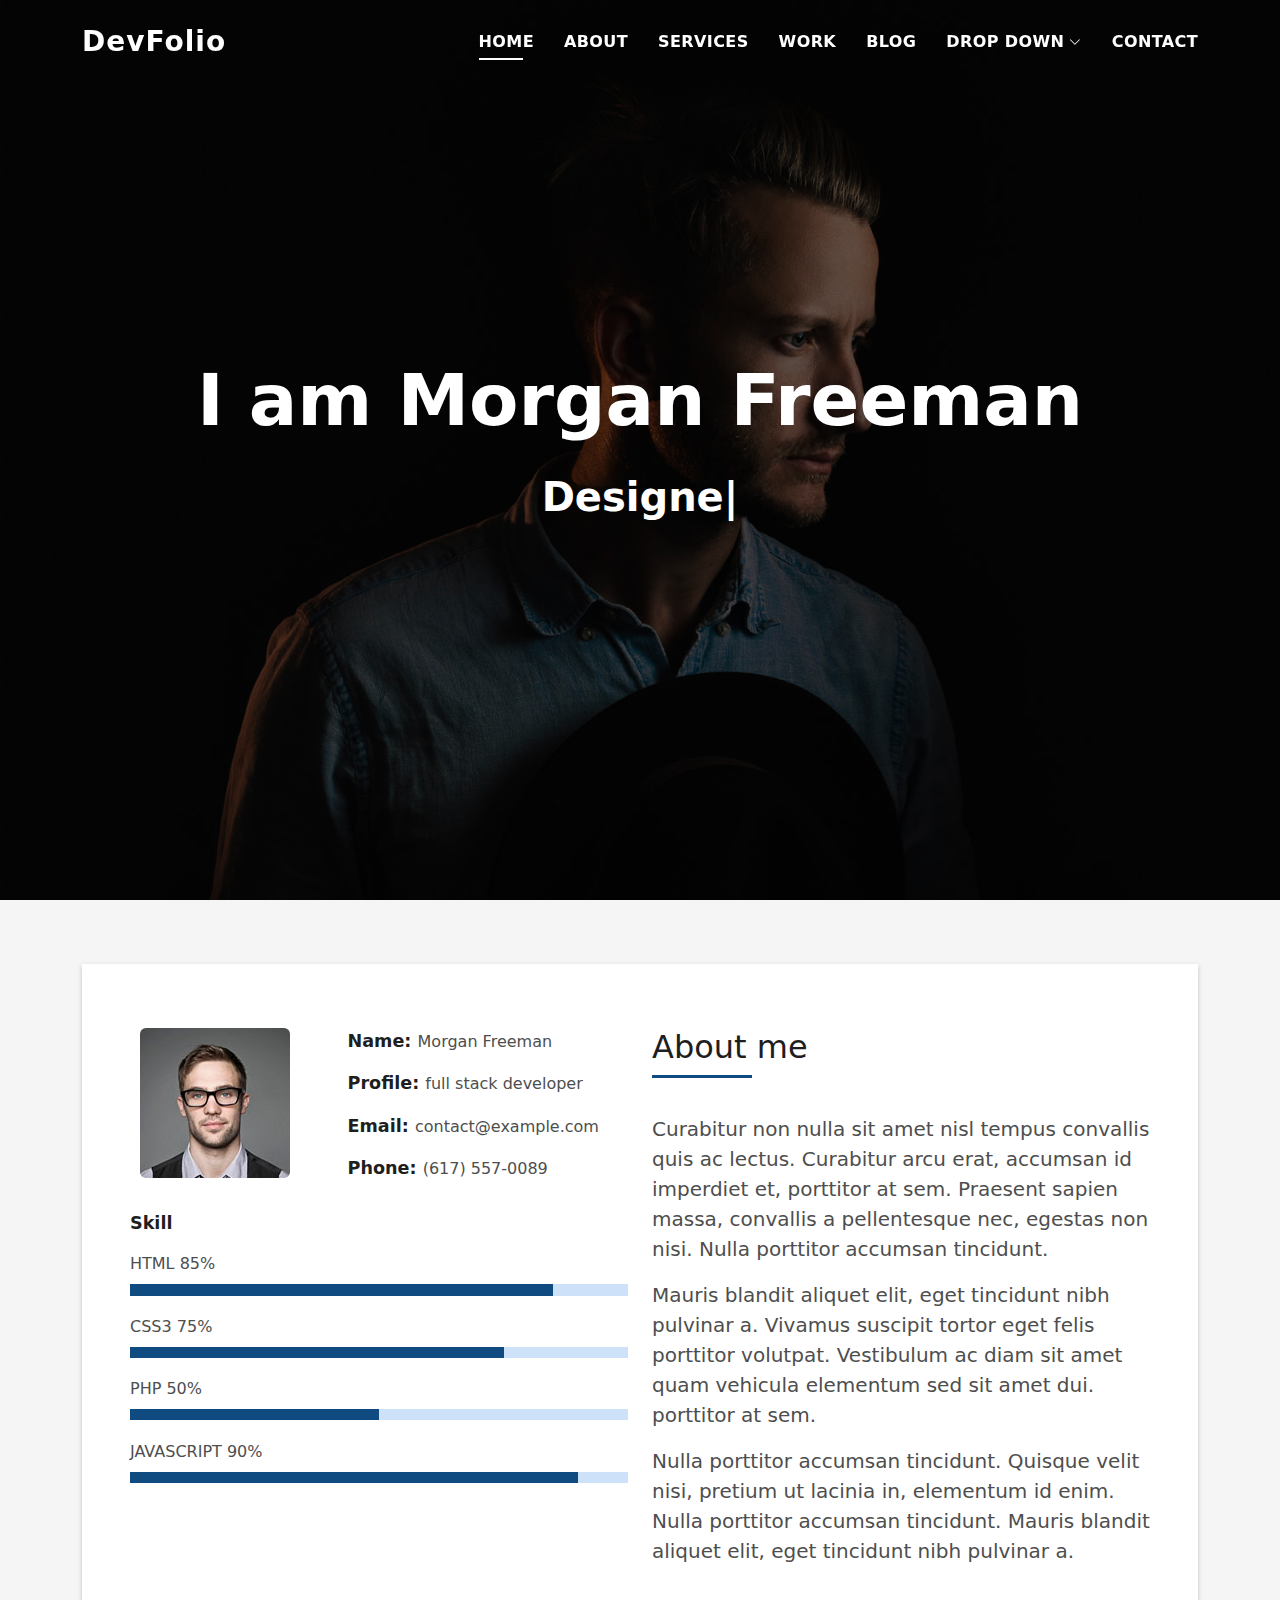
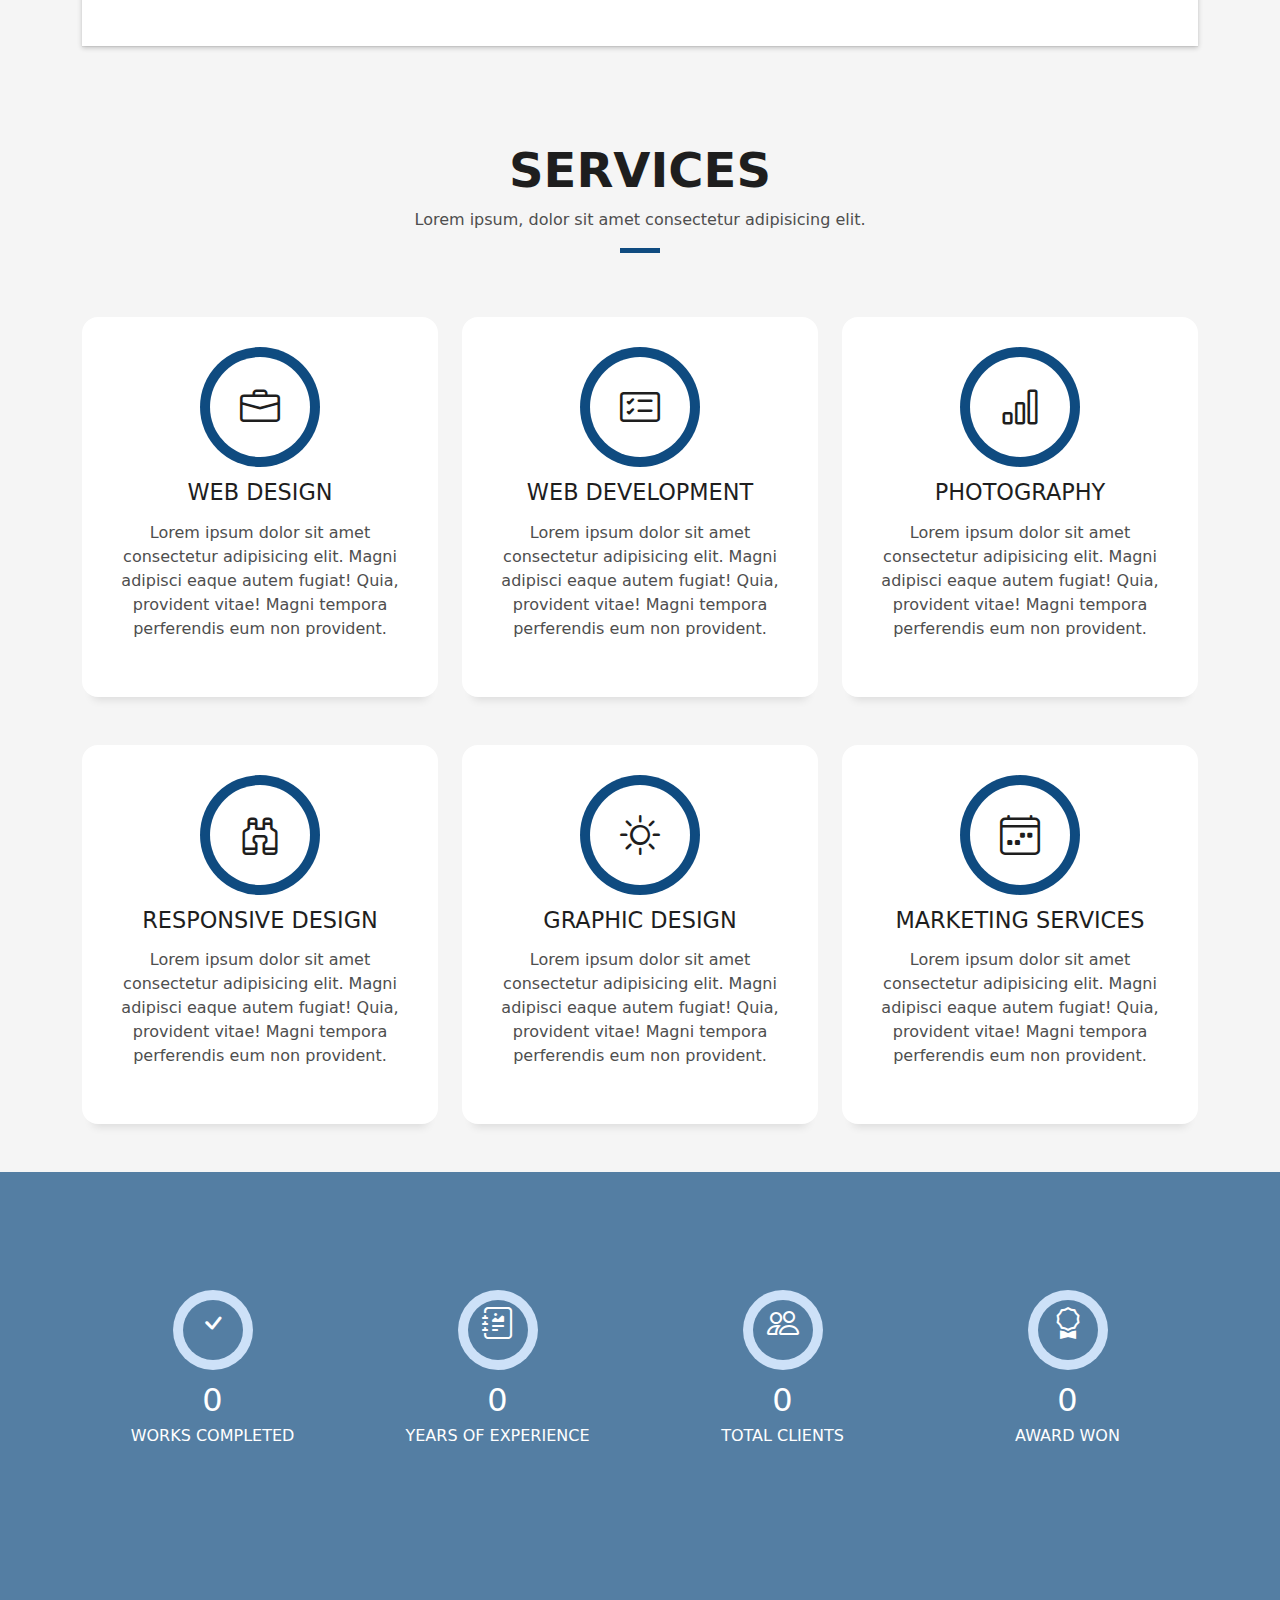
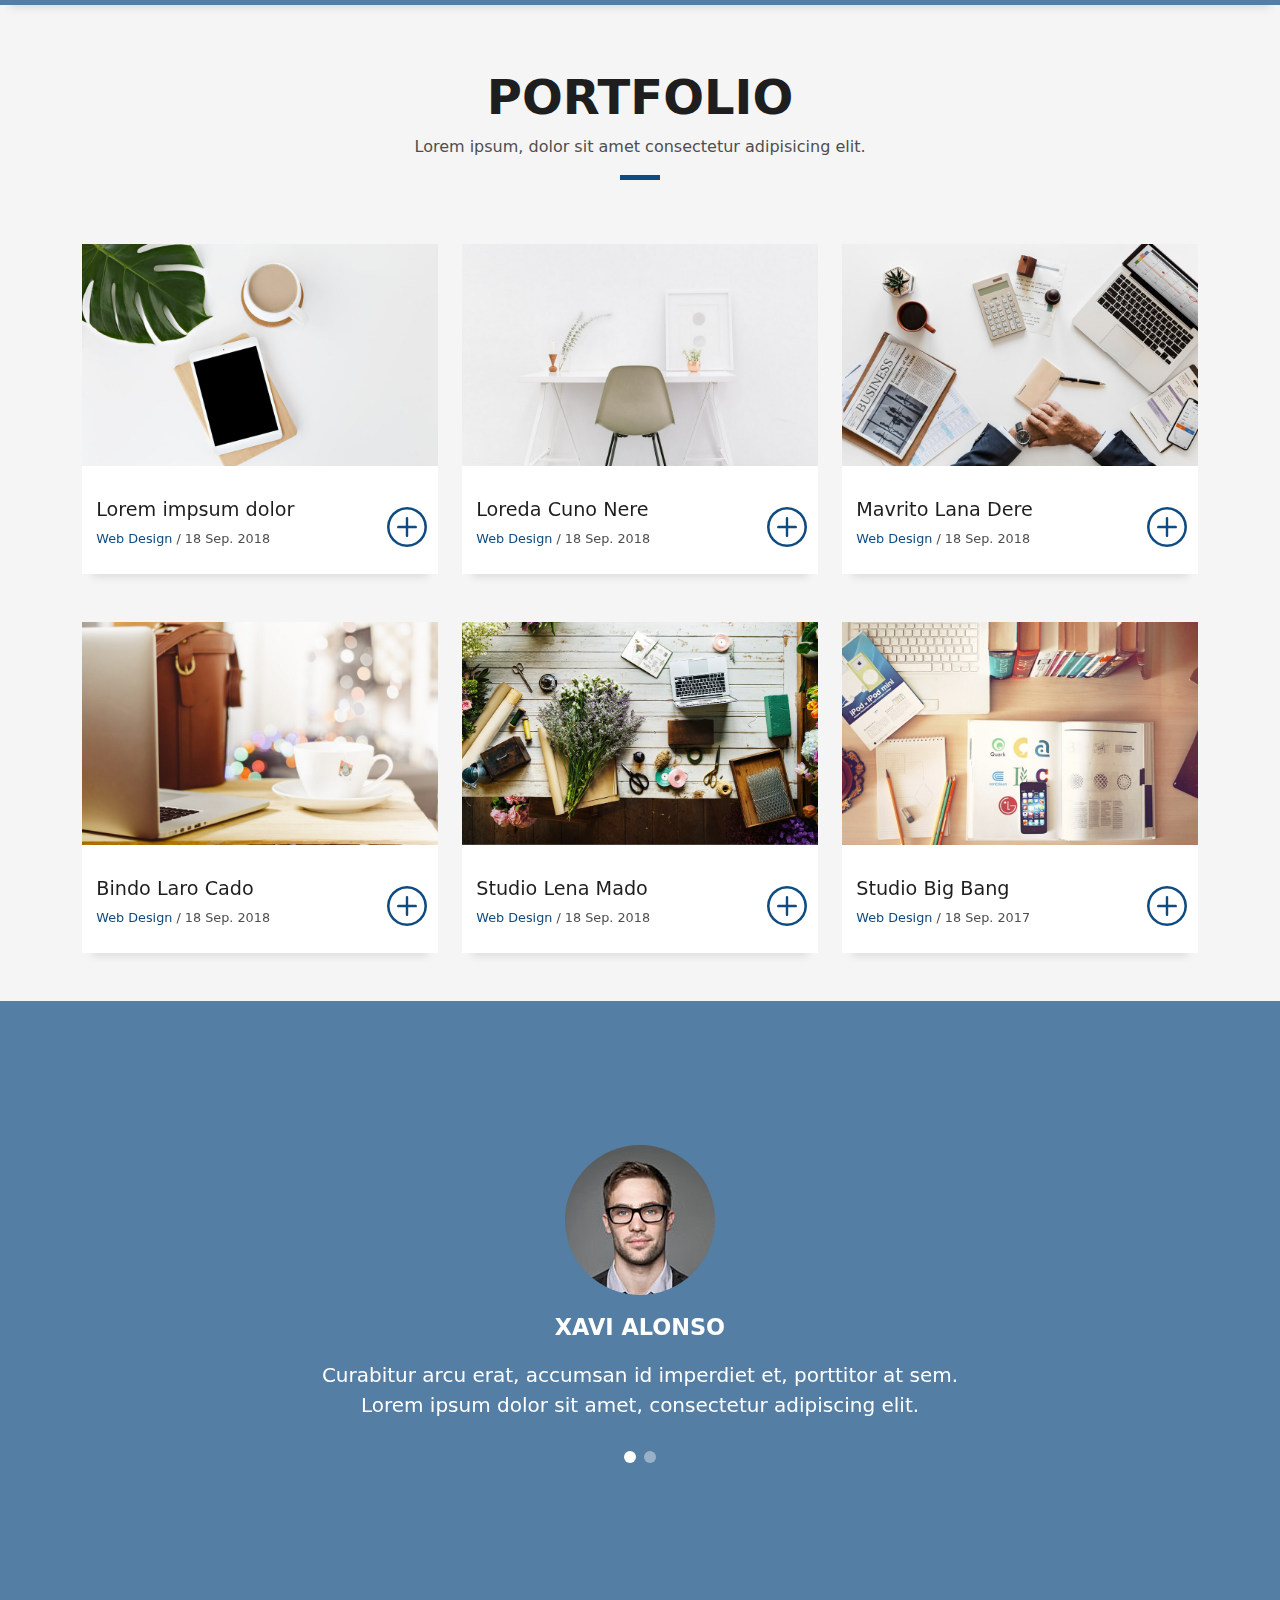
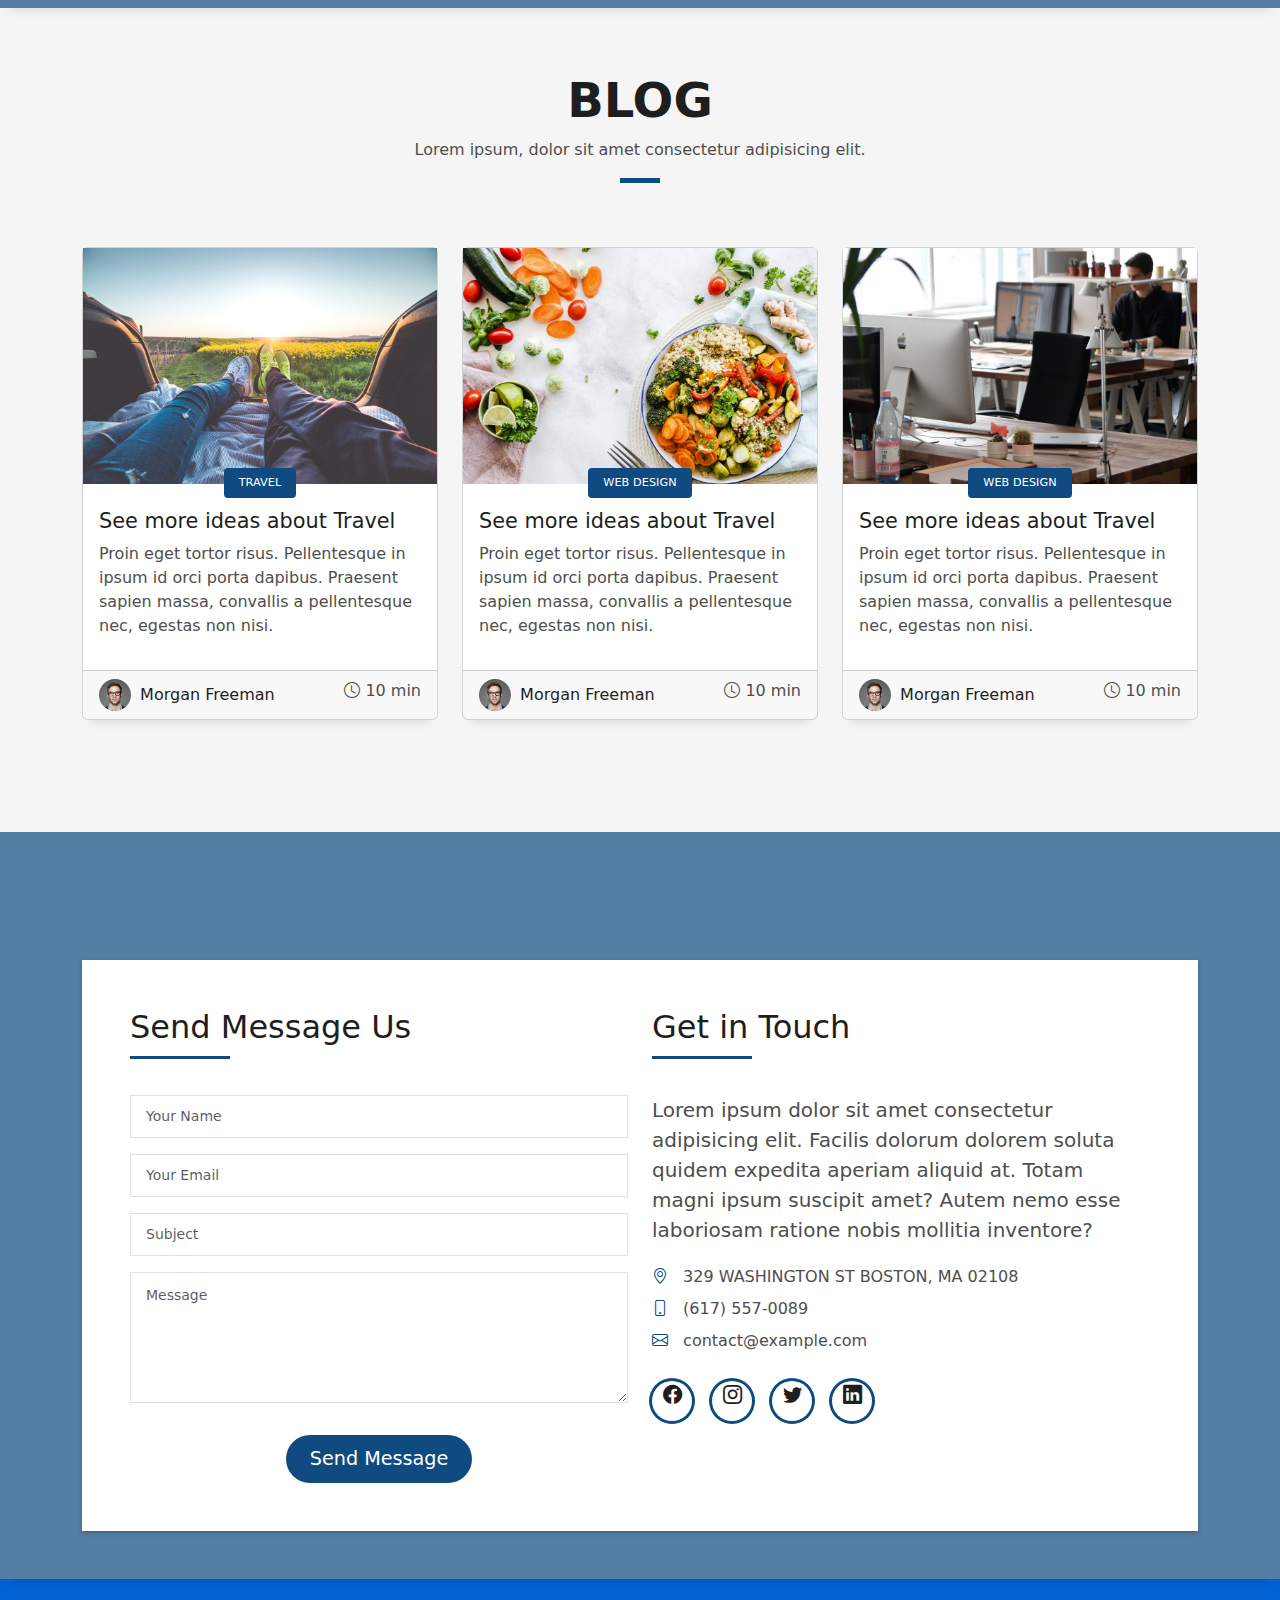
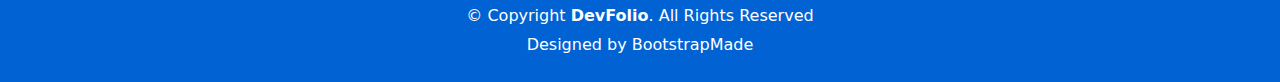
<file: DevFolio/index.html>
<!DOCTYPE html>
<html lang="en">

<head>
  <meta charset="utf-8">
  <meta content="width=device-width, initial-scale=1.0" name="viewport">

  <title>DevFolio Bootstrap Portfolio Template - Index</title>
  <meta content="" name="description">
  <meta content="" name="keywords">

  <!-- Favicons -->
  <link href="assets/img/favicon.png" rel="icon">
  <link href="assets/img/apple-touch-icon.png" rel="apple-touch-icon">

  <!-- Vendor CSS Files -->
  <link href="assets/vendor/bootstrap/css/bootstrap.min.css" rel="stylesheet">
  <link href="assets/vendor/bootstrap-icons/bootstrap-icons.css" rel="stylesheet">
  <link href="assets/vendor/glightbox/css/glightbox.min.css" rel="stylesheet">
  <link href="assets/vendor/swiper/swiper-bundle.min.css" rel="stylesheet">

  <!-- Template Main CSS File -->
  <link href="assets/css/style.css" rel="stylesheet">

  <!-- =======================================================
  * Template Name: DevFolio
  * Updated: Sep 18 2023 with Bootstrap v5.3.2
  * Template URL: https://bootstrapmade.com/devfolio-bootstrap-portfolio-html-template/
  * Author: BootstrapMade.com
  * License: https://bootstrapmade.com/license/
  ======================================================== -->
</head>

<body>

  <!-- ======= Header ======= -->
  <header id="header" class="fixed-top">
    <div class="container d-flex align-items-center justify-content-between">

      <h1 class="logo"><a href="index.html">DevFolio</a></h1>
      <!-- Uncomment below if you prefer to use an image logo -->
      <!-- <a href="index.html" class="logo"><img src="assets/img/logo.png" alt="" class="img-fluid"></a>-->

      <nav id="navbar" class="navbar">
        <ul>
          <li><a class="nav-link scrollto active" href="#hero">Home</a></li>
          <li><a class="nav-link scrollto" href="#about">About</a></li>
          <li><a class="nav-link scrollto" href="#services">Services</a></li>
          <li><a class="nav-link scrollto " href="#work">Work</a></li>
          <li><a class="nav-link scrollto " href="#blog">Blog</a></li>
          <li class="dropdown"><a href="#"><span>Drop Down</span> <i class="bi bi-chevron-down"></i></a>
            <ul>
              <li><a href="#">Drop Down 1</a></li>
              <li class="dropdown"><a href="#"><span>Deep Drop Down</span> <i class="bi bi-chevron-right"></i></a>
                <ul>
                  <li><a href="#">Deep Drop Down 1</a></li>
                  <li><a href="#">Deep Drop Down 2</a></li>
                  <li><a href="#">Deep Drop Down 3</a></li>
                  <li><a href="#">Deep Drop Down 4</a></li>
                  <li><a href="#">Deep Drop Down 5</a></li>
                </ul>
              </li>
              <li><a href="#">Drop Down 2</a></li>
              <li><a href="#">Drop Down 3</a></li>
              <li><a href="#">Drop Down 4</a></li>
            </ul>
          </li>
          <li><a class="nav-link scrollto" href="#contact">Contact</a></li>
        </ul>
        <i class="bi bi-list mobile-nav-toggle"></i>
      </nav><!-- .navbar -->

    </div>
  </header><!-- End Header -->

  <!-- ======= Hero Section ======= -->
  <div id="hero" class="hero route bg-image" style="background-image: url(assets/img/hero-bg.jpg)">
    <div class="overlay-itro"></div>
    <div class="hero-content display-table">
      <div class="table-cell">
        <div class="container">
          <!--<p class="display-6 color-d">Hello, world!</p>-->
          <h1 class="hero-title mb-4">I am Morgan Freeman</h1>
          <p class="hero-subtitle"><span class="typed" data-typed-items="Designer, Developer, Freelancer, Photographer"></span></p>
          <!-- <p class="pt-3"><a class="btn btn-primary btn js-scroll px-4" href="#about" role="button">Learn More</a></p> -->
        </div>
      </div>
    </div>
  </div><!-- End Hero Section -->

  <main id="main">

    <!-- ======= About Section ======= -->
    <section id="about" class="about-mf sect-pt4 route">
      <div class="container">
        <div class="row">
          <div class="col-sm-12">
            <div class="box-shadow-full">
              <div class="row">
                <div class="col-md-6">
                  <div class="row">
                    <div class="col-sm-6 col-md-5">
                      <div class="about-img">
                        <img src="assets/img/testimonial-2.jpg" class="img-fluid rounded b-shadow-a" alt="">
                      </div>
                    </div>
                    <div class="col-sm-6 col-md-7">
                      <div class="about-info">
                        <p><span class="title-s">Name: </span> <span>Morgan Freeman</span></p>
                        <p><span class="title-s">Profile: </span> <span>full stack developer</span></p>
                        <p><span class="title-s">Email: </span> <span>contact@example.com</span></p>
                        <p><span class="title-s">Phone: </span> <span>(617) 557-0089</span></p>
                      </div>
                    </div>
                  </div>
                  <div class="skill-mf">
                    <p class="title-s">Skill</p>
                    <span>HTML</span> <span class="pull-right">85%</span>
                    <div class="progress">
                      <div class="progress-bar" role="progressbar" style="width: 85%;" aria-valuenow="85" aria-valuemin="0" aria-valuemax="100"></div>
                    </div>
                    <span>CSS3</span> <span class="pull-right">75%</span>
                    <div class="progress">
                      <div class="progress-bar" role="progressbar" style="width: 75%" aria-valuenow="75" aria-valuemin="0" aria-valuemax="100"></div>
                    </div>
                    <span>PHP</span> <span class="pull-right">50%</span>
                    <div class="progress">
                      <div class="progress-bar" role="progressbar" style="width: 50%" aria-valuenow="50" aria-valuemin="0" aria-valuemax="100"></div>
                    </div>
                    <span>JAVASCRIPT</span> <span class="pull-right">90%</span>
                    <div class="progress">
                      <div class="progress-bar" role="progressbar" style="width: 90%" aria-valuenow="90" aria-valuemin="0" aria-valuemax="100"></div>
                    </div>
                  </div>
                </div>
                <div class="col-md-6">
                  <div class="about-me pt-4 pt-md-0">
                    <div class="title-box-2">
                      <h5 class="title-left">
                        About me
                      </h5>
                    </div>
                    <p class="lead">
                      Curabitur non nulla sit amet nisl tempus convallis quis ac lectus. Curabitur arcu erat, accumsan id
                      imperdiet et, porttitor
                      at sem. Praesent sapien massa, convallis a pellentesque nec, egestas non nisi. Nulla
                      porttitor accumsan tincidunt.
                    </p>
                    <p class="lead">
                      Mauris blandit aliquet elit, eget tincidunt nibh pulvinar a. Vivamus suscipit tortor eget felis
                      porttitor volutpat. Vestibulum
                      ac diam sit amet quam vehicula elementum sed sit amet dui. porttitor at sem.
                    </p>
                    <p class="lead">
                      Nulla porttitor accumsan tincidunt. Quisque velit nisi, pretium ut lacinia in, elementum id enim.
                      Nulla porttitor accumsan
                      tincidunt. Mauris blandit aliquet elit, eget tincidunt nibh pulvinar a.
                    </p>
                  </div>
                </div>
              </div>
            </div>
          </div>
        </div>
      </div>
    </section><!-- End About Section -->

    <!-- ======= Services Section ======= -->
    <section id="services" class="services-mf pt-5 route">
      <div class="container">
        <div class="row">
          <div class="col-sm-12">
            <div class="title-box text-center">
              <h3 class="title-a">
                Services
              </h3>
              <p class="subtitle-a">
                Lorem ipsum, dolor sit amet consectetur adipisicing elit.
              </p>
              <div class="line-mf"></div>
            </div>
          </div>
        </div>
        <div class="row">
          <div class="col-md-4">
            <div class="service-box">
              <div class="service-ico">
                <span class="ico-circle"><i class="bi bi-briefcase"></i></span>
              </div>
              <div class="service-content">
                <h2 class="s-title">Web Design</h2>
                <p class="s-description text-center">
                  Lorem ipsum dolor sit amet consectetur adipisicing elit. Magni adipisci eaque autem fugiat! Quia,
                  provident vitae! Magni
                  tempora perferendis eum non provident.
                </p>
              </div>
            </div>
          </div>
          <div class="col-md-4">
            <div class="service-box">
              <div class="service-ico">
                <span class="ico-circle"><i class="bi bi-card-checklist"></i></span>
              </div>
              <div class="service-content">
                <h2 class="s-title">Web Development</h2>
                <p class="s-description text-center">
                  Lorem ipsum dolor sit amet consectetur adipisicing elit. Magni adipisci eaque autem fugiat! Quia,
                  provident vitae! Magni
                  tempora perferendis eum non provident.
                </p>
              </div>
            </div>
          </div>
          <div class="col-md-4">
            <div class="service-box">
              <div class="service-ico">
                <span class="ico-circle"><i class="bi bi-bar-chart"></i></span>
              </div>
              <div class="service-content">
                <h2 class="s-title">Photography</h2>
                <p class="s-description text-center">
                  Lorem ipsum dolor sit amet consectetur adipisicing elit. Magni adipisci eaque autem fugiat! Quia,
                  provident vitae! Magni
                  tempora perferendis eum non provident.
                </p>
              </div>
            </div>
          </div>
          <div class="col-md-4">
            <div class="service-box">
              <div class="service-ico">
                <span class="ico-circle"><i class="bi bi-binoculars"></i></span>
              </div>
              <div class="service-content">
                <h2 class="s-title">Responsive Design</h2>
                <p class="s-description text-center">
                  Lorem ipsum dolor sit amet consectetur adipisicing elit. Magni adipisci eaque autem fugiat! Quia,
                  provident vitae! Magni
                  tempora perferendis eum non provident.
                </p>
              </div>
            </div>
          </div>
          <div class="col-md-4">
            <div class="service-box">
              <div class="service-ico">
                <span class="ico-circle"><i class="bi bi-brightness-high"></i></span>
              </div>
              <div class="service-content">
                <h2 class="s-title">Graphic Design</h2>
                <p class="s-description text-center">
                  Lorem ipsum dolor sit amet consectetur adipisicing elit. Magni adipisci eaque autem fugiat! Quia,
                  provident vitae! Magni
                  tempora perferendis eum non provident.
                </p>
              </div>
            </div>
          </div>
          <div class="col-md-4">
            <div class="service-box">
              <div class="service-ico">
                <span class="ico-circle"><i class="bi bi-calendar4-week"></i></span>
              </div>
              <div class="service-content">
                <h2 class="s-title">Marketing Services</h2>
                <p class="s-description text-center">
                  Lorem ipsum dolor sit amet consectetur adipisicing elit. Magni adipisci eaque autem fugiat! Quia,
                  provident vitae! Magni
                  tempora perferendis eum non provident.
                </p>
              </div>
            </div>
          </div>
        </div>
      </div>
    </section><!-- End Services Section -->

    <!-- ======= Counter Section ======= -->
    <div class="section-counter paralax-mf bg-image" style="background-image: url(assets/img/counters-bg.jpg)">
      <div class="overlay-mf"></div>
      <div class="container position-relative">
        <div class="row">
          <div class="col-sm-3 col-lg-3">
            <div class="counter-box counter-box pt-4 pt-md-0">
              <div class="counter-ico">
                <span class="ico-circle"><i class="bi bi-check"></i></span>
              </div>
              <div class="counter-num">
                <p data-purecounter-start="0" data-purecounter-end="450" data-purecounter-duration="1" class="counter purecounter"></p>
                <span class="counter-text">WORKS COMPLETED</span>
              </div>
            </div>
          </div>
          <div class="col-sm-3 col-lg-3">
            <div class="counter-box pt-4 pt-md-0">
              <div class="counter-ico">
                <span class="ico-circle"><i class="bi bi-journal-richtext"></i></span>
              </div>
              <div class="counter-num">
                <p data-purecounter-start="0" data-purecounter-end="25" data-purecounter-duration="1" class="counter purecounter"></p>
                <span class="counter-text">YEARS OF EXPERIENCE</span>
              </div>
            </div>
          </div>
          <div class="col-sm-3 col-lg-3">
            <div class="counter-box pt-4 pt-md-0">
              <div class="counter-ico">
                <span class="ico-circle"><i class="bi bi-people"></i></span>
              </div>
              <div class="counter-num">
                <p data-purecounter-start="0" data-purecounter-end="550" data-purecounter-duration="1" class="counter purecounter"></p>
                <span class="counter-text">TOTAL CLIENTS</span>
              </div>
            </div>
          </div>
          <div class="col-sm-3 col-lg-3">
            <div class="counter-box pt-4 pt-md-0">
              <div class="counter-ico">
                <span class="ico-circle"><i class="bi bi-award"></i></span>
              </div>
              <div class="counter-num">
                <p data-purecounter-start="0" data-purecounter-end="48" data-purecounter-duration="1" class="counter purecounter"></p>
                <span class="counter-text">AWARD WON</span>
              </div>
            </div>
          </div>
        </div>
      </div>
    </div><!-- End Counter Section -->

    <!-- ======= Portfolio Section ======= -->
    <section id="work" class="portfolio-mf sect-pt4 route">
      <div class="container">
        <div class="row">
          <div class="col-sm-12">
            <div class="title-box text-center">
              <h3 class="title-a">
                Portfolio
              </h3>
              <p class="subtitle-a">
                Lorem ipsum, dolor sit amet consectetur adipisicing elit.
              </p>
              <div class="line-mf"></div>
            </div>
          </div>
        </div>
        <div class="row">
          <div class="col-md-4">
            <div class="work-box">
              <a href="assets/img/work-1.jpg" data-gallery="portfolioGallery" class="portfolio-lightbox">
                <div class="work-img">
                  <img src="assets/img/work-1.jpg" alt="" class="img-fluid">
                </div>
              </a>
              <div class="work-content">
                <div class="row">
                  <div class="col-sm-8">
                    <h2 class="w-title">Lorem impsum dolor</h2>
                    <div class="w-more">
                      <span class="w-ctegory">Web Design</span> / <span class="w-date">18 Sep. 2018</span>
                    </div>
                  </div>
                  <div class="col-sm-4">
                    <div class="w-like">
                      <a href="portfolio-details.html"> <span class="bi bi-plus-circle"></span></a>
                    </div>
                  </div>
                </div>
              </div>
            </div>
          </div>
          <div class="col-md-4">
            <div class="work-box">
              <a href="assets/img/work-2.jpg" data-gallery="portfolioGallery" class="portfolio-lightbox">
                <div class="work-img">
                  <img src="assets/img/work-2.jpg" alt="" class="img-fluid">
                </div>
              </a>
              <div class="work-content">
                <div class="row">
                  <div class="col-sm-8">
                    <h2 class="w-title">Loreda Cuno Nere</h2>
                    <div class="w-more">
                      <span class="w-ctegory">Web Design</span> / <span class="w-date">18 Sep. 2018</span>
                    </div>
                  </div>
                  <div class="col-sm-4">
                    <div class="w-like">
                      <a href="portfolio-details.html"> <span class="bi bi-plus-circle"></span></a>
                    </div>
                  </div>
                </div>
              </div>
            </div>
          </div>
          <div class="col-md-4">
            <div class="work-box">
              <a href="assets/img/work-3.jpg" data-gallery="portfolioGallery" class="portfolio-lightbox">
                <div class="work-img">
                  <img src="assets/img/work-3.jpg" alt="" class="img-fluid">
                </div>
              </a>
              <div class="work-content">
                <div class="row">
                  <div class="col-sm-8">
                    <h2 class="w-title">Mavrito Lana Dere</h2>
                    <div class="w-more">
                      <span class="w-ctegory">Web Design</span> / <span class="w-date">18 Sep. 2018</span>
                    </div>
                  </div>
                  <div class="col-sm-4">
                    <div class="w-like">
                      <a href="portfolio-details.html"> <span class="bi bi-plus-circle"></span></a>
                    </div>
                  </div>
                </div>
              </div>
            </div>
          </div>
          <div class="col-md-4">
            <div class="work-box">
              <a href="assets/img/work-4.jpg" data-gallery="portfolioGallery" class="portfolio-lightbox">
                <div class="work-img">
                  <img src="assets/img/work-4.jpg" alt="" class="img-fluid">
                </div>
              </a>
              <div class="work-content">
                <div class="row">
                  <div class="col-sm-8">
                    <h2 class="w-title">Bindo Laro Cado</h2>
                    <div class="w-more">
                      <span class="w-ctegory">Web Design</span> / <span class="w-date">18 Sep. 2018</span>
                    </div>
                  </div>
                  <div class="col-sm-4">
                    <div class="w-like">
                      <a href="portfolio-details.html"> <span class="bi bi-plus-circle"></span></a>
                    </div>
                  </div>
                </div>
              </div>
            </div>
          </div>
          <div class="col-md-4">
            <div class="work-box">
              <a href="assets/img/work-5.jpg" data-gallery="portfolioGallery" class="portfolio-lightbox">
                <div class="work-img">
                  <img src="assets/img/work-5.jpg" alt="" class="img-fluid">
                </div>
              </a>
              <div class="work-content">
                <div class="row">
                  <div class="col-sm-8">
                    <h2 class="w-title">Studio Lena Mado</h2>
                    <div class="w-more">
                      <span class="w-ctegory">Web Design</span> / <span class="w-date">18 Sep. 2018</span>
                    </div>
                  </div>
                  <div class="col-sm-4">
                    <div class="w-like">
                      <a href="portfolio-details.html"> <span class="bi bi-plus-circle"></span></a>
                    </div>
                  </div>
                </div>
              </div>
            </div>
          </div>
          <div class="col-md-4">
            <div class="work-box">
              <a href="assets/img/work-6.jpg" data-gallery="portfolioGallery" class="portfolio-lightbox">
                <div class="work-img">
                  <img src="assets/img/work-6.jpg" alt="" class="img-fluid">
                </div>
              </a>
              <div class="work-content">
                <div class="row">
                  <div class="col-sm-8">
                    <h2 class="w-title">Studio Big Bang</h2>
                    <div class="w-more">
                      <span class="w-ctegory">Web Design</span> / <span class="w-date">18 Sep. 2017</span>
                    </div>
                  </div>
                  <div class="col-sm-4">
                    <div class="w-like">
                      <a href="portfolio-details.html"> <span class="bi bi-plus-circle"></span></a>
                    </div>
                  </div>
                </div>
              </div>
            </div>
          </div>

        </div>
      </div>
    </section><!-- End Portfolio Section -->

    <!-- ======= Testimonials Section ======= -->
    <div class="testimonials paralax-mf bg-image" style="background-image: url(assets/img/overlay-bg.jpg)">
      <div class="overlay-mf"></div>
      <div class="container">
        <div class="row">
          <div class="col-md-12">

            <div class="testimonials-slider swiper" data-aos="fade-up" data-aos-delay="100">
              <div class="swiper-wrapper">

                <div class="swiper-slide">
                  <div class="testimonial-box">
                    <div class="author-test">
                      <img src="assets/img/testimonial-2.jpg" alt="" class="rounded-circle b-shadow-a">
                      <span class="author">Xavi Alonso</span>
                    </div>
                    <div class="content-test">
                      <p class="description lead">
                        Curabitur arcu erat, accumsan id imperdiet et, porttitor at sem. Lorem ipsum dolor sit amet,
                        consectetur adipiscing elit.
                      </p>
                    </div>
                  </div>
                </div><!-- End testimonial item -->

                <div class="swiper-slide">
                  <div class="testimonial-box">
                    <div class="author-test">
                      <img src="assets/img/testimonial-4.jpg" alt="" class="rounded-circle b-shadow-a">
                      <span class="author">Marta Socrate</span>
                    </div>
                    <div class="content-test">
                      <p class="description lead">
                        Curabitur arcu erat, accumsan id imperdiet et, porttitor at sem. Lorem ipsum dolor sit amet,
                        consectetur adipiscing elit.
                      </p>
                    </div>
                  </div>
                </div><!-- End testimonial item -->
              </div>
              <div class="swiper-pagination"></div>
            </div>

            <!-- <div id="testimonial-mf" class="owl-carousel owl-theme">
          
        </div> -->
          </div>
        </div>
      </div>
    </div><!-- End Testimonials Section -->

    <!-- ======= Blog Section ======= -->
    <section id="blog" class="blog-mf sect-pt4 route">
      <div class="container">
        <div class="row">
          <div class="col-sm-12">
            <div class="title-box text-center">
              <h3 class="title-a">
                Blog
              </h3>
              <p class="subtitle-a">
                Lorem ipsum, dolor sit amet consectetur adipisicing elit.
              </p>
              <div class="line-mf"></div>
            </div>
          </div>
        </div>
        <div class="row">
          <div class="col-md-4">
            <div class="card card-blog">
              <div class="card-img">
                <a href="blog-single.html"><img src="assets/img/post-1.jpg" alt="" class="img-fluid"></a>
              </div>
              <div class="card-body">
                <div class="card-category-box">
                  <div class="card-category">
                    <h6 class="category">Travel</h6>
                  </div>
                </div>
                <h3 class="card-title"><a href="blog-single.html">See more ideas about Travel</a></h3>
                <p class="card-description">
                  Proin eget tortor risus. Pellentesque in ipsum id orci porta dapibus. Praesent sapien massa, convallis
                  a pellentesque nec,
                  egestas non nisi.
                </p>
              </div>
              <div class="card-footer">
                <div class="post-author">
                  <a href="#">
                    <img src="assets/img/testimonial-2.jpg" alt="" class="avatar rounded-circle">
                    <span class="author">Morgan Freeman</span>
                  </a>
                </div>
                <div class="post-date">
                  <span class="bi bi-clock"></span> 10 min
                </div>
              </div>
            </div>
          </div>
          <div class="col-md-4">
            <div class="card card-blog">
              <div class="card-img">
                <a href="blog-single.html"><img src="assets/img/post-2.jpg" alt="" class="img-fluid"></a>
              </div>
              <div class="card-body">
                <div class="card-category-box">
                  <div class="card-category">
                    <h6 class="category">Web Design</h6>
                  </div>
                </div>
                <h3 class="card-title"><a href="blog-single.html">See more ideas about Travel</a></h3>
                <p class="card-description">
                  Proin eget tortor risus. Pellentesque in ipsum id orci porta dapibus. Praesent sapien massa, convallis
                  a pellentesque nec,
                  egestas non nisi.
                </p>
              </div>
              <div class="card-footer">
                <div class="post-author">
                  <a href="#">
                    <img src="assets/img/testimonial-2.jpg" alt="" class="avatar rounded-circle">
                    <span class="author">Morgan Freeman</span>
                  </a>
                </div>
                <div class="post-date">
                  <span class="bi bi-clock"></span> 10 min
                </div>
              </div>
            </div>
          </div>
          <div class="col-md-4">
            <div class="card card-blog">
              <div class="card-img">
                <a href="blog-single.html"><img src="assets/img/post-3.jpg" alt="" class="img-fluid"></a>
              </div>
              <div class="card-body">
                <div class="card-category-box">
                  <div class="card-category">
                    <h6 class="category">Web Design</h6>
                  </div>
                </div>
                <h3 class="card-title"><a href="blog-single.html">See more ideas about Travel</a></h3>
                <p class="card-description">
                  Proin eget tortor risus. Pellentesque in ipsum id orci porta dapibus. Praesent sapien massa, convallis
                  a pellentesque nec,
                  egestas non nisi.
                </p>
              </div>
              <div class="card-footer">
                <div class="post-author">
                  <a href="#">
                    <img src="assets/img/testimonial-2.jpg" alt="" class="avatar rounded-circle">
                    <span class="author">Morgan Freeman</span>
                  </a>
                </div>
                <div class="post-date">
                  <span class="bi bi-clock"></span> 10 min
                </div>
              </div>
            </div>
          </div>
        </div>
      </div>
    </section><!-- End Blog Section -->

    <!-- ======= Contact Section ======= -->
    <section id="contact" class="paralax-mf footer-paralax bg-image sect-mt4 route" style="background-image: url(assets/img/overlay-bg.jpg)">
      <div class="overlay-mf"></div>
      <div class="container">
        <div class="row">
          <div class="col-sm-12">
            <div class="contact-mf">
              <div id="contact" class="box-shadow-full">
                <div class="row">
                  <div class="col-md-6">
                    <div class="title-box-2">
                      <h5 class="title-left">
                        Send Message Us
                      </h5>
                    </div>
                    <div>
                      <form action="forms/contact.php" method="post" role="form" class="php-email-form">
                        <div class="row">
                          <div class="col-md-12 mb-3">
                            <div class="form-group">
                              <input type="text" name="name" class="form-control" id="name" placeholder="Your Name" required>
                            </div>
                          </div>
                          <div class="col-md-12 mb-3">
                            <div class="form-group">
                              <input type="email" class="form-control" name="email" id="email" placeholder="Your Email" required>
                            </div>
                          </div>
                          <div class="col-md-12 mb-3">
                            <div class="form-group">
                              <input type="text" class="form-control" name="subject" id="subject" placeholder="Subject" required>
                            </div>
                          </div>
                          <div class="col-md-12">
                            <div class="form-group">
                              <textarea class="form-control" name="message" rows="5" placeholder="Message" required></textarea>
                            </div>
                          </div>
                          <div class="col-md-12 text-center my-3">
                            <div class="loading">Loading</div>
                            <div class="error-message"></div>
                            <div class="sent-message">Your message has been sent. Thank you!</div>
                          </div>
                          <div class="col-md-12 text-center">
                            <button type="submit" class="button button-a button-big button-rouded">Send Message</button>
                          </div>
                        </div>
                      </form>
                    </div>
                  </div>
                  <div class="col-md-6">
                    <div class="title-box-2 pt-4 pt-md-0">
                      <h5 class="title-left">
                        Get in Touch
                      </h5>
                    </div>
                    <div class="more-info">
                      <p class="lead">
                        Lorem ipsum dolor sit amet consectetur adipisicing elit. Facilis dolorum dolorem soluta quidem
                        expedita aperiam aliquid at.
                        Totam magni ipsum suscipit amet? Autem nemo esse laboriosam ratione nobis
                        mollitia inventore?
                      </p>
                      <ul class="list-ico">
                        <li><span class="bi bi-geo-alt"></span> 329 WASHINGTON ST BOSTON, MA 02108</li>
                        <li><span class="bi bi-phone"></span> (617) 557-0089</li>
                        <li><span class="bi bi-envelope"></span> contact@example.com</li>
                      </ul>
                    </div>
                    <div class="socials">
                      <ul>
                        <li><a href=""><span class="ico-circle"><i class="bi bi-facebook"></i></span></a></li>
                        <li><a href=""><span class="ico-circle"><i class="bi bi-instagram"></i></span></a></li>
                        <li><a href=""><span class="ico-circle"><i class="bi bi-twitter"></i></span></a></li>
                        <li><a href=""><span class="ico-circle"><i class="bi bi-linkedin"></i></span></a></li>
                      </ul>
                    </div>
                  </div>
                </div>
              </div>
            </div>
          </div>
        </div>
      </div>
    </section><!-- End Contact Section -->

  </main><!-- End #main -->

  <!-- ======= Footer ======= -->
  <footer>
    <div class="container">
      <div class="row">
        <div class="col-sm-12">
          <div class="copyright-box">
            <p class="copyright">&copy; Copyright <strong>DevFolio</strong>. All Rights Reserved</p>
            <div class="credits">
              <!--
              All the links in the footer should remain intact.
              You can delete the links only if you purchased the pro version.
              Licensing information: https://bootstrapmade.com/license/
              Purchase the pro version with working PHP/AJAX contact form: https://bootstrapmade.com/buy/?theme=DevFolio
            -->
              Designed by <a href="https://bootstrapmade.com/">BootstrapMade</a>
            </div>
          </div>
        </div>
      </div>
    </div>
  </footer><!-- End  Footer -->

  <div id="preloader"></div>
  <a href="#" class="back-to-top d-flex align-items-center justify-content-center"><i class="bi bi-arrow-up-short"></i></a>

  <!-- Vendor JS Files -->
  <script src="assets/vendor/purecounter/purecounter_vanilla.js"></script>
  <script src="assets/vendor/bootstrap/js/bootstrap.bundle.min.js"></script>
  <script src="assets/vendor/glightbox/js/glightbox.min.js"></script>
  <script src="assets/vendor/swiper/swiper-bundle.min.js"></script>
  <script src="assets/vendor/typed.js/typed.umd.js"></script>
  <script src="assets/vendor/php-email-form/validate.js"></script>

  <!-- Template Main JS File -->
  <script src="assets/js/main.js"></script>

</body>

</html>
</file>
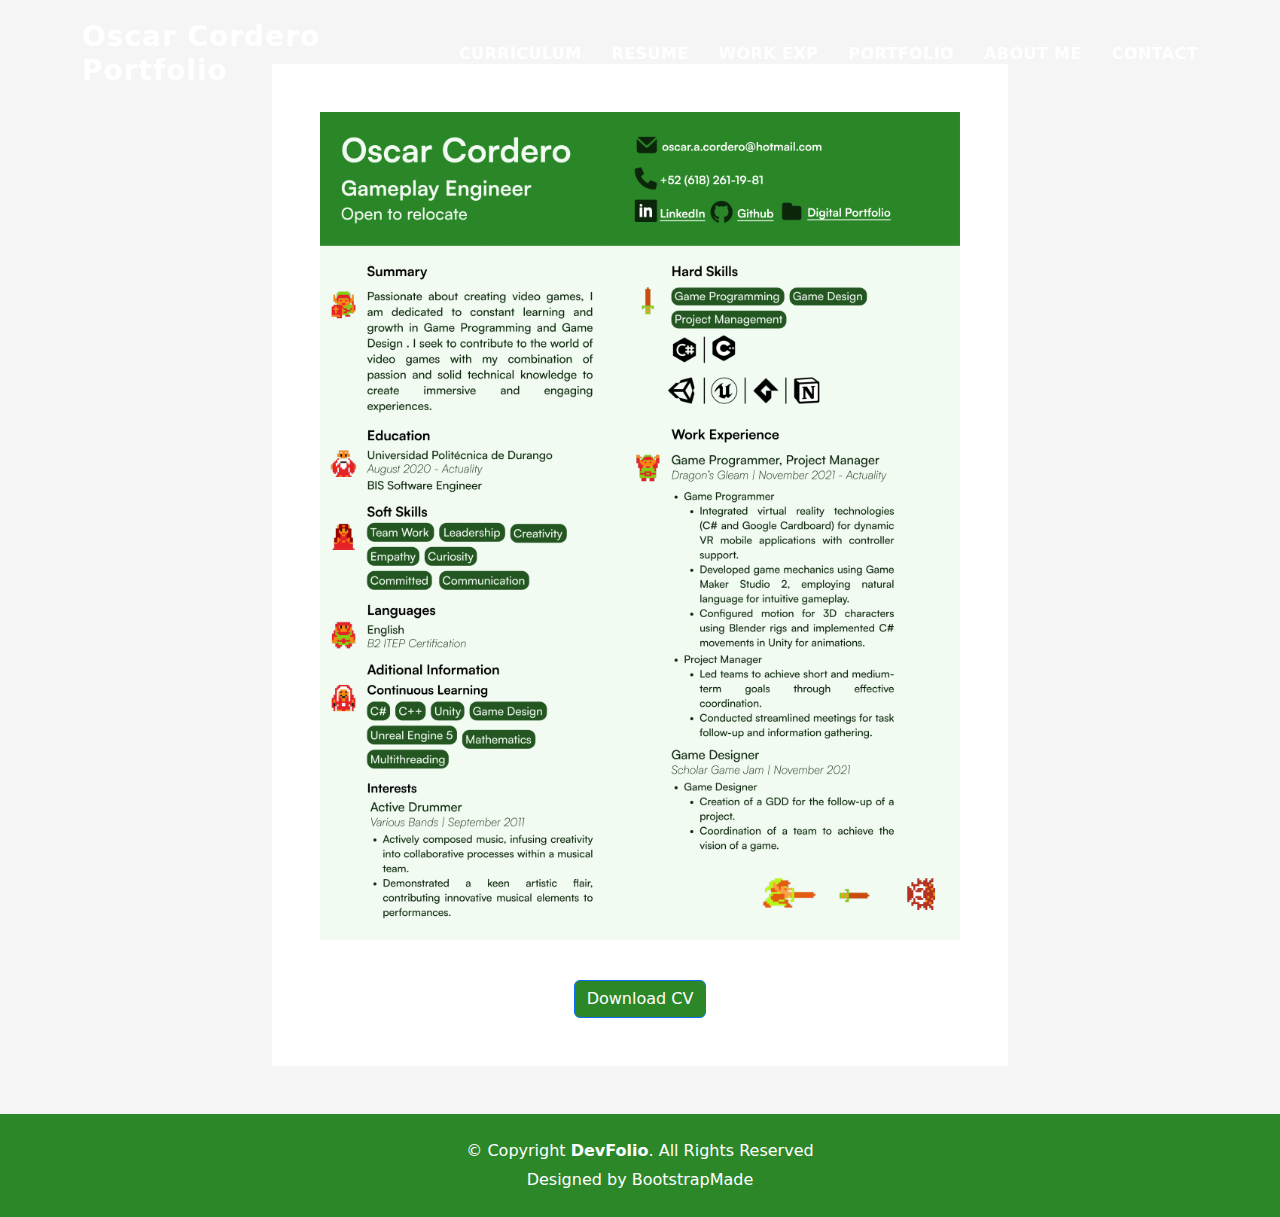
<file: curriculum.html>
<!DOCTYPE html>
<html lang="en">

<head>
  <meta charset="utf-8">
  <meta content="width=device-width, initial-scale=1.0" name="viewport">

  <title>Oscar Cordero Portfolio - top 5 games</title>
  <meta content="" name="description">
  <meta content="" name="keywords">

  <!-- Favicons -->
  <link href="assets/img/icon.png" rel="icon">
  <link href="assets/img/apple-touch-icon.png" rel="apple-touch-icon">

  <!-- Vendor CSS Files -->
  <link href="assets/vendor/bootstrap/css/bootstrap.min.css" rel="stylesheet">
  <link href="assets/vendor/bootstrap-icons/bootstrap-icons.css" rel="stylesheet">
  <link href="assets/vendor/glightbox/css/glightbox.min.css" rel="stylesheet">
  <link href="assets/vendor/swiper/swiper-bundle.min.css" rel="stylesheet">

  <!-- Template Main CSS File -->
  <link href="assets/css/style.css" rel="stylesheet">

  <!-- =======================================================
  * Template Name: DevFolio
  * Updated: Sep 18 2023 with Bootstrap v5.3.2
  * Template URL: https://bootstrapmade.com/devfolio-bootstrap-portfolio-html-template/
  * Author: BootstrapMade.com
  * License: https://bootstrapmade.com/license/
  ======================================================== -->
</head>

<body>

  <!-- ======= Header ======= -->
  <header id="header" class="fixed-top">
    <div class="container d-flex align-items-center justify-content-between">
      <h1 class="logo"><a href="index.html">Oscar Cordero Portfolio</a></h1>
      <nav id="navbar" class="navbar">
        <ul>
          <li><a class="nav-link scrollto" href="index.html">Curriculum</a></li>
          <li><a class="nav-link scrollto" href="index.html">Resume</a></li>
          <li><a class="nav-link scrollto" href="index.html">Work EXP</a></li>
          <li><a class="nav-link scrollto " href="index.html">Portfolio</a></li>
          <li><a class="nav-link scrollto " href="index.html">About Me</a></li>
          <li><a class="nav-link scrollto" href="index.html">Contact</a></li>
        </ul>
        <i class="bi bi-list mobile-nav-toggle"></i>
      </nav><!-- .navbar -->
    </div>
  </header><!-- End Header -->

  <main id="main">

<!-- Sección para tu CV como imagen -->
<section id="cv" class="blog-wrapper sect-pt4">
  <div class="container">
      <div class="row justify-content-center">
          <div class="col-md-8">
              <div class="post-box text-center">
                  <div class="article-content">
                      <!-- Agrega la imagen de tu CV -->
                      <img src="assets/img/Oscar Cordero CV.png" alt="Curriculum Vitae" style="width: 100%; max-width: 800px;">
                      <br>
                      <br>
                      <a href="assets/img/Oscar Cordero CV.pdf" download="Oscar_Cordero_CV.pdf" class="btn btn-primary mt-3" style="background-color: #2C8729;">Download CV</a>
                  </div>
              </div>
          </div>
      </div>
  </div>
</section><!-- End Sección para tu CV como imagen -->

  </main><!-- End #main -->

  <!-- ======= Footer ======= -->
  <footer>
    <div class="container">
      <div class="row">
        <div class="col-sm-12">
          <div class="copyright-box">
            <p class="copyright">&copy; Copyright <strong>DevFolio</strong>. All Rights Reserved</p>
            <div class="credits">
              Designed by <a href="https://bootstrapmade.com/">BootstrapMade</a>
            </div>
          </div>
        </div>
      </div>
    </div>
  </footer><!-- End  Footer -->

  <div id="preloader"></div>
  <a href="#" class="back-to-top d-flex align-items-center justify-content-center"><i class="bi bi-arrow-up-short"></i></a>

  <!-- Vendor JS Files -->
  <script src="assets/vendor/purecounter/purecounter_vanilla.js"></script>
  <script src="assets/vendor/bootstrap/js/bootstrap.bundle.min.js"></script>
  <script src="assets/vendor/glightbox/js/glightbox.min.js"></script>
  <script src="assets/vendor/swiper/swiper-bundle.min.js"></script>
  <script src="assets/vendor/typed.js/typed.umd.js"></script>
  <script src="assets/vendor/php-email-form/validate.js"></script>

  <!-- Template Main JS File -->
  <script src="assets/js/main.js"></script>

</body>

</html>
</file>
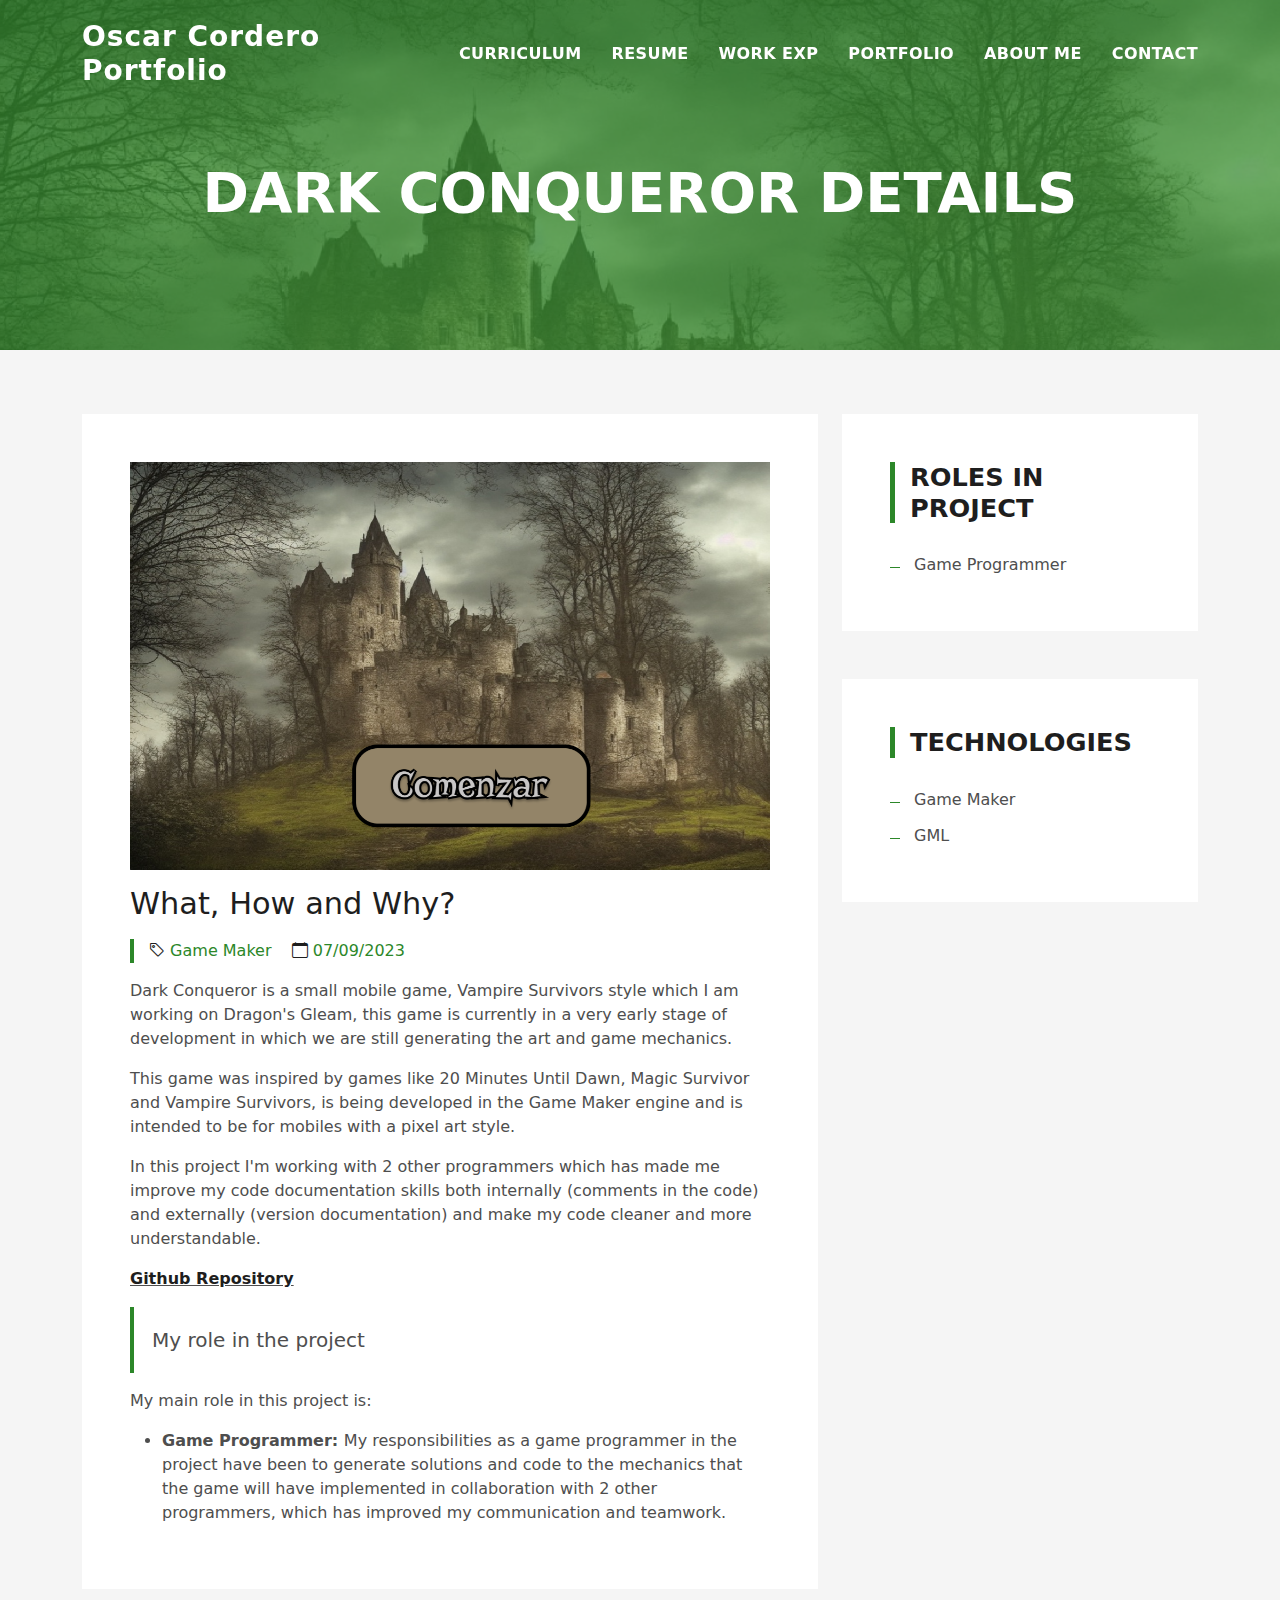
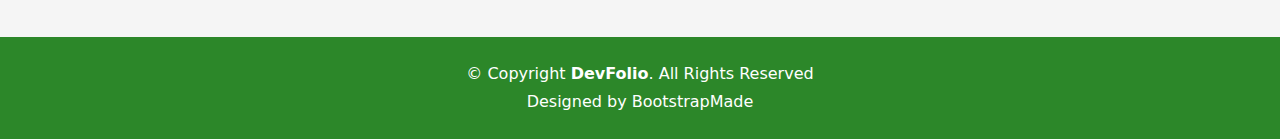
<file: darkconqueror_details.html>
<!DOCTYPE html>
<html lang="en">

<head>
  <meta charset="utf-8">
  <meta content="width=device-width, initial-scale=1.0" name="viewport">

  <title>Oscar Cordero Portfolio - Schizophrenia</title>
  <meta content="" name="description">
  <meta content="" name="keywords">

  <!-- Favicons -->
  <link href="assets/img/icon.png" rel="icon">
  <link href="assets/img/apple-touch-icon.png" rel="apple-touch-icon">

  <!-- Vendor CSS Files -->
  <link href="assets/vendor/bootstrap/css/bootstrap.min.css" rel="stylesheet">
  <link href="assets/vendor/bootstrap-icons/bootstrap-icons.css" rel="stylesheet">
  <link href="assets/vendor/glightbox/css/glightbox.min.css" rel="stylesheet">
  <link href="assets/vendor/swiper/swiper-bundle.min.css" rel="stylesheet">

  <!-- Template Main CSS File -->
  <link href="assets/css/style.css" rel="stylesheet">

  <!-- =======================================================
  * Template Name: DevFolio
  * Updated: Sep 18 2023 with Bootstrap v5.3.2
  * Template URL: https://bootstrapmade.com/devfolio-bootstrap-portfolio-html-template/
  * Author: BootstrapMade.com
  * License: https://bootstrapmade.com/license/
  ======================================================== -->
</head>

<body>

  <!-- ======= Header ======= -->
  <header id="header" class="fixed-top">
    <div class="container d-flex align-items-center justify-content-between">

      <h1 class="logo"><a href="index.html">Oscar Cordero Portfolio</a></h1>
      <!-- Uncomment below if you prefer to use an image logo -->
      <!-- <a href="index.html" class="logo"><img src="assets/img/logo.png" alt="" class="img-fluid"></a>-->

      <nav id="navbar" class="navbar">
        <ul>
          <li><a class="nav-link scrollto" href="index.html">Curriculum</a></li>
          <li><a class="nav-link scrollto" href="index.html">Resume</a></li>
          <li><a class="nav-link scrollto" href="index.html">Work EXP</a></li>
          <li><a class="nav-link scrollto " href="index.html">Portfolio</a></li>
          <li><a class="nav-link scrollto " href="index.html">About Me</a></li>
          <li><a class="nav-link scrollto" href="index.html">Contact</a></li>
        </ul>
        <i class="bi bi-list mobile-nav-toggle"></i>
      </nav><!-- .navbar -->

    </div>
  </header><!-- End Header -->

  <div class="hero hero-single route bg-image" style="background-image: url(assets/img/dark_conqueror.png)">
    <div class="overlay-mf"></div>
    <div class="hero-content display-table">
      <div class="table-cell">
        <div class="container">
          <h2 class="hero-title mb-4">Dark Conqueror Details</h2>
        </div>
      </div>
    </div>
  </div>

  <main id="main">

    <!-- ======= Blog Single Section ======= -->
    <section class="blog-wrapper sect-pt4" id="blog">
      <div class="container">
        <div class="row">
          <div class="col-md-8">
            <div class="post-box">
              <div class="portfolio-details-slider swiper">
              <div class="swiper-wrapper align-items-center">
                <div class="swiper-slide">
                  <img src="assets/img/dark_conqueror.png" alt="" style="max-width: 100%;">
                </div>

                <div class="swiper-slide">
                  <img src="assets/img/dark_conqueror1.png" alt="" style="max-width: 100%;">
                </div>

                <div class="swiper-slide">
                  <img src="assets/img/dark_conqueror2.png" alt="" style="max-width: 100%;">
                </div>

              </div>
            </div>

              <div class="post-meta">
                <h1 class="article-title">What, How and Why?</h1>
                <ul>
                  <li>
                    <span class="bi bi-tag"></span>
                    <a>Game Maker</a>
                  </li>
                  <li>
                    <span class="bi bi-calendar"></span>
                    <a>07/09/2023</a>
                  </li>
                </ul>
              </div>
              <div class="article-content">
                <p>
                  Dark Conqueror is a small mobile game, Vampire Survivors style which I am working on 
                  Dragon's Gleam, this game is currently in a very early stage of development in which 
                  we are still generating the art and game mechanics.
                </p>
                <p>
                  This game was inspired by games like 20 Minutes Until Dawn, Magic Survivor and 
                  Vampire Survivors, is being developed in the Game Maker engine and is intended to be 
                  for mobiles with a pixel art style.
                </p>
                <p>
                  In this project I'm working with 2 other programmers which has made me improve my code 
                  documentation skills both internally (comments in the code) and externally (version documentation) 
                  and make my code cleaner and more understandable.
                </p>
                <p>
                  <b><u><a href="https://github.com/RaxoCS/Dark-Conqueror">Github Repository</a></b></u> 
                </p>
                <blockquote class="blockquote">
                  <p class="mb-0">My role in the project</p>
                </blockquote>
                <p>
                  My main role in this project is:
                  <ul>
                    <li>
                      <b>Game Programmer: </b>
                      My responsibilities as a game programmer in the project have been to generate solutions and code 
                      to the mechanics that the game will have implemented in collaboration with 2 other programmers, 
                      which has improved my communication and teamwork. 
                    </li>
                  </ul>
                </p>
              </div>
            </div>
          </div>
          <div class="col-md-4">
            <div class="widget-sidebar">
              <h5 class="sidebar-title">Roles in project</h5>
              <div class="sidebar-content">
                <ul class="list-sidebar">
                  <li>
                    <a>Game Programmer</a>
                  </li>
                </ul>
              </div>
            </div>
            <div class="widget-sidebar">
              <h5 class="sidebar-title">Technologies</h5>
              <div class="sidebar-content">
                <ul class="list-sidebar">
                  <li>
                    <a>Game Maker</a>
                  </li>
                  <li>
                    <a>GML</a>
                  </li>
                </ul>
              </div>
            </div>
          </div>
        </div>
      </div>
    </section><!-- End Blog Single Section -->

  </main><!-- End #main -->

  <!-- ======= Footer ======= -->
  <footer>
    <div class="container">
      <div class="row">
        <div class="col-sm-12">
          <div class="copyright-box">
            <p class="copyright">&copy; Copyright <strong>DevFolio</strong>. All Rights Reserved</p>
            <div class="credits">
              <!--
              All the links in the footer should remain intact.
              You can delete the links only if you purchased the pro version.
              Licensing information: https://bootstrapmade.com/license/
              Purchase the pro version with working PHP/AJAX contact form: https://bootstrapmade.com/buy/?theme=DevFolio
            -->
              Designed by <a href="https://bootstrapmade.com/">BootstrapMade</a>
            </div>
          </div>
        </div>
      </div>
    </div>
  </footer><!-- End  Footer -->

  <div id="preloader"></div>
  <a href="#" class="back-to-top d-flex align-items-center justify-content-center"><i class="bi bi-arrow-up-short"></i></a>

  <!-- Vendor JS Files -->
  <script src="assets/vendor/purecounter/purecounter_vanilla.js"></script>
  <script src="assets/vendor/bootstrap/js/bootstrap.bundle.min.js"></script>
  <script src="assets/vendor/glightbox/js/glightbox.min.js"></script>
  <script src="assets/vendor/swiper/swiper-bundle.min.js"></script>
  <script src="assets/vendor/typed.js/typed.umd.js"></script>
  <script src="assets/vendor/php-email-form/validate.js"></script>

  <!-- Template Main JS File -->
  <script src="assets/js/main.js"></script>

</body>

</html>
</file>
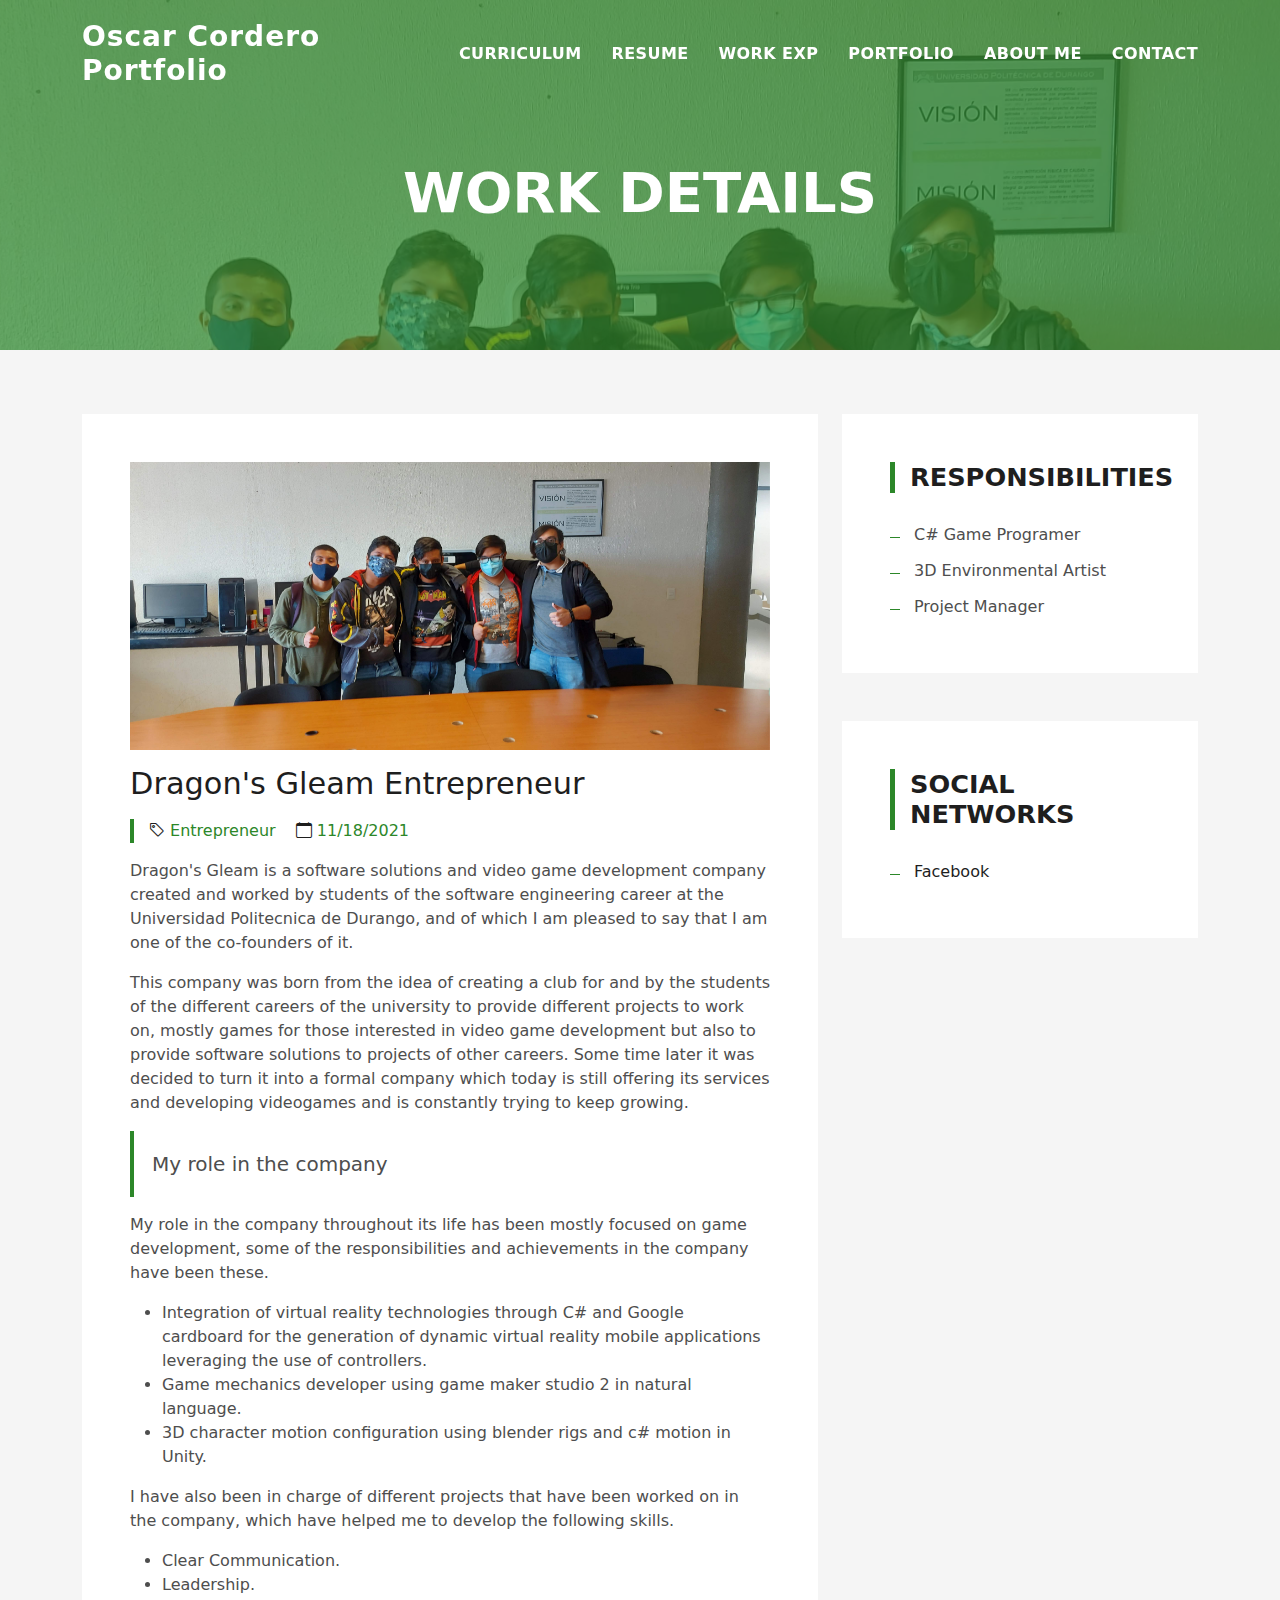
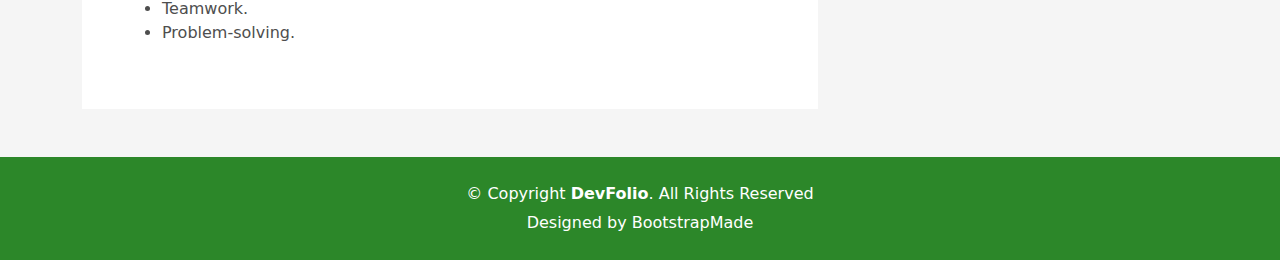
<file: dragonsgleam_work.html>
<!DOCTYPE html>
<html lang="en">

<head>
  <meta charset="utf-8">
  <meta content="width=device-width, initial-scale=1.0" name="viewport">

  <title>Oscar Cordero Portfolio - Dragon's Gleam</title>
  <meta content="" name="description">
  <meta content="" name="keywords">

  <!-- Favicons -->
  <link href="assets/img/icon.png" rel="icon">
  <link href="assets/img/apple-touch-icon.png" rel="apple-touch-icon">

  <!-- Vendor CSS Files -->
  <link href="assets/vendor/bootstrap/css/bootstrap.min.css" rel="stylesheet">
  <link href="assets/vendor/bootstrap-icons/bootstrap-icons.css" rel="stylesheet">
  <link href="assets/vendor/glightbox/css/glightbox.min.css" rel="stylesheet">
  <link href="assets/vendor/swiper/swiper-bundle.min.css" rel="stylesheet">

  <!-- Template Main CSS File -->
  <link href="assets/css/style.css" rel="stylesheet">

  <!-- =======================================================
  * Template Name: DevFolio
  * Updated: Sep 18 2023 with Bootstrap v5.3.2
  * Template URL: https://bootstrapmade.com/devfolio-bootstrap-portfolio-html-template/
  * Author: BootstrapMade.com
  * License: https://bootstrapmade.com/license/
  ======================================================== -->
</head>

<body>

  <!-- ======= Header ======= -->
  <header id="header" class="fixed-top">
    <div class="container d-flex align-items-center justify-content-between">

      <h1 class="logo"><a href="index.html">Oscar Cordero Portfolio</a></h1>
      <!-- Uncomment below if you prefer to use an image logo -->
      <!-- <a href="index.html" class="logo"><img src="assets/img/logo.png" alt="" class="img-fluid"></a>-->

      <nav id="navbar" class="navbar">
        <ul>
          <li><a class="nav-link scrollto" href="index.html">Curriculum</a></li>
          <li><a class="nav-link scrollto" href="index.html">Resume</a></li>
          <li><a class="nav-link scrollto" href="index.html">Work EXP</a></li>
          <li><a class="nav-link scrollto " href="index.html">Portfolio</a></li>
          <li><a class="nav-link scrollto " href="index.html">About Me</a></li>
          <li><a class="nav-link scrollto" href="index.html">Contact</a></li>
        </ul>
        <i class="bi bi-list mobile-nav-toggle"></i>
      </nav><!-- .navbar -->

    </div>
  </header><!-- End Header -->

  <div class="hero hero-single route bg-image" style="background-image: url(assets/img/dragons_gleam_creacion.jpg)">
    <div class="overlay-mf"></div>
    <div class="hero-content display-table">
      <div class="table-cell">
        <div class="container">
          <h2 class="hero-title mb-4">Work Details</h2>
        </div>
      </div>
    </div>
  </div>

  <main id="main">

    <!-- ======= Blog Single Section ======= -->
    <section class="blog-wrapper sect-pt4" id="blog">
      <div class="container">
        <div class="row">
          <div class="col-md-8">
            <div class="post-box">
              <div class="portfolio-details-slider swiper">
                <div class="swiper-wrapper align-items-center">
  
                  <div class="swiper-slide">
                    <img src="assets/img/dragons_gleam_creacion.jpg" alt="" style="max-width: 100%;">
                  </div>
  
                  <div class="swiper-slide">
                    <img src="assets/img/hackdgo.jpg" alt="" style="max-width: 100%;">
                  </div>

                  <div class="swiper-slide">
                    <img src="assets/img/feria_inovacion.jpg" alt="" style="max-width: 100%;">
                  </div>
                </div>
                <div class="post-meta">
                  <h1 class="article-title">Dragon's Gleam Entrepreneur</h1>
                  <ul>
                    <li>
                      <span class="bi bi-tag"></span>
                      <a>Entrepreneur</a>
                    </li>
                    <li>
                      <span class="bi bi-calendar"></span>
                      <a>11/18/2021</a>
                    </li>
                  </ul>
                </div>
              </div>
              <div class="article-content">
                <p>
                  Dragon's Gleam is a software solutions and video game development company created and worked 
                  by students of the software engineering career at the Universidad Politecnica de Durango, and 
                  of which I am pleased to say that I am one of the co-founders of it.
                </p>
                <p>
                  This company was born from the idea of creating a club for and by the students of the different 
                  careers of the university to provide different projects to work on, mostly games for those 
                  interested in video game development but also to provide software solutions to projects of other 
                  careers. Some time later it was decided to turn it into a formal company which today is still 
                  offering its services and developing videogames and is constantly trying to keep growing.
                </p>
                <blockquote class="blockquote">
                  <p class="mb-0">My role in the company</p>
                </blockquote>
                <p>
                  My role in the company throughout its life has been mostly focused on game development, some of the 
                  responsibilities and achievements in the company have been these.
                  <ul>
                    <li>Integration of virtual reality technologies through C# and Google cardboard for the generation of dynamic virtual reality mobile applications leveraging the use of controllers.</li>
                    <li>Game mechanics developer using game maker studio 2 in natural language.</li>
                    <li>3D character motion configuration using blender rigs and c# motion in Unity.</li>
                  </ul>
                </p>
                <p>
                  I have also been in charge of different projects that have been worked on in the company, which 
                  have helped me to develop the following skills.
                  <ul>
                    <li>Clear Communication.</li>
                    <li>Leadership.</li>
                    <li>Teamwork.</li>
                    <li>Problem-solving.</li>
                  </ul>
                </p>
              </div>
            </div>
          </div>
          <div class="col-md-4">
            <div class="widget-sidebar">
              <h5 class="sidebar-title">Responsibilities</h5>
              <div class="sidebar-content">
                <ul class="list-sidebar">
                  <li>
                    <a>C# Game Programer</a>
                  </li>
                  <li>
                    <a>3D Environmental Artist </a>
                  </li>
                  <li>
                    <a>Project Manager</a>
                  </li>
                </ul>
              </div>
            </div>
            <div class="widget-sidebar">
              <h5 class="sidebar-title">Social Networks</h5>
              <div class="sidebar-content">
                <ul class="list-sidebar">
                  <li>
                    <a href="https://www.facebook.com/Dragonsgleam/">Facebook</a>
                  </li>
                </ul>
              </div>
            </div>
          </div>
        </div>
      </div>
    </section><!-- End Blog Single Section -->

  </main><!-- End #main -->

  <!-- ======= Footer ======= -->
  <footer>
    <div class="container">
      <div class="row">
        <div class="col-sm-12">
          <div class="copyright-box">
            <p class="copyright">&copy; Copyright <strong>DevFolio</strong>. All Rights Reserved</p>
            <div class="credits">
              <!--
              All the links in the footer should remain intact.
              You can delete the links only if you purchased the pro version.
              Licensing information: https://bootstrapmade.com/license/
              Purchase the pro version with working PHP/AJAX contact form: https://bootstrapmade.com/buy/?theme=DevFolio
            -->
              Designed by <a href="https://bootstrapmade.com/">BootstrapMade</a>
            </div>
          </div>
        </div>
      </div>
    </div>
  </footer><!-- End  Footer -->

  <div id="preloader"></div>
  <a href="#" class="back-to-top d-flex align-items-center justify-content-center"><i class="bi bi-arrow-up-short"></i></a>

  <!-- Vendor JS Files -->
  <script src="assets/vendor/purecounter/purecounter_vanilla.js"></script>
  <script src="assets/vendor/bootstrap/js/bootstrap.bundle.min.js"></script>
  <script src="assets/vendor/glightbox/js/glightbox.min.js"></script>
  <script src="assets/vendor/swiper/swiper-bundle.min.js"></script>
  <script src="assets/vendor/typed.js/typed.umd.js"></script>
  <script src="assets/vendor/php-email-form/validate.js"></script>

  <!-- Template Main JS File -->
  <script src="assets/js/main.js"></script>

</body>

</html>
</file>
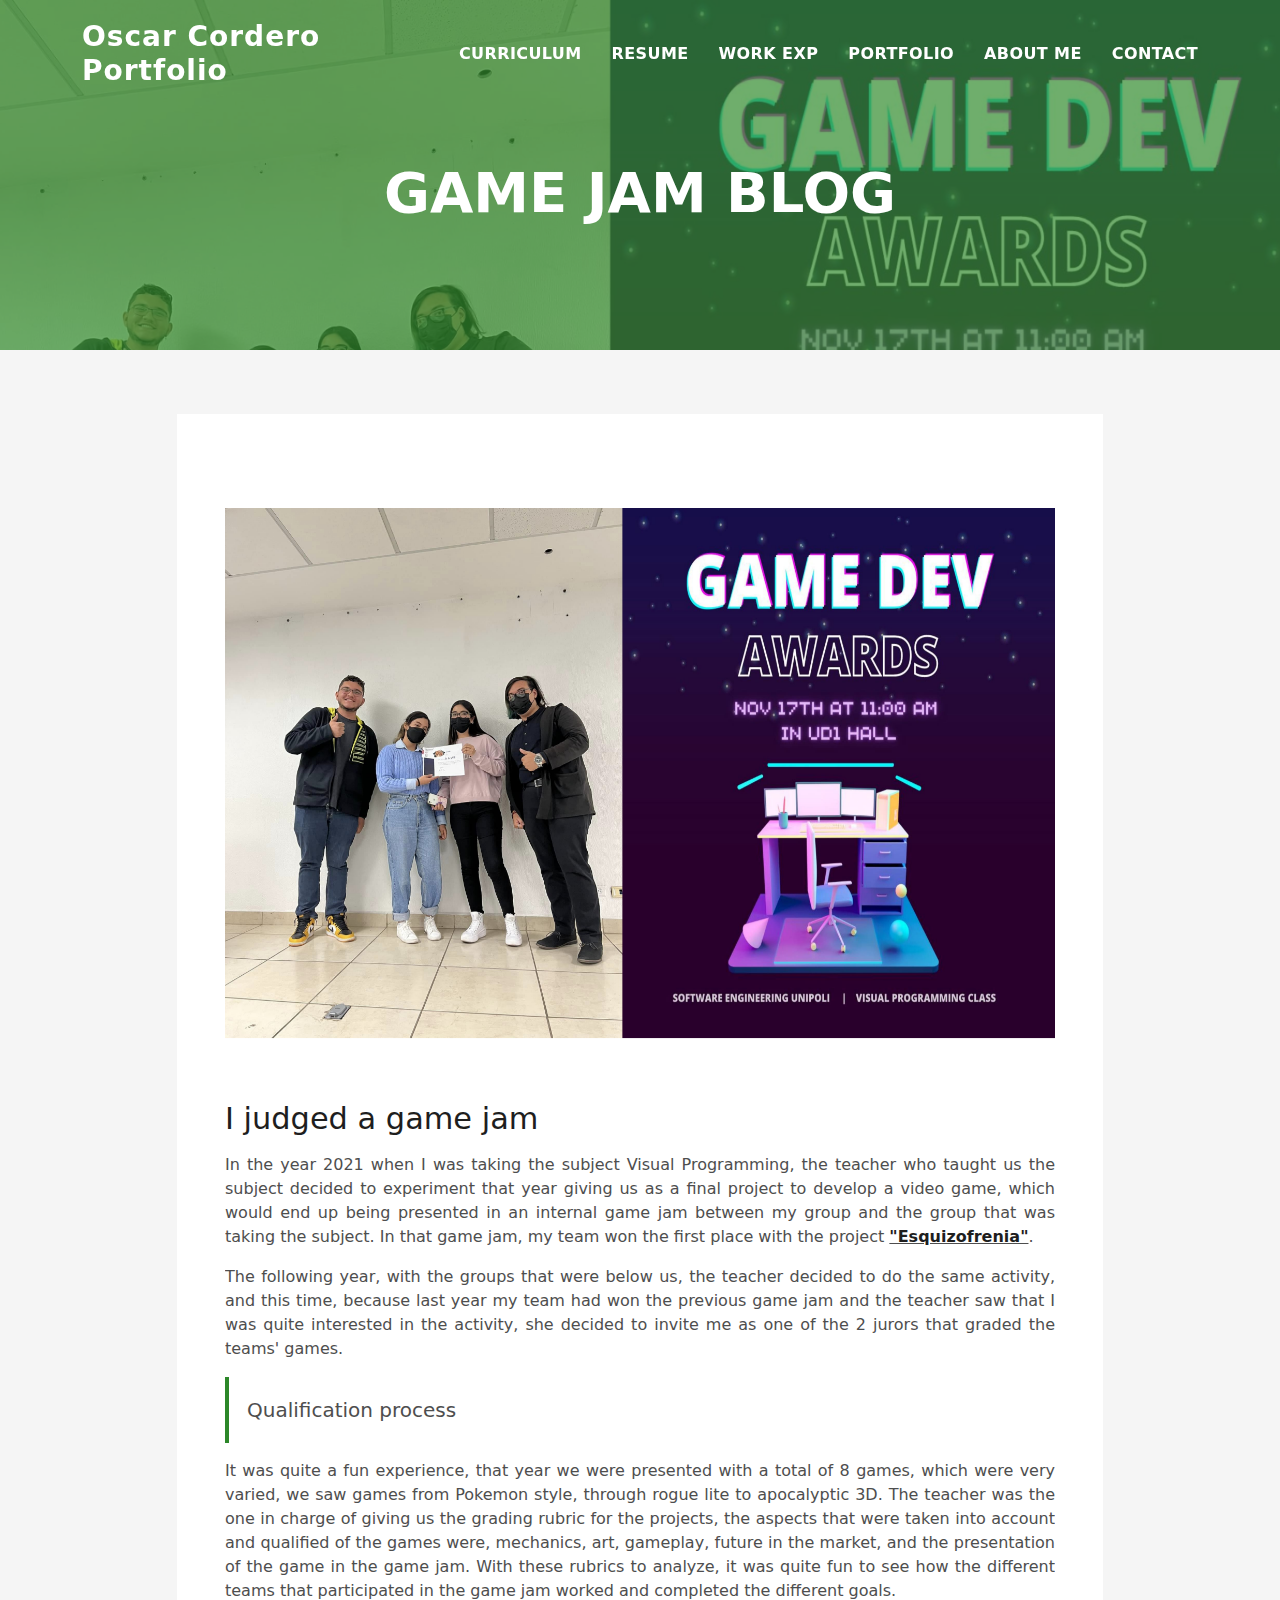
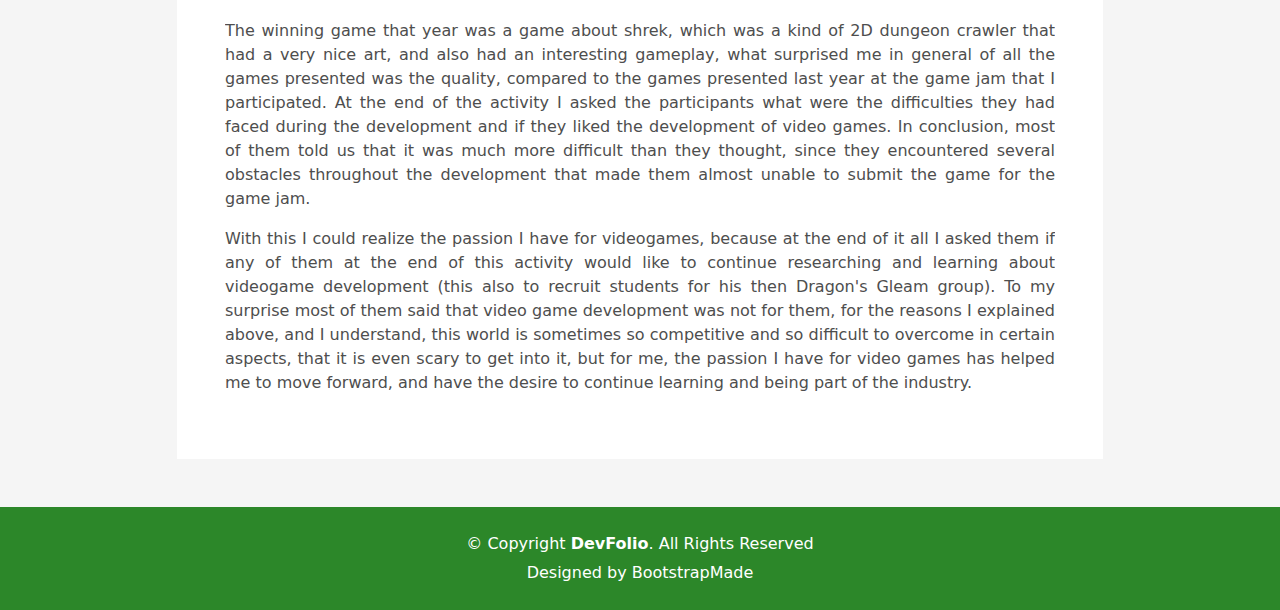
<file: gamejamjury_blog.html>
<!DOCTYPE html>
<html lang="en">

<head>
  <meta charset="utf-8">
  <meta content="width=device-width, initial-scale=1.0" name="viewport">

  <title>Oscar Cordero Portfolio - top 5 games</title>
  <meta content="" name="description">
  <meta content="" name="keywords">

  <!-- Favicons -->
  <link href="assets/img/icon.png" rel="icon">
  <link href="assets/img/apple-touch-icon.png" rel="apple-touch-icon">

  <!-- Vendor CSS Files -->
  <link href="assets/vendor/bootstrap/css/bootstrap.min.css" rel="stylesheet">
  <link href="assets/vendor/bootstrap-icons/bootstrap-icons.css" rel="stylesheet">
  <link href="assets/vendor/glightbox/css/glightbox.min.css" rel="stylesheet">
  <link href="assets/vendor/swiper/swiper-bundle.min.css" rel="stylesheet">

  <!-- Template Main CSS File -->
  <link href="assets/css/style.css" rel="stylesheet">

  <!-- =======================================================
  * Template Name: DevFolio
  * Updated: Sep 18 2023 with Bootstrap v5.3.2
  * Template URL: https://bootstrapmade.com/devfolio-bootstrap-portfolio-html-template/
  * Author: BootstrapMade.com
  * License: https://bootstrapmade.com/license/
  ======================================================== -->
</head>

<body>

  <!-- ======= Header ======= -->
  <header id="header" class="fixed-top">
    <div class="container d-flex align-items-center justify-content-between">

      <h1 class="logo"><a href="index.html">Oscar Cordero Portfolio</a></h1>
      <!-- Uncomment below if you prefer to use an image logo -->
      <!-- <a href="index.html" class="logo"><img src="assets/img/logo.png" alt="" class="img-fluid"></a>-->

      <nav id="navbar" class="navbar">
        <ul>
          <li><a class="nav-link scrollto" href="index.html">Curriculum</a></li>
          <li><a class="nav-link scrollto" href="index.html">Resume</a></li>
          <li><a class="nav-link scrollto" href="index.html">Work EXP</a></li>
          <li><a class="nav-link scrollto " href="index.html">Portfolio</a></li>
          <li><a class="nav-link scrollto " href="index.html">About Me</a></li>
          <li><a class="nav-link scrollto" href="index.html">Contact</a></li>
        </ul>
        <i class="bi bi-list mobile-nav-toggle"></i>
      </nav><!-- .navbar -->

    </div>
  </header><!-- End Header -->

  <div class="hero hero-single route bg-image" style="background-image: url(assets/img/game_award_jury.jpg)">
    <div class="overlay-mf"></div>
    <div class="hero-content display-table">
      <div class="table-cell">
        <div class="container">
          <h2 class="hero-title mb-4">Game Jam blog</h2>
        </div>
      </div>
    </div>
  </div>

  <main id="main">

    <!-- ======= Blog Single Section ======= -->
    <section class="blog-wrapper sect-pt4" id="blog">
      <div class="container">
        <div class="row" style="justify-content: space-evenly;">
          <div class="col-md-10">
            <div class="post-box">
              <div class="col-lg-16">
                <div class="portfolio-details-slider swiper">
                  <div class="swiper-wrapper align-items-center">
    
                    <div class="swiper-slide">
                      <img src="assets/img/game_award_jury.jpg" alt="" style="max-width: 100%;">
                    </div>
    
                    <div class="swiper-slide">
                      <img src="assets/img/game_award.jpg" alt="" style="max-width: 100%;">
                    </div>
    
                    <div class="swiper-slide">
                      <img src="assets/img/game_award2.jpg" alt="" style="max-width: 100%;">
                    </div>

                    <div class="swiper-slide">
                      <img src="assets/img/gris_top.png" alt="" style="max-width: 100%;">
                    </div>

                    <div class="swiper-slide">
                      <img src="assets/img/super-mario-galaxy-2_top.png" alt="" style="max-width: 100%;">
                    </div>
              </div>
              <div class="post-meta">
                <h1 class="article-title">I judged a game jam</h1>
              </div>
              <div class="article-content">
                <p style="text-align: justify;">
                  In the year 2021 when I was taking the subject Visual Programming, the teacher who 
                  taught us the subject decided to experiment that year giving us as a final project 
                  to develop a video game, which would end up being presented in an internal game jam 
                  between my group and the group that was taking the subject. In that game jam, my team 
                  won the first place with the project 
                  <b><u><a href="schizophrenia-details.html">"Esquizofrenia"</a></b></u>.
                </p>
                <p style="text-align: justify;">
                  The following year, with the groups that were below us, the teacher decided to do the 
                  same activity, and this time, because last year my team had won the previous game 
                  jam and the teacher saw that I was quite interested in the activity, she decided to 
                  invite me as one of the 2 jurors that graded the teams' games.
                </p>
                <blockquote class="blockquote">
                  <p class="mb-0">Qualification process</p>
                </blockquote>
                <p style="text-align: justify;">
                  It was quite a fun experience, that year we were presented with a total of 8 games, 
                  which were very varied, we saw games from Pokemon style, through rogue lite to apocalyptic 
                  3D. The teacher was the one in charge of giving us the grading rubric for the projects, 
                  the aspects that were taken into account and qualified of the games were, mechanics, art, 
                  gameplay, future in the market, and the presentation of the game in the game jam. With these 
                  rubrics to analyze, it was quite fun to see how the different teams that participated in the 
                  game jam worked and completed the different goals.
                </p>
                <p style="text-align: justify;">
                  The winning game that year was a game about shrek, which was a kind of 2D dungeon crawler 
                  that had a very nice art, and also had an interesting gameplay, what surprised me in general 
                  of all the games presented was the quality, compared to the games presented last year at 
                  the game jam that I participated. At the end of the activity I asked the participants what 
                  were the difficulties they had faced during the development and if they liked the development 
                  of video games. In conclusion, most of them told us that it was much more difficult than 
                  they thought, since they encountered several obstacles throughout the development that made 
                  them almost unable to submit the game for the game jam.
                </p>
                <p style="text-align: justify;">
                  With this I could realize the passion I have for videogames, because at the end of it all I 
                  asked them if any of them at the end of this activity would like to continue researching and 
                  learning about videogame development (this also to recruit students for his then Dragon's Gleam group). 
                  To my surprise most of them said that video game development was not for them, for the reasons 
                  I explained above, and I understand, this world is sometimes so competitive and so difficult 
                  to overcome in certain aspects, that it is even scary to get into it, but for me, the passion 
                  I have for video games has helped me to move forward, and have the desire to continue learning 
                  and being part of the industry.
                </p>
              </div>
            </div>
          </div>
          
          </div>
        </div>
      </div>
    </section><!-- End Blog Single Section -->

  </main><!-- End #main -->

  <!-- ======= Footer ======= -->
  <footer>
    <div class="container">
      <div class="row">
        <div class="col-sm-12">
          <div class="copyright-box">
            <p class="copyright">&copy; Copyright <strong>DevFolio</strong>. All Rights Reserved</p>
            <div class="credits">
              <!--
              All the links in the footer should remain intact.
              You can delete the links only if you purchased the pro version.
              Licensing information: https://bootstrapmade.com/license/
              Purchase the pro version with working PHP/AJAX contact form: https://bootstrapmade.com/buy/?theme=DevFolio
            -->
              Designed by <a href="https://bootstrapmade.com/">BootstrapMade</a>
            </div>
          </div>
        </div>
      </div>
    </div>
  </footer><!-- End  Footer -->

  <div id="preloader"></div>
  <a href="#" class="back-to-top d-flex align-items-center justify-content-center"><i class="bi bi-arrow-up-short"></i></a>

  <!-- Vendor JS Files -->
  <script src="assets/vendor/purecounter/purecounter_vanilla.js"></script>
  <script src="assets/vendor/bootstrap/js/bootstrap.bundle.min.js"></script>
  <script src="assets/vendor/glightbox/js/glightbox.min.js"></script>
  <script src="assets/vendor/swiper/swiper-bundle.min.js"></script>
  <script src="assets/vendor/typed.js/typed.umd.js"></script>
  <script src="assets/vendor/php-email-form/validate.js"></script>

  <!-- Template Main JS File -->
  <script src="assets/js/main.js"></script>

</body>

</html>
</file>
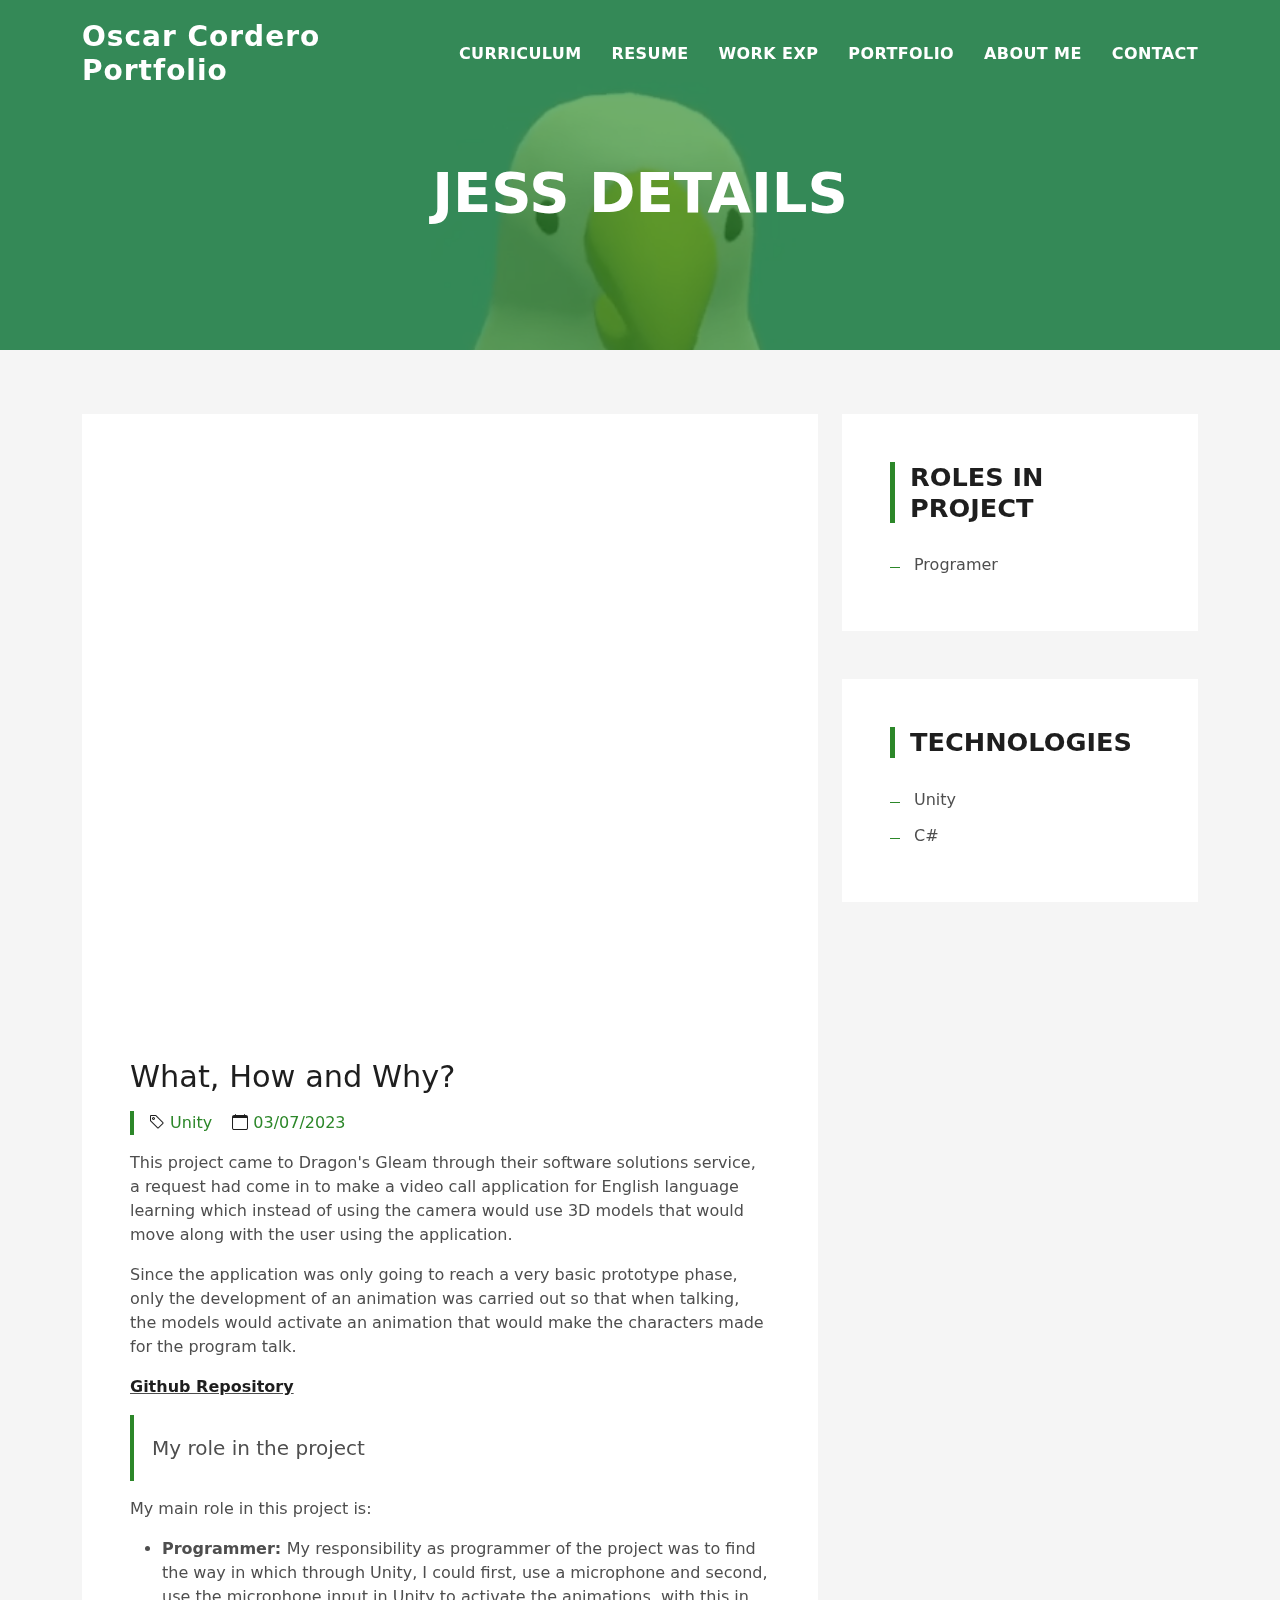
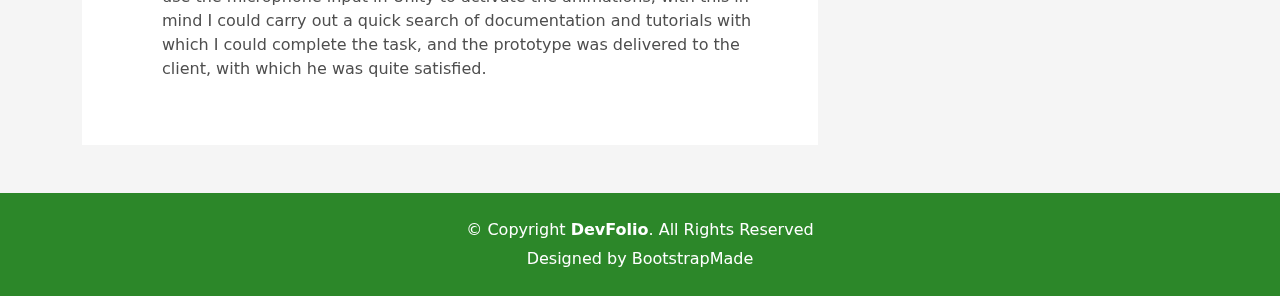
<file: jess-details.html>
<!DOCTYPE html>
<html lang="en">

<head>
  <meta charset="utf-8">
  <meta content="width=device-width, initial-scale=1.0" name="viewport">

  <title>Oscar Cordero Portfolio - Jess</title>
  <meta content="" name="description">
  <meta content="" name="keywords">

  <!-- Favicons -->
  <link href="assets/img/icon.png" rel="icon">
  <link href="assets/img/apple-touch-icon.png" rel="apple-touch-icon">

  <!-- Vendor CSS Files -->
  <link href="assets/vendor/bootstrap/css/bootstrap.min.css" rel="stylesheet">
  <link href="assets/vendor/bootstrap-icons/bootstrap-icons.css" rel="stylesheet">
  <link href="assets/vendor/glightbox/css/glightbox.min.css" rel="stylesheet">
  <link href="assets/vendor/swiper/swiper-bundle.min.css" rel="stylesheet">

  <!-- Template Main CSS File -->
  <link href="assets/css/style.css" rel="stylesheet">

  <!-- =======================================================
  * Template Name: DevFolio
  * Updated: Sep 18 2023 with Bootstrap v5.3.2
  * Template URL: https://bootstrapmade.com/devfolio-bootstrap-portfolio-html-template/
  * Author: BootstrapMade.com
  * License: https://bootstrapmade.com/license/
  ======================================================== -->
</head>

<body>

  <!-- ======= Header ======= -->
  <header id="header" class="fixed-top">
    <div class="container d-flex align-items-center justify-content-between">

      <h1 class="logo"><a href="index.html">Oscar Cordero Portfolio</a></h1>
      <!-- Uncomment below if you prefer to use an image logo -->
      <!-- <a href="index.html" class="logo"><img src="assets/img/logo.png" alt="" class="img-fluid"></a>-->

      <nav id="navbar" class="navbar">
        <ul>
          <li><a class="nav-link scrollto" href="index.html">Curriculum</a></li>
          <li><a class="nav-link scrollto" href="index.html">Resume</a></li>
          <li><a class="nav-link scrollto" href="index.html">Work EXP</a></li>
          <li><a class="nav-link scrollto " href="index.html">Portfolio</a></li>
          <li><a class="nav-link scrollto " href="index.html">About Me</a></li>
          <li><a class="nav-link scrollto" href="index.html">Contact</a></li>
        </ul>
        <i class="bi bi-list mobile-nav-toggle"></i>
      </nav><!-- .navbar -->

    </div>
  </header><!-- End Header -->

  <div class="hero hero-single route bg-image" style="background-image: url(assets/img/jess.png)">
    <div class="overlay-mf"></div>
    <div class="hero-content display-table">
      <div class="table-cell">
        <div class="container">
          <h2 class="hero-title mb-4">Jess Details</h2>
        </div>
      </div>
    </div>
  </div>

  <main id="main">

    <!-- ======= Blog Single Section ======= -->
    <section class="blog-wrapper sect-pt4" id="blog">
      <div class="container">
        <div class="row">
          <div class="col-md-8">
            <div class="post-box">
              <iframe width="750" height="550" src="https://www.youtube.com/embed/H-CsIq_pB-M?si=97QV5VLPO69SifvH" title="YouTube video player" 
              frameborder="0" allow="accelerometer; autoplay; clipboard-write; encrypted-media; gyroscope; picture-in-picture; web-share" allowfullscreen></iframe>
              <br>
              <br>
              <div class="article-content">
                <div class="post-meta">
                  <h1 class="article-title">What, How and Why?</h1>
                  <ul>
                    <li>
                      <span class="bi bi-tag"></span>
                      <a>Unity</a>
                    </li>
                    <li>
                      <span class="bi bi-calendar"></span>
                      <a>03/07/2023</a>
                    </li>
                  </ul>
                </div>
                <p>
                  This project came to Dragon's Gleam through their software solutions service, a request had come 
                  in to make a video call application for English language learning which instead of using the 
                  camera would use 3D models that would move along with the user using the application.
                </p>
                <p>
                  Since the application was only going to reach a very basic prototype phase, only the development 
                  of an animation was carried out so that when talking, the models would activate an animation 
                  that would make the characters made for the program talk.
                </p>
                <p>
                  <b><u><a href="https://github.com/neobrando/Jess-english-learnable-system">Github Repository</a></b></u> 
                </p>
                <blockquote class="blockquote">
                  <p class="mb-0">My role in the project</p>
                </blockquote>
                <p>
                  My main role in this project is:
                  <ul>
                    <li>
                      <b>Programmer: </b>
                      My responsibility as programmer of the project was to find the way in which through Unity, 
                      I could first, use a microphone and second, use the microphone input in Unity to activate 
                      the animations, with this in mind I could carry out a quick search of documentation and 
                      tutorials with which I could complete the task, and the prototype was delivered to the client, 
                      with which he was quite satisfied.
                    </li>
                  </ul>
                </p>
              </div>
            </div>
          </div>
          <div class="col-md-4">
            <div class="widget-sidebar">
              <h5 class="sidebar-title">Roles in project</h5>
              <div class="sidebar-content">
                <ul class="list-sidebar">
                  <li>
                    <a>Programer</a>
                  </li>
                </ul>
              </div>
            </div>
            <div class="widget-sidebar">
              <h5 class="sidebar-title">Technologies</h5>
              <div class="sidebar-content">
                <ul class="list-sidebar">
                  <li>
                    <a>Unity</a>
                  </li>
                  <li>
                    <a>C#</a>
                  </li>
                </ul>
              </div>
            </div>
          </div>
        </div>
      </div>
    </section><!-- End Blog Single Section -->

  </main><!-- End #main -->

  <!-- ======= Footer ======= -->
  <footer>
    <div class="container">
      <div class="row">
        <div class="col-sm-12">
          <div class="copyright-box">
            <p class="copyright">&copy; Copyright <strong>DevFolio</strong>. All Rights Reserved</p>
            <div class="credits">
              <!--
              All the links in the footer should remain intact.
              You can delete the links only if you purchased the pro version.
              Licensing information: https://bootstrapmade.com/license/
              Purchase the pro version with working PHP/AJAX contact form: https://bootstrapmade.com/buy/?theme=DevFolio
            -->
              Designed by <a href="https://bootstrapmade.com/">BootstrapMade</a>
            </div>
          </div>
        </div>
      </div>
    </div>
  </footer><!-- End  Footer -->

  <div id="preloader"></div>
  <a href="#" class="back-to-top d-flex align-items-center justify-content-center"><i class="bi bi-arrow-up-short"></i></a>

  <!-- Vendor JS Files -->
  <script src="assets/vendor/purecounter/purecounter_vanilla.js"></script>
  <script src="assets/vendor/bootstrap/js/bootstrap.bundle.min.js"></script>
  <script src="assets/vendor/glightbox/js/glightbox.min.js"></script>
  <script src="assets/vendor/swiper/swiper-bundle.min.js"></script>
  <script src="assets/vendor/typed.js/typed.umd.js"></script>
  <script src="assets/vendor/php-email-form/validate.js"></script>

  <!-- Template Main JS File -->
  <script src="assets/js/main.js"></script>

</body>

</html>
</file>
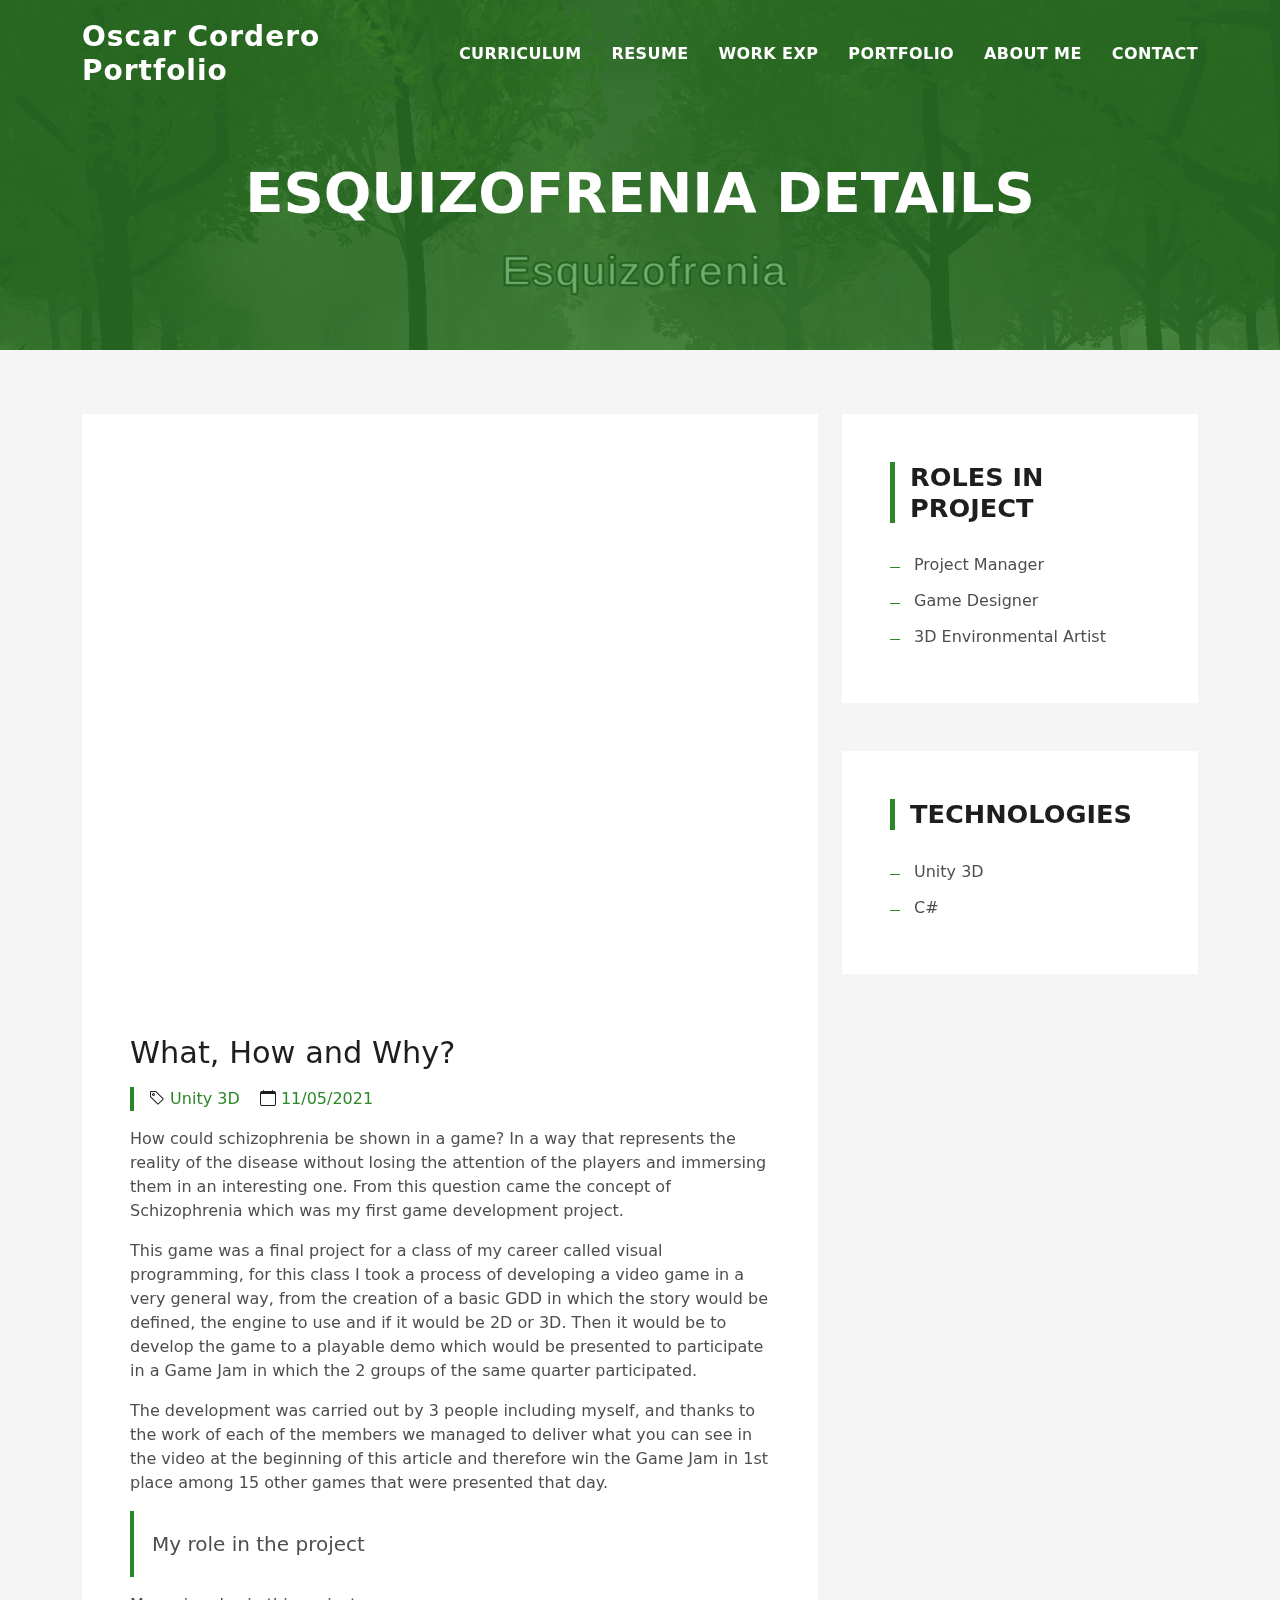
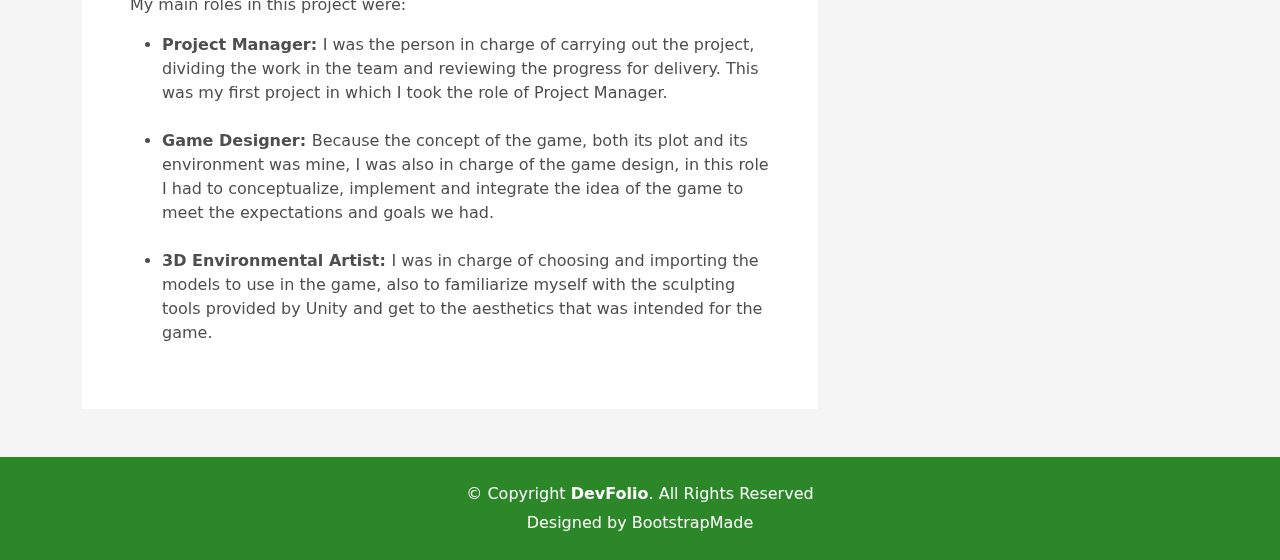
<file: schizophrenia-details.html>
<!DOCTYPE html>
<html lang="en">

<head>
  <meta charset="utf-8">
  <meta content="width=device-width, initial-scale=1.0" name="viewport">

  <title>Oscar Cordero Portfolio - Schizophrenia</title>
  <meta content="" name="description">
  <meta content="" name="keywords">

  <!-- Favicons -->
  <link href="assets/img/icon.png" rel="icon">
  <link href="assets/img/apple-touch-icon.png" rel="apple-touch-icon">

  <!-- Vendor CSS Files -->
  <link href="assets/vendor/bootstrap/css/bootstrap.min.css" rel="stylesheet">
  <link href="assets/vendor/bootstrap-icons/bootstrap-icons.css" rel="stylesheet">
  <link href="assets/vendor/glightbox/css/glightbox.min.css" rel="stylesheet">
  <link href="assets/vendor/swiper/swiper-bundle.min.css" rel="stylesheet">

  <!-- Template Main CSS File -->
  <link href="assets/css/style.css" rel="stylesheet">

  <!-- =======================================================
  * Template Name: DevFolio
  * Updated: Sep 18 2023 with Bootstrap v5.3.2
  * Template URL: https://bootstrapmade.com/devfolio-bootstrap-portfolio-html-template/
  * Author: BootstrapMade.com
  * License: https://bootstrapmade.com/license/
  ======================================================== -->
</head>

<body>

  <!-- ======= Header ======= -->
  <header id="header" class="fixed-top">
    <div class="container d-flex align-items-center justify-content-between">

      <h1 class="logo"><a href="index.html">Oscar Cordero Portfolio</a></h1>
      <!-- Uncomment below if you prefer to use an image logo -->
      <!-- <a href="index.html" class="logo"><img src="assets/img/logo.png" alt="" class="img-fluid"></a>-->

      <nav id="navbar" class="navbar">
        <ul>
          <li><a class="nav-link scrollto" href="index.html">Curriculum</a></li>
          <li><a class="nav-link scrollto" href="index.html">Resume</a></li>
          <li><a class="nav-link scrollto" href="index.html">Work EXP</a></li>
          <li><a class="nav-link scrollto " href="index.html">Portfolio</a></li>
          <li><a class="nav-link scrollto " href="index.html">About Me</a></li>
          <li><a class="nav-link scrollto" href="index.html">Contact</a></li>
        </ul>
        <i class="bi bi-list mobile-nav-toggle"></i>
      </nav><!-- .navbar -->

    </div>
  </header><!-- End Header -->

  <div class="hero hero-single route bg-image" style="background-image: url(assets/img/schizophrenia_big.png)">
    <div class="overlay-mf"></div>
    <div class="hero-content display-table">
      <div class="table-cell">
        <div class="container">
          <h2 class="hero-title mb-4">Esquizofrenia Details</h2>
        </div>
      </div>
    </div>
  </div>

  <main id="main">

    <!-- ======= Blog Single Section ======= -->
    <section class="blog-wrapper sect-pt4" id="blog">
      <div class="container">
        <div class="row">
          <div class="col-md-8">
            <div class="post-box">
              <iframe width="750" height="550" src="https://www.youtube.com/embed/VMAMHaPS_FQ?si=QL_UEvWRWao4diSU" title="YouTube video player" 
              frameborder="0" allow="accelerometer; autoplay; clipboard-write; encrypted-media; gyroscope; picture-in-picture; web-share" allowfullscreen></iframe>
              <div class="post-meta">
                <h1 class="article-title">What, How and Why?</h1>
                <ul>
                  <li>
                    <span class="bi bi-tag"></span>
                    <a>Unity 3D</a>
                  </li>
                  <li>
                    <span class="bi bi-calendar"></span>
                    <a>11/05/2021</a>
                  </li>
                </ul>
              </div>
              <div class="article-content">
                <p>
                  How could schizophrenia be shown in a game? In a way that represents the reality of 
                  the disease without losing the attention of the players and immersing them in an interesting 
                  one. From this question came the concept of Schizophrenia which was my first game development project.
                </p>
                <p>
                  This game was a final project for a class of my career called visual programming, for 
                  this class I took a process of developing a video game in a very general way, from the 
                  creation of a basic GDD in which the story would be defined, the engine to use and if 
                  it would be 2D or 3D. Then it would be to develop the game to a playable demo which would 
                  be presented to participate in a Game Jam in which the 2 groups of the same quarter participated.
                </p>
                <p>
                  The development was carried out by 3 people including myself, and thanks to the work of 
                  each of the members we managed to deliver what you can see in the video at the beginning 
                  of this article and therefore win the Game Jam in 1st place among 15 other games that were 
                  presented that day.
                </p>
                <blockquote class="blockquote">
                  <p class="mb-0">My role in the project</p>
                </blockquote>
                <p>
                  My main roles in this project were:
                  <ul>
                    <li>
                      <b>Project Manager: </b>I was the person in charge of carrying out the project, dividing the work 
                      in the team and reviewing the progress for delivery. This was my first project in which I took the role of Project Manager.
                    </li>
                    <br>
                    <li>
                      <b>Game Designer: </b>Because the concept of the game, both its plot and its environment was mine, 
                      I was also in charge of the game design, in this role I had to conceptualize, implement and integrate 
                      the idea of the game to meet the expectations and goals we had.
                    </li>
                    <br>
                    <li>
                      <b>3D Environmental Artist: </b>I was in charge of choosing and importing the models to use in the 
                      game, also to familiarize myself with the sculpting tools provided by Unity and get to the 
                      aesthetics that was intended for the game.
                    </li>
                  </ul>
                </p>
              </div>
            </div>
          </div>
          <div class="col-md-4">
            <div class="widget-sidebar">
              <h5 class="sidebar-title">Roles in project</h5>
              <div class="sidebar-content">
                <ul class="list-sidebar">
                  <li>
                    <a>Project Manager</a>
                  </li>
                  <li>
                    <a>Game Designer</a>
                  </li>
                  <li>
                    <a>3D Environmental Artist</a>
                  </li>
                </ul>
              </div>
            </div>
            <div class="widget-sidebar">
              <h5 class="sidebar-title">Technologies</h5>
              <div class="sidebar-content">
                <ul class="list-sidebar">
                  <li>
                    <a>Unity 3D</a>
                  </li>
                  <li>
                    <a>C#</a>
                  </li>
                </ul>
              </div>
            </div>
          </div>
        </div>
      </div>
    </section><!-- End Blog Single Section -->

  </main><!-- End #main -->

  <!-- ======= Footer ======= -->
  <footer>
    <div class="container">
      <div class="row">
        <div class="col-sm-12">
          <div class="copyright-box">
            <p class="copyright">&copy; Copyright <strong>DevFolio</strong>. All Rights Reserved</p>
            <div class="credits">
              <!--
              All the links in the footer should remain intact.
              You can delete the links only if you purchased the pro version.
              Licensing information: https://bootstrapmade.com/license/
              Purchase the pro version with working PHP/AJAX contact form: https://bootstrapmade.com/buy/?theme=DevFolio
            -->
              Designed by <a href="https://bootstrapmade.com/">BootstrapMade</a>
            </div>
          </div>
        </div>
      </div>
    </div>
  </footer><!-- End  Footer -->

  <div id="preloader"></div>
  <a href="#" class="back-to-top d-flex align-items-center justify-content-center"><i class="bi bi-arrow-up-short"></i></a>

  <!-- Vendor JS Files -->
  <script src="assets/vendor/purecounter/purecounter_vanilla.js"></script>
  <script src="assets/vendor/bootstrap/js/bootstrap.bundle.min.js"></script>
  <script src="assets/vendor/glightbox/js/glightbox.min.js"></script>
  <script src="assets/vendor/swiper/swiper-bundle.min.js"></script>
  <script src="assets/vendor/typed.js/typed.umd.js"></script>
  <script src="assets/vendor/php-email-form/validate.js"></script>

  <!-- Template Main JS File -->
  <script src="assets/js/main.js"></script>

</body>

</html>
</file>
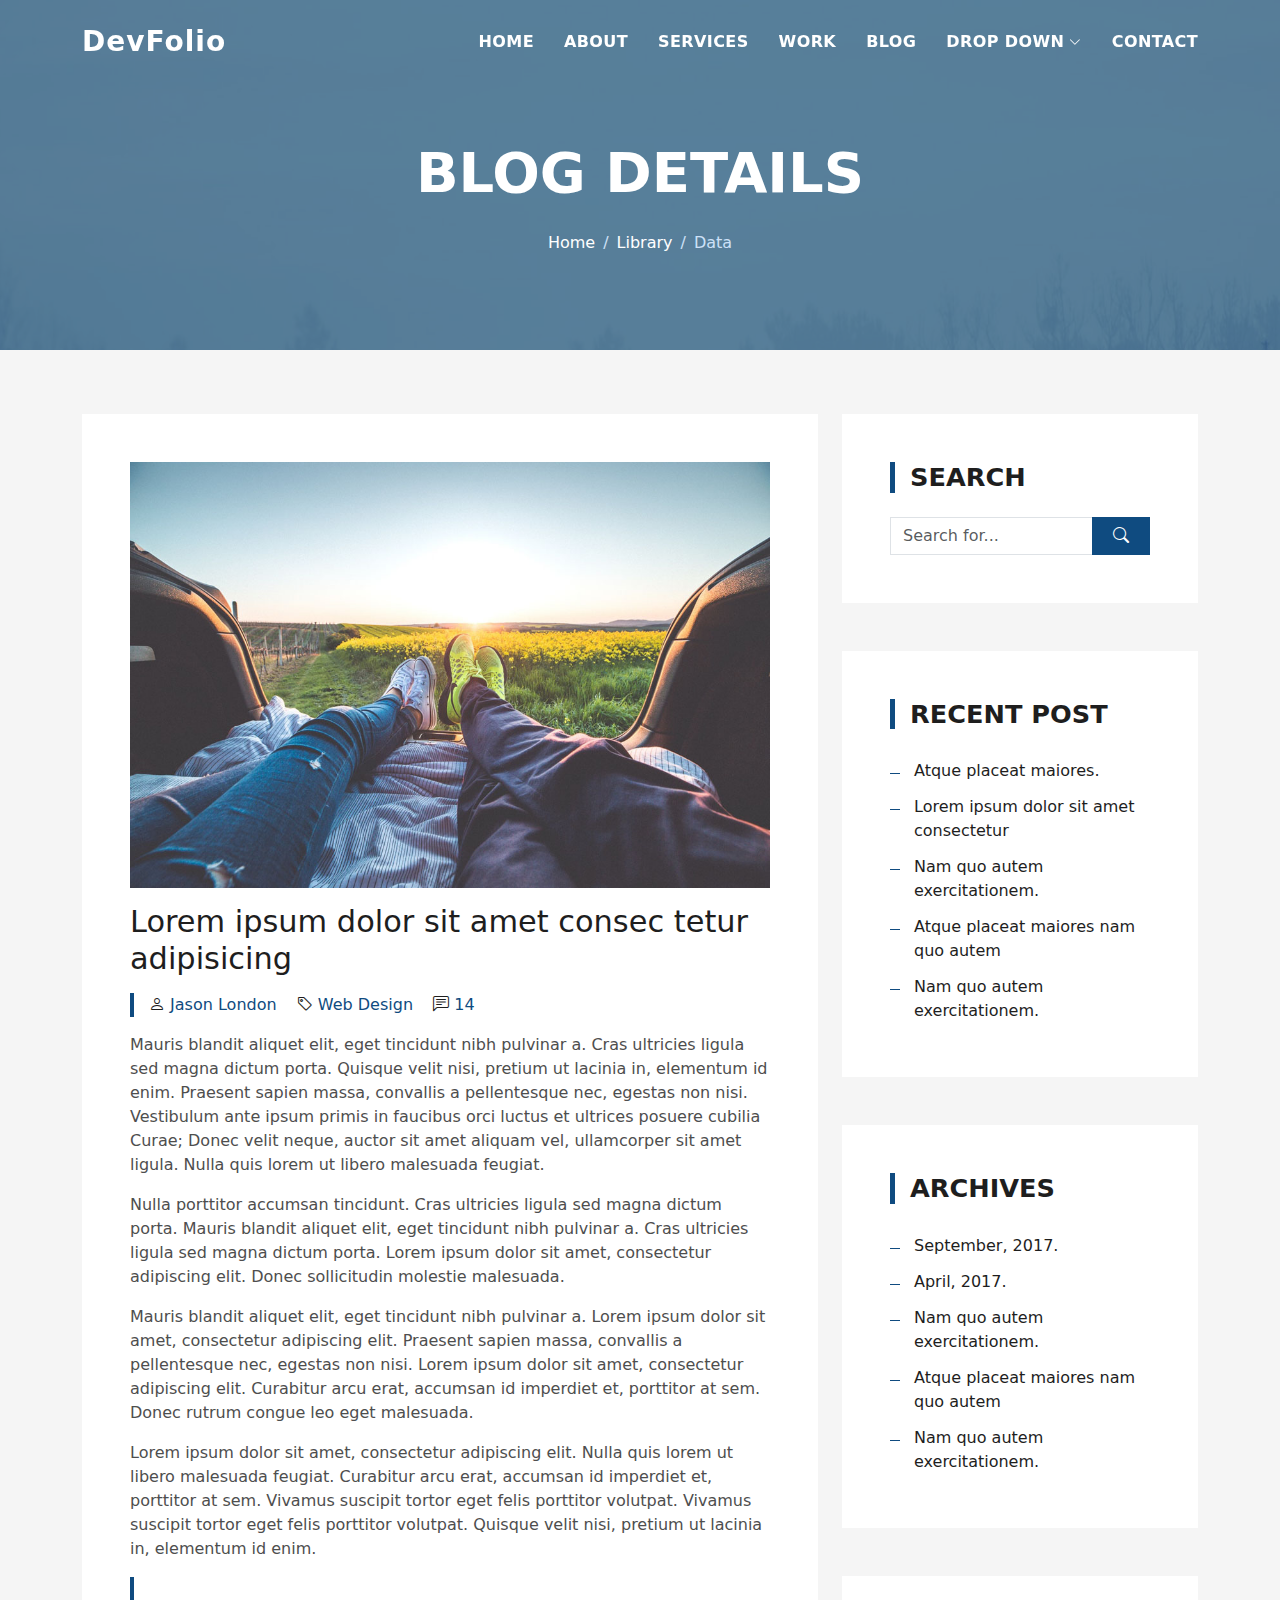
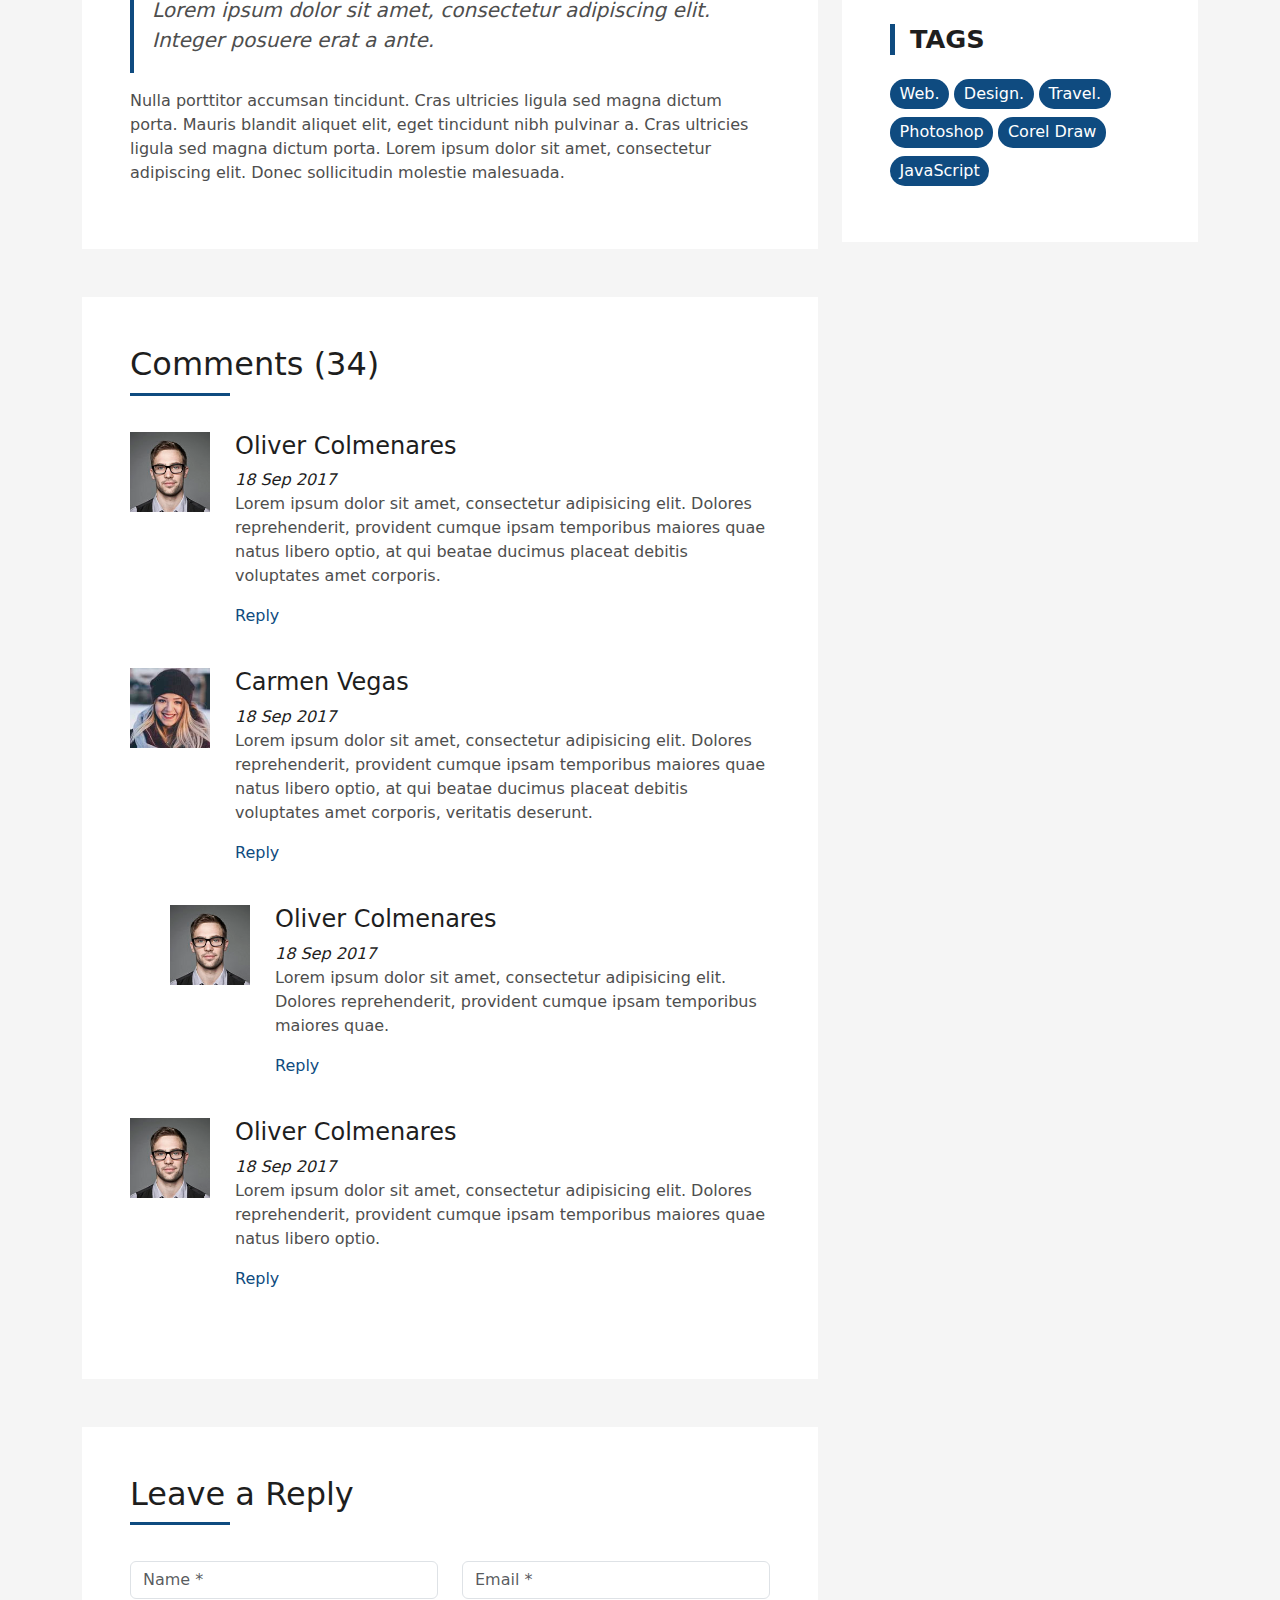
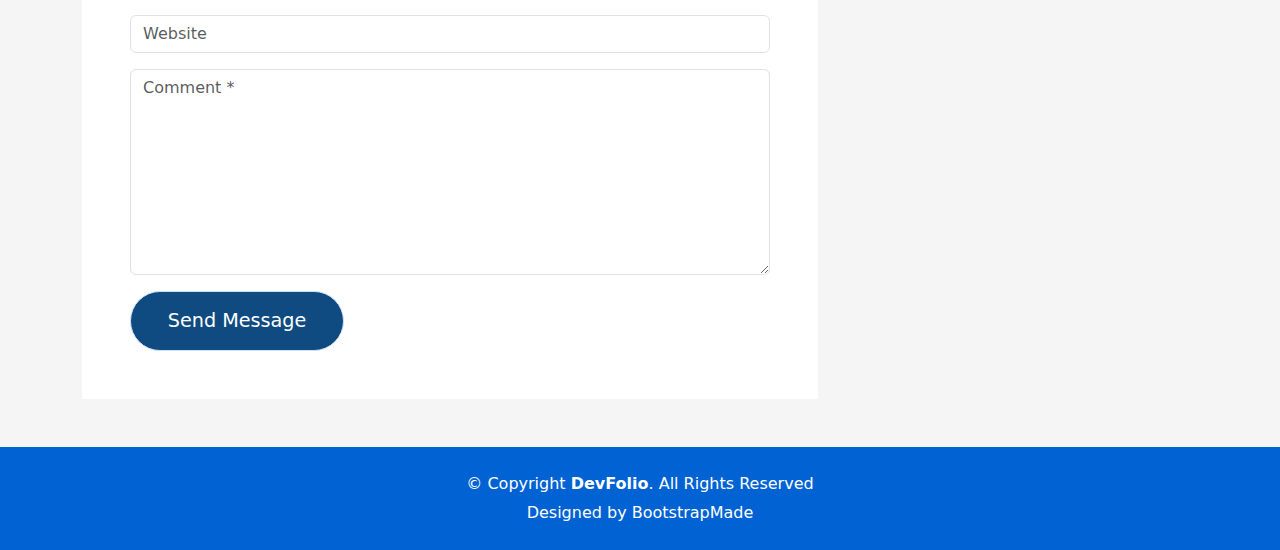
<file: DevFolio/blog-single.html>
<!DOCTYPE html>
<html lang="en">

<head>
  <meta charset="utf-8">
  <meta content="width=device-width, initial-scale=1.0" name="viewport">

  <title>DevFolio Bootstrap Portfolio Template - Blog Single</title>
  <meta content="" name="description">
  <meta content="" name="keywords">

  <!-- Favicons -->
  <link href="assets/img/favicon.png" rel="icon">
  <link href="assets/img/apple-touch-icon.png" rel="apple-touch-icon">

  <!-- Vendor CSS Files -->
  <link href="assets/vendor/bootstrap/css/bootstrap.min.css" rel="stylesheet">
  <link href="assets/vendor/bootstrap-icons/bootstrap-icons.css" rel="stylesheet">
  <link href="assets/vendor/glightbox/css/glightbox.min.css" rel="stylesheet">
  <link href="assets/vendor/swiper/swiper-bundle.min.css" rel="stylesheet">

  <!-- Template Main CSS File -->
  <link href="assets/css/style.css" rel="stylesheet">

  <!-- =======================================================
  * Template Name: DevFolio
  * Updated: Sep 18 2023 with Bootstrap v5.3.2
  * Template URL: https://bootstrapmade.com/devfolio-bootstrap-portfolio-html-template/
  * Author: BootstrapMade.com
  * License: https://bootstrapmade.com/license/
  ======================================================== -->
</head>

<body>

  <!-- ======= Header ======= -->
  <header id="header" class="fixed-top">
    <div class="container d-flex align-items-center justify-content-between">

      <h1 class="logo"><a href="index.html">DevFolio</a></h1>
      <!-- Uncomment below if you prefer to use an image logo -->
      <!-- <a href="index.html" class="logo"><img src="assets/img/logo.png" alt="" class="img-fluid"></a>-->

      <nav id="navbar" class="navbar">
        <ul>
          <li><a class="nav-link scrollto " href="#hero">Home</a></li>
          <li><a class="nav-link scrollto" href="#about">About</a></li>
          <li><a class="nav-link scrollto" href="#services">Services</a></li>
          <li><a class="nav-link scrollto " href="#work">Work</a></li>
          <li><a class="nav-link scrollto " href="#blog">Blog</a></li>
          <li class="dropdown"><a href="#"><span>Drop Down</span> <i class="bi bi-chevron-down"></i></a>
            <ul>
              <li><a href="#">Drop Down 1</a></li>
              <li class="dropdown"><a href="#"><span>Deep Drop Down</span> <i class="bi bi-chevron-right"></i></a>
                <ul>
                  <li><a href="#">Deep Drop Down 1</a></li>
                  <li><a href="#">Deep Drop Down 2</a></li>
                  <li><a href="#">Deep Drop Down 3</a></li>
                  <li><a href="#">Deep Drop Down 4</a></li>
                  <li><a href="#">Deep Drop Down 5</a></li>
                </ul>
              </li>
              <li><a href="#">Drop Down 2</a></li>
              <li><a href="#">Drop Down 3</a></li>
              <li><a href="#">Drop Down 4</a></li>
            </ul>
          </li>
          <li><a class="nav-link scrollto" href="#contact">Contact</a></li>
        </ul>
        <i class="bi bi-list mobile-nav-toggle"></i>
      </nav><!-- .navbar -->

    </div>
  </header><!-- End Header -->

  <div class="hero hero-single route bg-image" style="background-image: url(assets/img/overlay-bg.jpg)">
    <div class="overlay-mf"></div>
    <div class="hero-content display-table">
      <div class="table-cell">
        <div class="container">
          <h2 class="hero-title mb-4">Blog Details</h2>
          <ol class="breadcrumb d-flex justify-content-center">
            <li class="breadcrumb-item">
              <a href="#">Home</a>
            </li>
            <li class="breadcrumb-item">
              <a href="#">Library</a>
            </li>
            <li class="breadcrumb-item active">Data</li>
          </ol>
        </div>
      </div>
    </div>
  </div>

  <main id="main">

    <!-- ======= Blog Single Section ======= -->
    <section class="blog-wrapper sect-pt4" id="blog">
      <div class="container">
        <div class="row">
          <div class="col-md-8">
            <div class="post-box">
              <div class="post-thumb">
                <img src="assets/img/post-1.jpg" class="img-fluid" alt="">
              </div>
              <div class="post-meta">
                <h1 class="article-title">Lorem ipsum dolor sit amet consec tetur adipisicing</h1>
                <ul>
                  <li>
                    <span class="bi bi-person"></span>
                    <a href="#">Jason London</a>
                  </li>
                  <li>
                    <span class="bi bi-tag"></span>
                    <a href="#">Web Design</a>
                  </li>
                  <li>
                    <span class="bi bi-chat-left-text"></span>
                    <a href="#">14</a>
                  </li>
                </ul>
              </div>
              <div class="article-content">
                <p>
                  Mauris blandit aliquet elit, eget tincidunt nibh pulvinar a. Cras ultricies ligula sed magna dictum
                  porta. Quisque velit
                  nisi, pretium ut lacinia in, elementum id enim. Praesent sapien massa, convallis a pellentesque
                  nec, egestas non nisi. Vestibulum ante ipsum primis in faucibus orci luctus et ultrices posuere
                  cubilia Curae; Donec velit neque, auctor sit amet aliquam vel, ullamcorper sit amet ligula.
                  Nulla quis lorem ut libero malesuada feugiat.
                </p>
                <p>
                  Nulla porttitor accumsan tincidunt. Cras ultricies ligula sed magna dictum porta. Mauris blandit
                  aliquet elit, eget tincidunt
                  nibh pulvinar a. Cras ultricies ligula sed magna dictum porta. Lorem ipsum dolor sit amet,
                  consectetur adipiscing elit. Donec sollicitudin molestie malesuada.
                </p>
                <p>
                  Mauris blandit aliquet elit, eget tincidunt nibh pulvinar a. Lorem ipsum dolor sit amet, consectetur
                  adipiscing elit. Praesent
                  sapien massa, convallis a pellentesque nec, egestas non nisi. Lorem ipsum dolor sit amet,
                  consectetur adipiscing elit. Curabitur arcu erat, accumsan id imperdiet et, porttitor at
                  sem. Donec rutrum congue leo eget malesuada.
                </p>
                <p>
                  Lorem ipsum dolor sit amet, consectetur adipiscing elit. Nulla quis lorem ut libero malesuada feugiat.
                  Curabitur arcu erat,
                  accumsan id imperdiet et, porttitor at sem. Vivamus suscipit tortor eget felis porttitor
                  volutpat. Vivamus suscipit tortor eget felis porttitor volutpat. Quisque velit nisi, pretium
                  ut lacinia in, elementum id enim.
                </p>
                <blockquote class="blockquote">
                  <p class="mb-0">Lorem ipsum dolor sit amet, consectetur adipiscing elit. Integer posuere erat a ante.</p>
                </blockquote>
                <p>
                  Nulla porttitor accumsan tincidunt. Cras ultricies ligula sed magna dictum porta. Mauris blandit
                  aliquet elit, eget tincidunt
                  nibh pulvinar a. Cras ultricies ligula sed magna dictum porta. Lorem ipsum dolor sit amet,
                  consectetur adipiscing elit. Donec sollicitudin molestie malesuada.
                </p>
              </div>
            </div>
            <div class="box-comments">
              <div class="title-box-2">
                <h4 class="title-comments title-left">Comments (34)</h4>
              </div>
              <ul class="list-comments">
                <li>
                  <div class="comment-avatar">
                    <img src="assets/img/testimonial-2.jpg" alt="">
                  </div>
                  <div class="comment-details">
                    <h4 class="comment-author">Oliver Colmenares</h4>
                    <span>18 Sep 2017</span>
                    <p>
                      Lorem ipsum dolor sit amet, consectetur adipisicing elit. Dolores reprehenderit, provident cumque
                      ipsam temporibus maiores
                      quae natus libero optio, at qui beatae ducimus placeat debitis voluptates amet corporis.
                    </p>
                    <a href="3">Reply</a>
                  </div>
                </li>
                <li>
                  <div class="comment-avatar">
                    <img src="assets/img/testimonial-4.jpg" alt="">
                  </div>
                  <div class="comment-details">
                    <h4 class="comment-author">Carmen Vegas</h4>
                    <span>18 Sep 2017</span>
                    <p>
                      Lorem ipsum dolor sit amet, consectetur adipisicing elit. Dolores reprehenderit, provident cumque
                      ipsam temporibus maiores
                      quae natus libero optio, at qui beatae ducimus placeat debitis voluptates amet corporis,
                      veritatis deserunt.
                    </p>
                    <a href="3">Reply</a>
                  </div>
                </li>
                <li class="comment-children">
                  <div class="comment-avatar">
                    <img src="assets/img/testimonial-2.jpg" alt="">
                  </div>
                  <div class="comment-details">
                    <h4 class="comment-author">Oliver Colmenares</h4>
                    <span>18 Sep 2017</span>
                    <p>
                      Lorem ipsum dolor sit amet, consectetur adipisicing elit. Dolores reprehenderit, provident cumque
                      ipsam temporibus maiores
                      quae.
                    </p>
                    <a href="3">Reply</a>
                  </div>
                </li>
                <li>
                  <div class="comment-avatar">
                    <img src="assets/img/testimonial-2.jpg" alt="">
                  </div>
                  <div class="comment-details">
                    <h4 class="comment-author">Oliver Colmenares</h4>
                    <span>18 Sep 2017</span>
                    <p>
                      Lorem ipsum dolor sit amet, consectetur adipisicing elit. Dolores reprehenderit, provident cumque
                      ipsam temporibus maiores
                      quae natus libero optio.
                    </p>
                    <a href="3">Reply</a>
                  </div>
                </li>
              </ul>
            </div>
            <div class="form-comments">
              <div class="title-box-2">
                <h3 class="title-left">
                  Leave a Reply
                </h3>
              </div>
              <form class="form-mf">
                <div class="row">
                  <div class="col-md-6 mb-3">
                    <div class="form-group">
                      <input type="text" class="form-control input-mf" id="inputName" placeholder="Name *" required>
                    </div>
                  </div>
                  <div class="col-md-6 mb-3">
                    <div class="form-group">
                      <input type="email" class="form-control input-mf" id="inputEmail1" placeholder="Email *" required>
                    </div>
                  </div>
                  <div class="col-md-12 mb-3">
                    <div class="form-group">
                      <input type="url" class="form-control input-mf" id="inputUrl" placeholder="Website">
                    </div>
                  </div>
                  <div class="col-md-12 mb-3">
                    <div class="form-group">
                      <textarea id="textMessage" class="form-control input-mf" placeholder="Comment *" name="message" cols="45" rows="8" required></textarea>
                    </div>
                  </div>
                  <div class="col-md-12">
                    <button type="submit" class="button button-a button-big button-rouded">Send Message</button>
                  </div>
                </div>
              </form>
            </div>
          </div>
          <div class="col-md-4">
            <div class="widget-sidebar sidebar-search">
              <h5 class="sidebar-title">Search</h5>
              <div class="sidebar-content">
                <form>
                  <div class="input-group">
                    <input type="text" class="form-control" placeholder="Search for..." aria-label="Search for...">
                    <span class="input-group-btn">
                      <button class="btn btn-secondary btn-search" type="button">
                        <span class="bi bi-search"></span>
                      </button>
                    </span>
                  </div>
                </form>
              </div>
            </div>
            <div class="widget-sidebar">
              <h5 class="sidebar-title">Recent Post</h5>
              <div class="sidebar-content">
                <ul class="list-sidebar">
                  <li>
                    <a href="#">Atque placeat maiores.</a>
                  </li>
                  <li>
                    <a href="#">Lorem ipsum dolor sit amet consectetur</a>
                  </li>
                  <li>
                    <a href="#">Nam quo autem exercitationem.</a>
                  </li>
                  <li>
                    <a href="#">Atque placeat maiores nam quo autem</a>
                  </li>
                  <li>
                    <a href="#">Nam quo autem exercitationem.</a>
                  </li>
                </ul>
              </div>
            </div>
            <div class="widget-sidebar">
              <h5 class="sidebar-title">Archives</h5>
              <div class="sidebar-content">
                <ul class="list-sidebar">
                  <li>
                    <a href="#">September, 2017.</a>
                  </li>
                  <li>
                    <a href="#">April, 2017.</a>
                  </li>
                  <li>
                    <a href="#">Nam quo autem exercitationem.</a>
                  </li>
                  <li>
                    <a href="#">Atque placeat maiores nam quo autem</a>
                  </li>
                  <li>
                    <a href="#">Nam quo autem exercitationem.</a>
                  </li>
                </ul>
              </div>
            </div>
            <div class="widget-sidebar widget-tags">
              <h5 class="sidebar-title">Tags</h5>
              <div class="sidebar-content">
                <ul>
                  <li>
                    <a href="#">Web.</a>
                  </li>
                  <li>
                    <a href="#">Design.</a>
                  </li>
                  <li>
                    <a href="#">Travel.</a>
                  </li>
                  <li>
                    <a href="#">Photoshop</a>
                  </li>
                  <li>
                    <a href="#">Corel Draw</a>
                  </li>
                  <li>
                    <a href="#">JavaScript</a>
                  </li>
                </ul>
              </div>
            </div>
          </div>
        </div>
      </div>
    </section><!-- End Blog Single Section -->

  </main><!-- End #main -->

  <!-- ======= Footer ======= -->
  <footer>
    <div class="container">
      <div class="row">
        <div class="col-sm-12">
          <div class="copyright-box">
            <p class="copyright">&copy; Copyright <strong>DevFolio</strong>. All Rights Reserved</p>
            <div class="credits">
              <!--
              All the links in the footer should remain intact.
              You can delete the links only if you purchased the pro version.
              Licensing information: https://bootstrapmade.com/license/
              Purchase the pro version with working PHP/AJAX contact form: https://bootstrapmade.com/buy/?theme=DevFolio
            -->
              Designed by <a href="https://bootstrapmade.com/">BootstrapMade</a>
            </div>
          </div>
        </div>
      </div>
    </div>
  </footer><!-- End  Footer -->

  <div id="preloader"></div>
  <a href="#" class="back-to-top d-flex align-items-center justify-content-center"><i class="bi bi-arrow-up-short"></i></a>

  <!-- Vendor JS Files -->
  <script src="assets/vendor/purecounter/purecounter_vanilla.js"></script>
  <script src="assets/vendor/bootstrap/js/bootstrap.bundle.min.js"></script>
  <script src="assets/vendor/glightbox/js/glightbox.min.js"></script>
  <script src="assets/vendor/swiper/swiper-bundle.min.js"></script>
  <script src="assets/vendor/typed.js/typed.umd.js"></script>
  <script src="assets/vendor/php-email-form/validate.js"></script>

  <!-- Template Main JS File -->
  <script src="assets/js/main.js"></script>

</body>

</html>
</file>
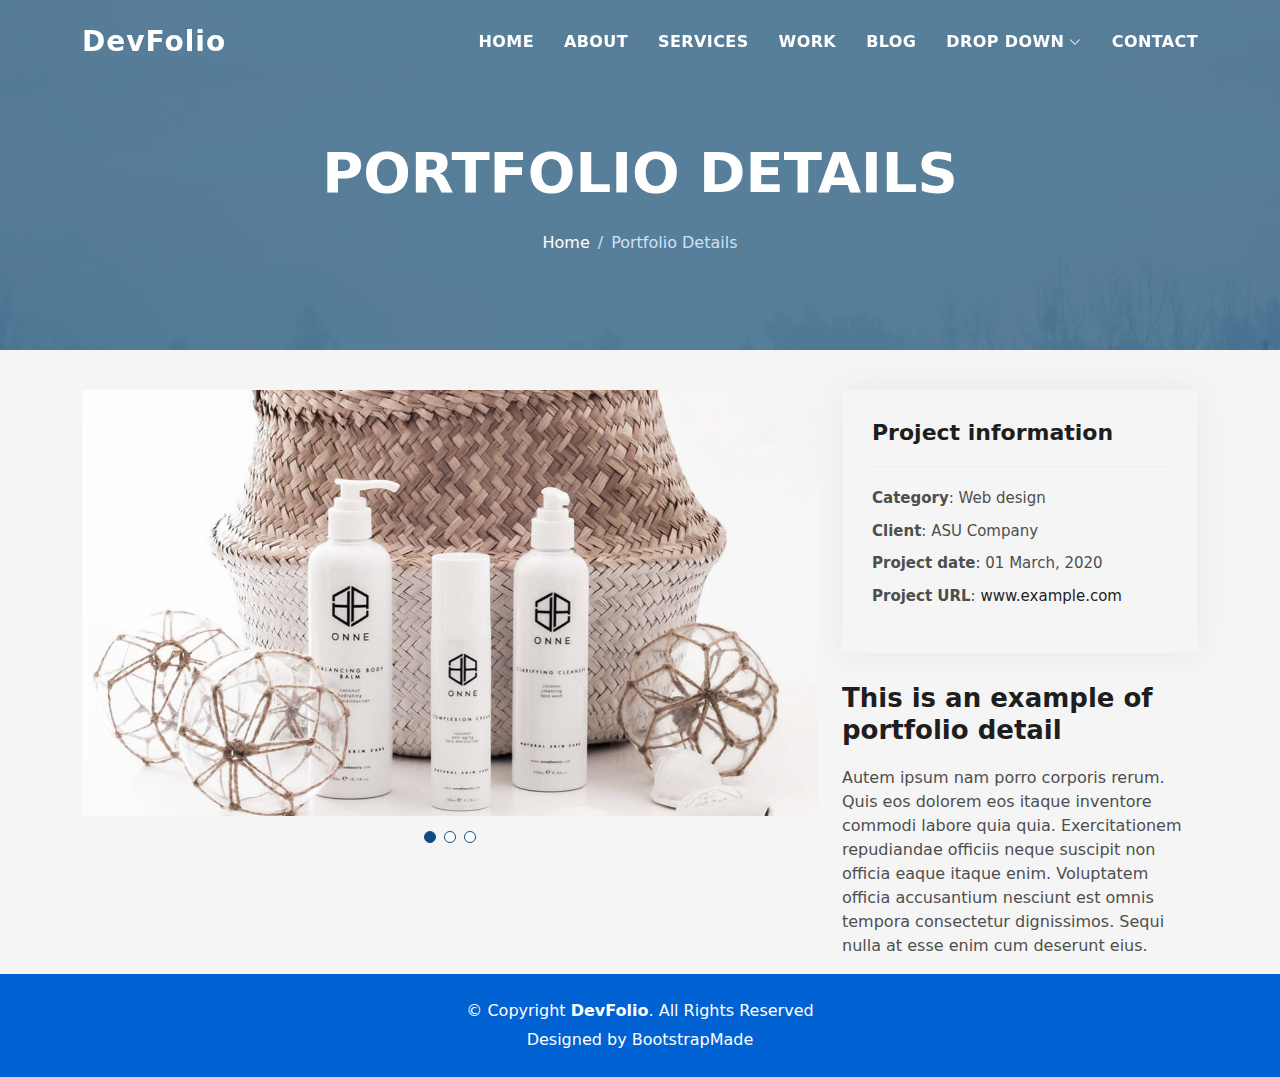
<file: DevFolio/portfolio-details.html>
<!DOCTYPE html>
<html lang="en">

<head>
  <meta charset="utf-8">
  <meta content="width=device-width, initial-scale=1.0" name="viewport">

  <title>DevFolio Bootstrap Portfolio Template - Portfolio Details</title>
  <meta content="" name="description">
  <meta content="" name="keywords">

  <!-- Favicons -->
  <link href="assets/img/favicon.png" rel="icon">
  <link href="assets/img/apple-touch-icon.png" rel="apple-touch-icon">

  <!-- Vendor CSS Files -->
  <link href="assets/vendor/bootstrap/css/bootstrap.min.css" rel="stylesheet">
  <link href="assets/vendor/bootstrap-icons/bootstrap-icons.css" rel="stylesheet">
  <link href="assets/vendor/glightbox/css/glightbox.min.css" rel="stylesheet">
  <link href="assets/vendor/swiper/swiper-bundle.min.css" rel="stylesheet">

  <!-- Template Main CSS File -->
  <link href="assets/css/style.css" rel="stylesheet">

  <!-- =======================================================
  * Template Name: DevFolio
  * Updated: Sep 18 2023 with Bootstrap v5.3.2
  * Template URL: https://bootstrapmade.com/devfolio-bootstrap-portfolio-html-template/
  * Author: BootstrapMade.com
  * License: https://bootstrapmade.com/license/
  ======================================================== -->
</head>

<body>

  <!-- ======= Header ======= -->
  <header id="header" class="fixed-top">
    <div class="container d-flex align-items-center justify-content-between">

      <h1 class="logo"><a href="index.html">DevFolio</a></h1>
      <!-- Uncomment below if you prefer to use an image logo -->
      <!-- <a href="index.html" class="logo"><img src="assets/img/logo.png" alt="" class="img-fluid"></a>-->

      <nav id="navbar" class="navbar">
        <ul>
          <li><a class="nav-link scrollto " href="#hero">Home</a></li>
          <li><a class="nav-link scrollto" href="#about">About</a></li>
          <li><a class="nav-link scrollto" href="#services">Services</a></li>
          <li><a class="nav-link scrollto " href="#work">Work</a></li>
          <li><a class="nav-link scrollto " href="#blog">Blog</a></li>
          <li class="dropdown"><a href="#"><span>Drop Down</span> <i class="bi bi-chevron-down"></i></a>
            <ul>
              <li><a href="#">Drop Down 1</a></li>
              <li class="dropdown"><a href="#"><span>Deep Drop Down</span> <i class="bi bi-chevron-right"></i></a>
                <ul>
                  <li><a href="#">Deep Drop Down 1</a></li>
                  <li><a href="#">Deep Drop Down 2</a></li>
                  <li><a href="#">Deep Drop Down 3</a></li>
                  <li><a href="#">Deep Drop Down 4</a></li>
                  <li><a href="#">Deep Drop Down 5</a></li>
                </ul>
              </li>
              <li><a href="#">Drop Down 2</a></li>
              <li><a href="#">Drop Down 3</a></li>
              <li><a href="#">Drop Down 4</a></li>
            </ul>
          </li>
          <li><a class="nav-link scrollto" href="#contact">Contact</a></li>
        </ul>
        <i class="bi bi-list mobile-nav-toggle"></i>
      </nav><!-- .navbar -->

    </div>
  </header><!-- End Header -->

  <div class="hero hero-single route bg-image" style="background-image: url(assets/img/overlay-bg.jpg)">
    <div class="overlay-mf"></div>
    <div class="hero-content display-table">
      <div class="table-cell">
        <div class="container">
          <h2 class="hero-title mb-4">Portfolio Details</h2>
          <ol class="breadcrumb d-flex justify-content-center">
            <li class="breadcrumb-item">
              <a href="#">Home</a>
            </li>
            <li class="breadcrumb-item active">Portfolio Details</li>
          </ol>
        </div>
      </div>
    </div>
  </div>

  <main id="main">

    <!-- ======= Portfolio Details Section ======= -->
    <section id="portfolio-details" class="portfolio-details">
      <div class="container">

        <div class="row gy-4">

          <div class="col-lg-8">
            <div class="portfolio-details-slider swiper">
              <div class="swiper-wrapper align-items-center">

                <div class="swiper-slide">
                  <img src="assets/img/portfolio-details-1.jpg" alt="">
                </div>

                <div class="swiper-slide">
                  <img src="assets/img/portfolio-details-2.jpg" alt="">
                </div>

                <div class="swiper-slide">
                  <img src="assets/img/portfolio-details-3.jpg" alt="">
                </div>

              </div>
              <div class="swiper-pagination"></div>
            </div>
          </div>

          <div class="col-lg-4">
            <div class="portfolio-info">
              <h3>Project information</h3>
              <ul>
                <li><strong>Category</strong>: Web design</li>
                <li><strong>Client</strong>: ASU Company</li>
                <li><strong>Project date</strong>: 01 March, 2020</li>
                <li><strong>Project URL</strong>: <a href="#">www.example.com</a></li>
              </ul>
            </div>
            <div class="portfolio-description">
              <h2>This is an example of portfolio detail</h2>
              <p>
                Autem ipsum nam porro corporis rerum. Quis eos dolorem eos itaque inventore commodi labore quia quia. Exercitationem repudiandae officiis neque suscipit non officia eaque itaque enim. Voluptatem officia accusantium nesciunt est omnis tempora consectetur dignissimos. Sequi nulla at esse enim cum deserunt eius.
              </p>
            </div>
          </div>

        </div>

      </div>
    </section><!-- End Portfolio Details Section -->

  </main><!-- End #main -->

  <!-- ======= Footer ======= -->
  <footer>
    <div class="container">
      <div class="row">
        <div class="col-sm-12">
          <div class="copyright-box">
            <p class="copyright">&copy; Copyright <strong>DevFolio</strong>. All Rights Reserved</p>
            <div class="credits">
              <!--
              All the links in the footer should remain intact.
              You can delete the links only if you purchased the pro version.
              Licensing information: https://bootstrapmade.com/license/
              Purchase the pro version with working PHP/AJAX contact form: https://bootstrapmade.com/buy/?theme=DevFolio
            -->
              Designed by <a href="https://bootstrapmade.com/">BootstrapMade</a>
            </div>
          </div>
        </div>
      </div>
    </div>
  </footer><!-- End  Footer -->

  <div id="preloader"></div>
  <a href="#" class="back-to-top d-flex align-items-center justify-content-center"><i class="bi bi-arrow-up-short"></i></a>

  <!-- Vendor JS Files -->
  <script src="assets/vendor/purecounter/purecounter_vanilla.js"></script>
  <script src="assets/vendor/bootstrap/js/bootstrap.bundle.min.js"></script>
  <script src="assets/vendor/glightbox/js/glightbox.min.js"></script>
  <script src="assets/vendor/swiper/swiper-bundle.min.js"></script>
  <script src="assets/vendor/typed.js/typed.umd.js"></script>
  <script src="assets/vendor/php-email-form/validate.js"></script>

  <!-- Template Main JS File -->
  <script src="assets/js/main.js"></script>

</body>

</html>
</file>
<file: DevFolio/assets/css/style.css>
/**
* Template Name: DevFolio
* Updated: Sep 18 2023 with Bootstrap v5.3.2
* Template URL: https://bootstrapmade.com/devfolio-bootstrap-portfolio-html-template/
* Author: BootstrapMade.com
* License: https://bootstrapmade.com/license/
*/

/*--------------------------------------------------------------
# General
--------------------------------------------------------------*/
body {
  background-color: #f5f5f5;
  color: #4e4e4e;
}

h1,
h2,
h3,
h4,
h5,
h6 {
  color: #1e1e1e;
}

a {
  color: #1e1e1e;
  text-decoration: none;
  transition: all 0.5s ease-in-out;
}

a:hover {
  color: #0f4b80;
  text-decoration: none;
  transition: all 0.5s ease-in-out;
}

.p-r {
  position: relative;
}

.color-a {
  text-decoration: none;
  color: #0f4b80;
}

.color-d {
  color: #f5f5f5;
}

.color-text-a {
  text-decoration: none;
  color: #4e4e4e;
}

.box-shadow,
.card-blog,
.work-box,
.service-box,
.paralax-mf {
  box-shadow: 0 13px 8px -10px rgba(0, 0, 0, 0.1);
}

.box-shadow-a,
.button:hover {
  text-decoration: none;
  box-shadow: 0 0 0 4px #cde1f8;
}

.display-5 {
  font-size: 2.5rem;
  font-weight: 300;
  line-height: 1.1;
}

.display-6 {
  font-size: 2rem;
  font-weight: 300;
  line-height: 1.1;
}

.avatar {
  width: 32px;
  height: 32px;
  margin-right: 4px;
  overflow: hidden;
}

.bg-image {
  background-repeat: no-repeat;
  background-attachment: fixed;
  background-size: cover;
  background-position: center center;
}

@media (max-width: 1024px) {
  .bg-image {
    background-attachment: scroll;
  }
}

.overlay-mf {
  background-color: #0f4b80;
}

.overlay-mf {
  position: absolute;
  top: 0;
  left: 0px;
  padding: 0;
  height: 100%;
  width: 100%;
  opacity: 0.7;
}

.paralax-mf {
  position: relative;
  padding: 8rem 0;
}

.display-table {
  width: 100%;
  height: 100%;
  display: table;
}

.table-cell {
  display: table-cell;
  vertical-align: middle;
}

/*--/ Sections /--*/
.sect-4 {
  padding: 4rem 0;
}

.sect-pt4 {
  padding-top: 4rem;
}

.sect-mt4 {
  margin-top: 4rem;
}

/*--/ Title s /--*/
.title-s {
  font-weight: 600;
  color: #1e1e1e;
  font-size: 1.1rem;
}

/*--/ Title A /--*/
.title-box {
  margin-bottom: 4rem;
}

.title-a {
  text-decoration: none;
  font-size: 3rem;
  font-weight: bold;
  text-transform: uppercase;
}

.subtitle-a {
  text-decoration: none;
  color: #4e4e4e;
}

.line-mf {
  width: 40px;
  height: 5px;
  background-color: #0f4b80;
  margin: 0 auto;
}

/*--/ Title Left /--*/
.title-box-2 {
  margin-bottom: 3rem;
}

.title-left {
  font-size: 2rem;
  position: relative;
}

.title-left:before {
  content: "";
  position: absolute;
  height: 3px;
  background-color: #0f4b80;
  width: 100px;
  bottom: -12px;
}

/*------/ Box /------*/
.box-pl2 {
  padding-left: 2rem;
}

.box-shadow-full {
  padding: 3rem 1.25rem;
  position: relative;
  background-color: #fff;
  margin-bottom: 3rem;
  z-index: 2;
  box-shadow: 0 1px 1px 0 rgba(0, 0, 0, 0.06), 0 2px 5px 0 rgba(0, 0, 0, 0.2);
}

@media (min-width: 768px) {
  .box-shadow-full {
    padding: 3rem;
  }
}

/*------/ Socials /------*/
.socials {
  padding: 1.5rem 0;
}

.socials ul li {
  display: inline-block;
}

.socials .ico-circle {
  height: 40px;
  width: 40px;
  font-size: 1.2rem;
  border-radius: 50%;
  line-height: 1.6;
  margin: 0 15px 0 0;
  box-shadow: 0 0 0 3px #0f4b80;
  transition: all 500ms ease;
}

.socials .ico-circle:hover {
  background-color: #0f4b80;
  color: #fff;
  box-shadow: 0 0 0 3px #cde1f8;
  transition: all 500ms ease;
}

/*------/ Ul resect /------*/
.ul-resect,
.widget-tags ul,
.widget-sidebar .list-sidebar,
.box-comments .list-comments,
.blog-wrapper .post-meta ul,
.list-ico,
.socials ul {
  list-style: none;
  padding-left: 0;
  margin-bottom: 0;
}

.list-ico {
  line-height: 2;
}

.list-ico span {
  color: #0f4b80;
  margin-right: 10px;
}

/*------/ Ico Circle /------*/
.ico-circle {
  height: 100px;
  width: 100px;
  font-size: 2rem;
  border-radius: 50%;
  line-height: 1.55;
  margin: 0 auto;
  text-align: center;
  box-shadow: 0 0 0 10px #0f4b80;
  display: block;
}

/*------/ Owl Carousel /------*/
.owl-theme .owl-dots {
  text-align: center;
  margin-top: 18px;
}

.owl-theme .owl-dots .owl-dot {
  display: inline-block;
}

.owl-theme .owl-dots .owl-dot span {
  width: 18px;
  height: 7px;
  margin: 5px 5px;
  background: #cde1f8;
  border: 0px solid #cde1f8;
  display: block;
  transition: all 0.6s ease-in-out;
  cursor: pointer;
}

.owl-theme .owl-dots .owl-dot:hover span {
  background-color: #cde1f8;
}

.owl-theme .owl-dots .owl-dot.active span {
  background-color: #1B1B1B;
  width: 25px;
}

/*--/ Scrolltop s /--*/
.scrolltop-mf {
  position: relative;
  display: none;
}

.scrolltop-mf span {
  z-index: 999;
  position: fixed;
  width: 42px;
  height: 42px;
  background-color: #0f4b80;
  opacity: 0.7;
  font-size: 1.6rem;
  line-height: 1.5;
  text-align: center;
  color: #fff;
  top: auto;
  left: auto;
  right: 30px;
  bottom: 50px;
  cursor: pointer;
  border-radius: 50%;
}

/*--------------------------------------------------------------
# Back to top button
--------------------------------------------------------------*/
.back-to-top {
  position: fixed;
  visibility: hidden;
  opacity: 0;
  right: 15px;
  bottom: 15px;
  z-index: 996;
  background: #0f4b80;
  width: 40px;
  height: 40px;
  border-radius: 50px;
  transition: all 0.4s;
}

.back-to-top i {
  font-size: 28px;
  color: #fff;
  line-height: 0;
}

.back-to-top:hover {
  background: #298eff;
  color: #fff;
}

.back-to-top.active {
  visibility: visible;
  opacity: 1;
}

/*------/ Prelaoder /------*/
#preloader {
  position: fixed;
  top: 0;
  left: 0;
  right: 0;
  bottom: 0;
  z-index: 9999;
  overflow: hidden;
  background: #fff;
}

#preloader:before {
  content: "";
  position: fixed;
  top: calc(50% - 30px);
  left: calc(50% - 30px);
  border: 6px solid #f2f2f2;
  border-top: 6px solid #0f4b80;
  border-radius: 50%;
  width: 60px;
  height: 60px;
  animation: animate-preloader 1s linear infinite;
}

@keyframes animate-preloader {
  0% {
    transform: rotate(0deg);
  }

  100% {
    transform: rotate(360deg);
  }
}

/*------/ Button /------*/
.button {
  display: inline-block;
  padding: 0.3rem 0.6rem;
  text-align: center;
  vertical-align: middle;
  -webkit-user-select: none;
  -moz-user-select: none;
  user-select: none;
  font-size: 1rem;
  border-radius: 0.3rem;
  border: 1px solid transparent;
  transition: all 500ms ease;
  cursor: pointer;
}

.button:focus {
  outline: 0;
}

.button:hover {
  background-color: #0062d3;
  color: #fff;
  transition: all 500ms ease;
}

.button-a {
  text-decoration: none;
  background-color: #0f4b80;
  color: #fff;
  border-color: #cde1f8;
}

.button-big {
  padding: 0.9rem 2.3rem;
  font-size: 1.2rem;
}

.button-rouded {
  border-radius: 5rem;
}

.btn-lg {
  padding: 0.5rem 1rem;
  font-size: 1.25rem;
  line-height: 1.5;
  border-radius: 0.3rem;
}

/*--------------------------------------------------------------
# Header
--------------------------------------------------------------*/
#header {
  transition: all 0.5s;
  z-index: 997;
  padding: 20px 0;
}

#header .logo {
  font-size: 28px;
  margin: 0;
  padding: 0;
  font-weight: 600;
  letter-spacing: 1px;
}

#header .logo a {
  color: #fff;
}

#header .logo img {
  max-height: 40px;
}

#header.header-scrolled {
  background: rgba(0, 0, 0, 0.9);
  padding: 12px 0;
}

/*--------------------------------------------------------------
# Navigation Menu
--------------------------------------------------------------*/
/**
* Desktop Navigation 
*/
.navbar {
  padding: 0;
}

.navbar ul {
  margin: 0;
  padding: 0;
  display: flex;
  list-style: none;
  align-items: center;
}

.navbar li {
  position: relative;
}

.navbar>ul>li {
  white-space: nowrap;
  padding: 10px 0 10px 30px;
}

.navbar a,
.navbar a:focus {
  display: flex;
  align-items: center;
  justify-content: space-between;
  color: #fff;
  font-size: 16px;
  font-weight: 600;
  padding: 0;
  white-space: nowrap;
  transition: 0.3s;
  letter-spacing: 0.4px;
  position: relative;
  text-transform: uppercase;
}

.navbar a i,
.navbar a:focus i {
  font-size: 12px;
  line-height: 0;
  margin-left: 5px;
}

.navbar>ul>li>a:before {
  content: "";
  position: absolute;
  width: 100%;
  height: 2px;
  bottom: -6px;
  left: 0;
  width: 0;
  background-color: #fff;
  visibility: hidden;
  transition: all 0.3s ease-in-out 0s;
}

.navbar a:hover:before,
.navbar li:hover>a:before,
.navbar .active:before {
  visibility: visible;
  width: 80%;
}

.navbar a:hover,
.navbar .active,
.navbar .active:focus,
.navbar li:hover>a {
  color: #fff;
}

.navbar .dropdown ul {
  display: block;
  position: absolute;
  left: 30px;
  top: calc(100% + 30px);
  margin: 0;
  padding: 10px 0;
  z-index: 99;
  opacity: 0;
  visibility: hidden;
  background: #fff;
  box-shadow: 0px 0px 30px rgba(127, 137, 161, 0.25);
  transition: 0.3s;
}

.navbar .dropdown ul li {
  min-width: 200px;
}

.navbar .dropdown ul a {
  padding: 10px 20px;
  font-size: 14px;
  text-transform: none;
  color: #4e4e4e;
}

.navbar .dropdown ul a i {
  font-size: 12px;
}

.navbar .dropdown ul a:hover,
.navbar .dropdown ul .active:hover,
.navbar .dropdown ul li:hover>a {
  color: #0f4b80;
}

.navbar .dropdown:hover>ul {
  opacity: 1;
  top: 100%;
  visibility: visible;
}

.navbar .dropdown .dropdown ul {
  top: 0;
  left: calc(100% - 30px);
  visibility: hidden;
}

.navbar .dropdown .dropdown:hover>ul {
  opacity: 1;
  top: 0;
  left: 100%;
  visibility: visible;
}

@media (max-width: 1366px) {
  .navbar .dropdown .dropdown ul {
    left: -90%;
  }

  .navbar .dropdown .dropdown:hover>ul {
    left: -100%;
  }
}

/**
* Mobile Navigation 
*/
.mobile-nav-toggle {
  color: #fff;
  font-size: 28px;
  cursor: pointer;
  display: none;
  line-height: 0;
  transition: 0.5s;
}

@media (max-width: 991px) {
  .mobile-nav-toggle {
    display: block;
  }

  .navbar ul {
    display: none;
  }
}

.navbar-mobile {
  position: fixed;
  overflow: hidden;
  top: 0;
  right: 0;
  left: 0;
  bottom: 0;
  background: rgba(78, 78, 78, 0.9);
  transition: 0.3s;
  z-index: 999;
}

.navbar-mobile .mobile-nav-toggle {
  position: absolute;
  top: 15px;
  right: 15px;
}

.navbar-mobile ul {
  display: block;
  position: absolute;
  top: 55px;
  right: 15px;
  bottom: 15px;
  left: 15px;
  padding: 10px 0;
  background-color: #fff;
  overflow-y: auto;
  transition: 0.3s;
}

.navbar-mobile>ul>li {
  padding: 0;
}

.navbar-mobile a:hover:before,
.navbar-mobile li:hover>a:before,
.navbar-mobile .active:before {
  visibility: hidden;
}

.navbar-mobile a,
.navbar-mobile a:focus {
  padding: 10px 20px;
  font-size: 15px;
  color: #4e4e4e;
}

.navbar-mobile a:hover,
.navbar-mobile .active,
.navbar-mobile li:hover>a {
  color: #0f4b80;
}

.navbar-mobile .getstarted,
.navbar-mobile .getstarted:focus {
  margin: 15px;
}

.navbar-mobile .dropdown ul {
  position: static;
  display: none;
  margin: 10px 20px;
  padding: 10px 0;
  z-index: 99;
  opacity: 1;
  visibility: visible;
  background: #fff;
  box-shadow: 0px 0px 30px rgba(127, 137, 161, 0.25);
}

.navbar-mobile .dropdown ul li {
  min-width: 200px;
}

.navbar-mobile .dropdown ul a {
  padding: 10px 20px;
}

.navbar-mobile .dropdown ul a i {
  font-size: 12px;
}

.navbar-mobile .dropdown ul a:hover,
.navbar-mobile .dropdown ul .active:hover,
.navbar-mobile .dropdown ul li:hover>a {
  color: #0f4b80;
}

.navbar-mobile .dropdown>.dropdown-active {
  display: block;
}

/*--------------------------------------------------------------
# Hero Section
--------------------------------------------------------------*/
.hero {
  height: 100vh;
  position: relative;
  color: #fff;
}

.hero .hero-content {
  text-align: center;
  position: absolute;
}

.hero .overlay-itro {
  background-color: rgba(0, 0, 0, 0.6);
  position: absolute;
  top: 0;
  left: 0px;
  padding: 0;
  height: 100%;
  width: 100%;
  opacity: 0.9;
}

.hero .hero-title {
  color: #fff;
  font-weight: 600;
  font-size: 3rem;
}

@media (min-width: 768px) {
  .hero .hero-title {
    font-size: 4.5rem;
  }
}

.hero .hero-subtitle {
  font-size: 1.5rem;
  font-weight: 600;
}

@media (min-width: 768px) {
  .hero .hero-subtitle {
    font-size: 2.5rem;
  }
}

.hero .text-slider-items {
  display: none;
}

.hero-single {
  height: 350px;
}

.hero-single .hero-content {
  margin-top: 30px;
}

.hero-single .hero-title {
  text-transform: uppercase;
  font-size: 3rem;
}

@media (min-width: 768px) {
  .hero-single .hero-title {
    font-size: 3.5rem;
  }
}

.hero-single .breadcrumb {
  background-color: transparent;
  color: #0f4b80;
}

.hero-single .breadcrumb .breadcrumb-item:before {
  color: #cde1f8;
}

.hero-single .breadcrumb .breadcrumb-item.active {
  color: #cde1f8;
}

.hero-single .breadcrumb a {
  color: #fff;
}

/*--------------------------------------------------------------
# About
--------------------------------------------------------------*/
.about-mf .box-shadow-full {
  padding-top: 4rem;
  padding-bottom: 4rem;
}

.about-mf .about-img {
  margin-bottom: 2rem;
}

.about-mf .about-img img {
  margin-left: 10px;
}

@media (min-width: 767px) {
  .about-mf .box-pl2 {
    margin-top: 3rem;
    padding-left: 0rem;
  }
}

.skill-mf span {
  color: #4e4e4e;
}

.skill-mf .progress {
  background-color: #cde1f8;
  margin: 0.5rem 0 1.2rem 0;
  border-radius: 0;
  height: 0.7rem;
}

.skill-mf .progress .progress-bar {
  height: 0.7rem;
  background-color: #0f4b80;
}

/*--------------------------------------------------------------
# Services
--------------------------------------------------------------*/
.service-box {
  background-color: #fff;
  padding: 2.5rem 1.3rem;
  border-radius: 1rem;
  margin-bottom: 3rem;
  text-align: center;
}

.service-box:hover .ico-circle {
  transition: all 500ms ease;
  color: #fff;
  background-color: #0f4b80;
  box-shadow: 0 0 0 10px #cde1f8;
}

.service-box .service-ico {
  margin-bottom: 1rem;
  color: #1e1e1e;
}

.service-box .ico-circle {
  transition: all 500ms ease;
  display: inline-flex;
  align-items: center;
  justify-content: center;
}

.service-box .ico-circle i {
  line-height: 0;
  font-size: 40px;
}

.service-box .s-title {
  font-size: 1.4rem;
  text-transform: uppercase;
  text-align: center;
  padding: 0.4rem 0;
}

.service-box .s-description {
  color: #4e4e4e;
}

/*--------------------------------------------------------------
# Counter
--------------------------------------------------------------*/
.counter-box {
  color: #fff;
  text-align: center;
}

@media (min-width: 577px) {
  .counter-box {
    margin-bottom: 1.8rem;
  }
}

.counter-ico {
  margin-bottom: 1rem;
}

.counter-ico .ico-circle {
  height: 60px;
  width: 60px;
  line-height: 1.5;
  box-shadow: 0 0 0 10px #cde1f8;
}

.counter-num .counter {
  font-size: 2rem;
  margin-bottom: 0;
}

/*--------------------------------------------------------------
# Portfolio
--------------------------------------------------------------*/
.work-box {
  margin-bottom: 3rem;
  -webkit-backface-visibility: hidden;
  backface-visibility: hidden;
  background-color: #fff;
}

.work-box:hover img {
  transform: scale(1.3);
}

.work-img {
  display: block;
  overflow: hidden;
}

.work-img img {
  transition: all 1s;
}

.work-content {
  padding: 2rem 3% 1rem 4%;
}

.work-content .w-more {
  color: #4e4e4e;
  font-size: 0.8rem;
}

.work-content .w-more .w-ctegory {
  color: #0f4b80;
}

.work-content .w-like {
  font-size: 2.5rem;
  color: #0f4b80;
  float: right;
}

.work-content .w-like a {
  color: #0f4b80;
}

.work-content .w-like .num-like {
  font-size: 0.7rem;
}

.w-title {
  font-size: 1.2rem;
}

/*--------------------------------------------------------------
# Portfolio Details
--------------------------------------------------------------*/
.portfolio-details {
  padding-top: 40px;
}

.portfolio-details .portfolio-details-slider img {
  width: 100%;
}

.portfolio-details .portfolio-details-slider .swiper-pagination {
  margin-top: 20px;
  position: relative;
}

.portfolio-details .portfolio-details-slider .swiper-pagination .swiper-pagination-bullet {
  width: 12px;
  height: 12px;
  background-color: #fff;
  opacity: 1;
  border: 1px solid #0f4b80;
}

.portfolio-details .portfolio-details-slider .swiper-pagination .swiper-pagination-bullet-active {
  background-color: #0f4b80;
}

.portfolio-details .portfolio-info {
  padding: 30px;
  box-shadow: 0px 0 30px rgba(78, 78, 78, 0.08);
}

.portfolio-details .portfolio-info h3 {
  font-size: 22px;
  font-weight: 700;
  margin-bottom: 20px;
  padding-bottom: 20px;
  border-bottom: 1px solid #eee;
}

.portfolio-details .portfolio-info ul {
  list-style: none;
  padding: 0;
  font-size: 15px;
}

.portfolio-details .portfolio-info ul li+li {
  margin-top: 10px;
}

.portfolio-details .portfolio-description {
  padding-top: 30px;
}

.portfolio-details .portfolio-description h2 {
  font-size: 26px;
  font-weight: 700;
  margin-bottom: 20px;
}

.portfolio-details .portfolio-description p {
  padding: 0;
}

/*--------------------------------------------------------------
# Testimonials
--------------------------------------------------------------*/
.testimonial-box {
  color: #fff;
  text-align: center;
}

.testimonial-box .author-test {
  margin-top: 1rem;
}

.testimonial-box .author-test img {
  margin: 0 auto;
}

.testimonial-box .author {
  color: #fff;
  text-transform: uppercase;
  font-weight: 600;
  margin: 1rem 0;
  display: block;
  font-size: 1.4rem;
}

.testimonial-box .comit {
  font-size: 2rem;
  color: #0f4b80;
  background-color: #fff;
  width: 52px;
  height: 52px;
  display: block;
  margin: 0 auto;
  border-radius: 50%;
  line-height: 1.6;
}

@media (min-width: 768px) {
  .testimonial-box .description {
    padding: 0 5rem;
  }
}

@media (min-width: 992px) {
  .testimonial-box .description {
    padding: 0 8rem;
  }
}

@media (min-width: 1200px) {
  .testimonial-box .description {
    padding: 0 13rem;
  }
}

.swiper-pagination {
  margin-top: 20px;
  position: relative;
}

.swiper-pagination .swiper-pagination-bullet {
  width: 12px;
  height: 12px;
  background-color: rgba(255, 255, 255, 0.4);
  opacity: 1;
}

.swiper-pagination .swiper-pagination-bullet-active {
  background-color: #fff;
}

/*--------------------------------------------------------------
# Contact
--------------------------------------------------------------*/
.footer-paralax {
  padding: 4rem 0 0 0;
}

.contact-mf {
  margin-top: 4rem;
}

@media (min-width: 767px) {
  .contact-mf .box-pl2 {
    margin-top: 3rem;
    padding-left: 0rem;
  }
}

.php-email-form .error-message {
  display: none;
  color: #fff;
  background: #ed3c0d;
  text-align: center;
  padding: 15px;
  font-weight: 600;
}

.php-email-form .sent-message {
  display: none;
  color: #fff;
  background: #18d26e;
  text-align: center;
  padding: 15px;
  font-weight: 600;
}

.php-email-form .loading {
  display: none;
  background: #fff;
  text-align: center;
  padding: 15px;
}

.php-email-form .loading:before {
  content: "";
  display: inline-block;
  border-radius: 50%;
  width: 24px;
  height: 24px;
  margin: 0 10px -6px 0;
  border: 3px solid #18d26e;
  border-top-color: #eee;
  animation: animate-loading 1s linear infinite;
}

.php-email-form input,
.php-email-form textarea {
  border-radius: 0;
  box-shadow: none;
  font-size: 14px;
}

.php-email-form input:focus,
.php-email-form textarea:focus {
  border-color: #0f4b80;
}

.php-email-form input {
  padding: 10px 15px;
}

.php-email-form textarea {
  padding: 12px 15px;
  margin-bottom: 0;
}

.php-email-form button[type=submit] {
  background: #0f4b80;
  border: 0;
  padding: 10px 24px;
  color: #fff;
  transition: 0.4s;
}

.php-email-form button[type=submit]:hover {
  background: #3393ff;
}

@keyframes animate-loading {
  0% {
    transform: rotate(0deg);
  }

  100% {
    transform: rotate(360deg);
  }
}

/*--------------------------------------------------------------
# Blog
--------------------------------------------------------------*/
@media (min-width: 767px) {
  .card-blog {
    margin-bottom: 3rem;
  }
}

.card-blog .card-body {
  position: relative;
}

.card-blog .card-category-box {
  position: absolute;
  text-align: center;
  top: -16px;
  left: 15px;
  right: 15px;
  line-height: 25px;
  overflow: hidden;
}

.card-blog .card-category {
  display: inline-block;
  color: #fff;
  padding: 0 15px 5px;
  overflow: hidden;
  background-color: #0f4b80;
  border-radius: 4px;
}

.card-blog .card-category .category {
  color: #fff;
  display: inline-block;
  text-transform: uppercase;
  font-size: 0.7rem;
  letter-spacing: 0.1px;
  margin-bottom: 0;
}

.card-blog .card-title {
  font-size: 1.3rem;
  margin-top: 0.6rem;
}

.card-blog .card-description {
  color: #4e4e4e;
}

.card-blog .post-author {
  display: inline-block;
}

.card-blog .post-date {
  color: #4e4e4e;
  display: inline-block;
  float: right;
}

/*--------------------------------------------------------------
# Blog Single
--------------------------------------------------------------*/
.post-box,
.form-comments,
.box-comments,
.widget-sidebar {
  padding: 2rem;
  background-color: #fff;
  margin-bottom: 3rem;
}

@media (min-width: 768px) {

  .post-box,
  .form-comments,
  .box-comments,
  .widget-sidebar {
    padding: 3rem;
  }
}

.blog-wrapper .article-title {
  font-size: 1.5rem;
}

@media (min-width: 768px) {
  .blog-wrapper .article-title {
    font-size: 1.9rem;
  }
}

.blog-wrapper .post-meta {
  margin: 1rem 0;
}

.blog-wrapper .post-meta ul {
  border-left: 4px solid #0f4b80;
  margin-top: 1rem;
}

.blog-wrapper .post-meta ul li {
  display: inline-block;
  margin-left: 15px;
}

.blog-wrapper .post-meta ul a {
  color: #0f4b80;
}

.blog-wrapper .post-meta ul span {
  color: #1e1e1e;
}

.blog-wrapper .blockquote {
  border-left: 4px solid #0f4b80;
  padding: 18px;
  font-style: italic;
}

/*------/ Comments /------*/
.box-comments .list-comments li {
  padding-bottom: 40px;
}

.box-comments .list-comments .comment-avatar {
  display: table-cell;
  vertical-align: top;
}

.box-comments .list-comments .comment-avatar img {
  width: 80px;
  height: 80px;
}

.box-comments .list-comments .comment-author {
  font-size: 1.3rem;
}

@media (min-width: 768px) {
  .box-comments .list-comments .comment-author {
    font-size: 1.5rem;
  }
}

.box-comments .list-comments .comment-details {
  display: table-cell;
  vertical-align: top;
  padding-left: 25px;
}

.box-comments .list-comments a {
  color: #0f4b80;
}

.box-comments .list-comments span {
  color: #1e1e1e;
  font-style: italic;
}

.box-comments .comment-children {
  margin-left: 40px;
}

/*------/ Sidebar /------*/
.widget-sidebar .sidebar-title {
  font-size: 1.6rem;
  font-weight: 600;
  border-left: 5px solid #0f4b80;
  padding-left: 15px;
  text-transform: uppercase;
  margin-bottom: 1.5rem;
}

.widget-sidebar .list-sidebar li {
  position: relative;
  padding: 6px 0 6px 24px;
}

.widget-sidebar .list-sidebar li:before {
  position: absolute;
  content: "";
  width: 10px;
  height: 1px;
  left: 0;
  background-color: #0f4b80;
  top: 20px;
}

.sidebar-search input {
  background-color: #fff;
  border-radius: 0;
  transition: all 0.5s ease-in-out;
}

.sidebar-search .btn-search {
  background-color: #0f4b80;
  border-color: #0f4b80;
  border-radius: 0;
  padding-left: 20px;
  padding-right: 20px;
}

.widget-tags ul li {
  display: inline-block;
  background-color: #0f4b80;
  padding: 0.2rem 0.6rem;
  margin-bottom: 0.5rem;
  border-radius: 15px;
}

.widget-tags ul li a {
  color: #fff;
}

/*--------------------------------------------------------------
# Footer
--------------------------------------------------------------*/
footer {
  text-align: center;
  color: #fff;
  padding: 25px 0;
  background: #0062d3;
}

footer .copyright {
  margin-bottom: 0.3rem;
}

footer .credits {
  margin-bottom: 0;
}

footer .credits a {
  color: #fff;
}
</file>
<file: assets/css/style.css>
/**
* Template Name: DevFolio
* Updated: Sep 18 2023 with Bootstrap v5.3.2
* Template URL: https://bootstrapmade.com/devfolio-bootstrap-portfolio-html-template/
* Author: BootstrapMade.com
* License: https://bootstrapmade.com/license/
*/

/*--------------------------------------------------------------
# General
--------------------------------------------------------------*/
body {
  background-color: #f5f5f5;
  color: #4e4e4e;
}

h1,
h2,
h3,
h4,
h5,
h6 {
  color: #1e1e1e;
}

.cv-button {
  border: 4px solid white; /* Borde blanco */
  background-color: transparent; /* Relleno transparente */
  color: white; /* Color del texto */
  padding: 10px 20px; /* Ajusta el padding según sea necesario */
  font-size: 20px; /* Ajusta el tamaño del texto según sea necesario */
  cursor: pointer;
  font-weight: bold;
}

/* Estilos para el contenedor del video */
.hero {
  position: relative;
}

/* Estilos para el contenedor del video */
.video-container {
  position: absolute;
  top: 0;
  left: 0;
  width: 100%;
  height: 100%;
  overflow: hidden;
  z-index: 0;
}

/* Estilos para el video */
.video {
  width: 100%;
  height: auto;
}

/* Pseudo-elemento para agregar opacidad al video */
.video::before {
  content: "";
  position: absolute;
  top: 0;
  left: 0;
  width: 100%;
  height: 100%;
  background-color: rgba(0, 0, 0, 0.7); /* Ajusta la opacidad aquí */
  z-index: 1;
}

/* Estilos para el contenido de texto */
.hero-content-video {
  position: relative;
  z-index: 2;
  color: white;
  text-align: center;
}

.hero-title-video {
  color: #fff;
  font-weight: 600;
  font-size: 4rem;
}

.hero-subtitle-video {
  font-size: 2.5rem;
  font-weight: 600;
}

.skill-icon {
  width: 50px; /* Establece el ancho deseado */
  height: 50px; /* Establece la altura deseada */
  margin-right: 10px; /* Espaciado entre el icono y el texto */
}

.slider-container {
  display: flex;
  width: 100%;
  height: 100vh;
  overflow-x: scroll;

  /* Vamos a añadir esto 👇 */
  scroll-snap-type: x mandatory;
}

.slider-container img {
  flex: 0 0 100%;
  width: 100%;
  object-fit: cover;

  /* Vamos a añadir esto 👇 */
  scroll-snap-align: center;
}

.image-gallery {
  display: flex;
  width: 100%;
  overflow: hidden;
}

.gallery-image {
  flex: 0 0 100%; /* Cada imagen ocupa el 100% del ancho */
  height: 100vh; /* Toma toda la altura de la ventana */
  background-size: cover;
  background-position: center;
  transition: transform 1s; /* Agregar transición para el efecto de desplazamiento */
}

a {
  color: #1e1e1e;
  text-decoration: none;
  transition: all 0.5s ease-in-out;
}

a:hover {
  color: #2C8729;
  text-decoration: none;
  transition: all 0.5s ease-in-out;
}

.p-r {
  position: relative;
}

.color-a {
  text-decoration: none;
  color: #2C8729;
}

.color-d {
  color: #f5f5f5;
}

.color-text-a {
  text-decoration: none;
  color: #4e4e4e;
}

.box-shadow,
.card-blog,
.work-box,
.service-box,
.paralax-mf {
  box-shadow: 0 13px 8px -10px rgba(0, 0, 0, 0.1);
}

.box-shadow-a,
.button:hover {
  text-decoration: none;
  box-shadow: 0 0 0 4px #cde1f8;
}

.display-5 {
  font-size: 2.5rem;
  font-weight: 300;
  line-height: 1.1;
}

.display-6 {
  font-size: 2rem;
  font-weight: 300;
  line-height: 1.1;
}

.avatar {
  width: 32px;
  height: 32px;
  margin-right: 4px;
  overflow: hidden;
}

.bg-image {
  background-repeat: no-repeat;
  background-attachment: fixed;
  background-size: cover;
  background-position: center center;
}

@media (max-width: 1024px) {
  .bg-image {
    background-attachment: scroll;
  }
}

.overlay-mf {
  background-color: #328c2d;
}

.overlay-mf {
  position: absolute;
  top: 0;
  left: 0px;
  padding: 0;
  height: 100%;
  width: 100%;
  opacity: 0.7;
}

.paralax-mf {
  position: relative;
  padding: 8rem 0;
}

.display-table {
  width: 100%;
  height: 100%;
  display: table;
}

.table-cell {
  display: table-cell;
  vertical-align: middle;
}

/*--/ Sections /--*/
.sect-4 {
  padding: 4rem 0;
}

.sect-pt4 {
  padding-top: 4rem;
}

.sect-mt4 {
  margin-top: 4rem;
}

/*--/ Title s /--*/
.title-s {
  font-weight: 600;
  color: #1e1e1e;
  font-size: 1.1rem;
}

/*--/ Title A /--*/
.title-box {
  margin-bottom: 4rem;
}

.title-a {
  text-decoration: none;
  font-size: 3rem;
  font-weight: bold;
  text-transform: uppercase;
}

.subtitle-a {
  text-decoration: none;
  color: #4e4e4e;
}

.line-mf {
  width: 40px;
  height: 5px;
  background-color: #2C8729;
  margin: 0 auto;
}

/*--/ Title Left /--*/
.title-box-2 {
  margin-bottom: 3rem;
}

.title-left {
  font-size: 2rem;
  position: relative;
}

.title-left:before {
  content: "";
  position: absolute;
  height: 3px;
  background-color: #2C8729;
  width: 100px;
  bottom: -12px;
}

/*------/ Box /------*/
.box-pl2 {
  padding-left: 2rem;
}

.box-shadow-full {
  padding: 3rem 1.25rem;
  position: relative;
  background-color: #ececec;
  margin-bottom: 3rem;
  z-index: 2;
  box-shadow: 0 1px 1px 0 rgba(0, 0, 0, 0.06), 0 2px 5px 0 rgba(0, 0, 0, 0.2);
}

@media (min-width: 768px) {
  .box-shadow-full {
    padding: 3rem;
  }
}

/*------/ Socials /------*/
.socials {
  padding: 1.5rem 0;
}

.socials ul li {
  display: inline-block;
}

.socials .ico-circle {
  height: 40px;
  width: 40px;
  font-size: 1.2rem;
  border-radius: 50%;
  line-height: 1.6;
  margin: 0 15px 0 0;
  box-shadow: 0 0 0 3px #2C8729;
  transition: all 500ms ease;
}

.socials .ico-circle:hover {
  background-color: #2C8729;
  color: #fff;
  box-shadow: 0 0 0 3px #cde1f8;
  transition: all 500ms ease;
}

/*------/ Ul resect /------*/
.ul-resect,
.widget-tags ul,
.widget-sidebar .list-sidebar,
.box-comments .list-comments,
.blog-wrapper .post-meta ul,
.list-ico,
.socials ul {
  list-style: none;
  padding-left: 0;
  margin-bottom: 0;
}

.list-ico {
  line-height: 2;
}

.list-ico span {
  color: #2C8729;
  margin-right: 10px;
}

/*------/ Ico Circle /------*/
.ico-circle {
  height: 100px;
  width: 100px;
  font-size: 2rem;
  border-radius: 50%;
  line-height: 1.55;
  margin: 0 auto;
  text-align: center;
  box-shadow: 0 0 0 10px #2C8729;
  display: block;
}

/*------/ Owl Carousel /------*/
.owl-theme .owl-dots {
  text-align: center;
  margin-top: 18px;
}

.owl-theme .owl-dots .owl-dot {
  display: inline-block;
}

.owl-theme .owl-dots .owl-dot span {
  width: 18px;
  height: 7px;
  margin: 5px 5px;
  background: #cde1f8;
  border: 0px solid #cde1f8;
  display: block;
  transition: all 0.6s ease-in-out;
  cursor: pointer;
}

.owl-theme .owl-dots .owl-dot:hover span {
  background-color: #cde1f8;
}

.owl-theme .owl-dots .owl-dot.active span {
  background-color: #1B1B1B;
  width: 25px;
}

/*--/ Scrolltop s /--*/
.scrolltop-mf {
  position: relative;
  display: none;
}

.scrolltop-mf span {
  z-index: 999;
  position: fixed;
  width: 42px;
  height: 42px;
  background-color: #2C8729;
  opacity: 0.7;
  font-size: 1.6rem;
  line-height: 1.5;
  text-align: center;
  color: #fff;
  top: auto;
  left: auto;
  right: 30px;
  bottom: 50px;
  cursor: pointer;
  border-radius: 50%;
}

/*--------------------------------------------------------------
# Back to top button
--------------------------------------------------------------*/
.back-to-top {
  position: fixed;
  visibility: hidden;
  opacity: 0;
  right: 15px;
  bottom: 15px;
  z-index: 996;
  background: #2C8729;
  width: 40px;
  height: 40px;
  border-radius: 50px;
  transition: all 0.4s;
}

.back-to-top i {
  font-size: 28px;
  color: #fff;
  line-height: 0;
}

.back-to-top:hover {
  background: #298eff;
  color: #fff;
}

.back-to-top.active {
  visibility: visible;
  opacity: 1;
}

/*------/ Prelaoder /------*/
#preloader {
  position: fixed;
  top: 0;
  left: 0;
  right: 0;
  bottom: 0;
  z-index: 9999;
  overflow: hidden;
  background: #fff;
}

#preloader:before {
  content: "";
  position: fixed;
  top: calc(50% - 30px);
  left: calc(50% - 30px);
  border: 6px solid #f2f2f2;
  border-top: 6px solid #2C8729;
  border-radius: 50%;
  width: 60px;
  height: 60px;
  animation: animate-preloader 1s linear infinite;
}

@keyframes animate-preloader {
  0% {
    transform: rotate(0deg);
  }

  100% {
    transform: rotate(360deg);
  }
}

/*------/ Button /------*/
.button {
  display: inline-block;
  padding: 0.3rem 0.6rem;
  text-align: center;
  vertical-align: middle;
  -webkit-user-select: none;
  -moz-user-select: none;
  user-select: none;
  font-size: 1rem;
  border-radius: 0.3rem;
  border: 1px solid transparent;
  transition: all 500ms ease;
  cursor: pointer;
}

.button:focus {
  outline: 0;
}

.button:hover {
  background-color: #0062d3;
  color: #fff;
  transition: all 500ms ease;
}

.button-a {
  text-decoration: none;
  background-color: #2C8729;
  color: #fff;
  border-color: #cde1f8;
}

.button-big {
  padding: 0.9rem 2.3rem;
  font-size: 1.2rem;
}

.button-rouded {
  border-radius: 5rem;
}

.btn-lg {
  padding: 0.5rem 1rem;
  font-size: 1.25rem;
  line-height: 1.5;
  border-radius: 0.3rem;
}

/*--------------------------------------------------------------
# Header
--------------------------------------------------------------*/
#header {
  transition: all 0.5s;
  z-index: 997;
  padding: 20px 0;
}

#header .logo {
  font-size: 28px;
  margin: 0;
  padding: 0;
  font-weight: 600;
  letter-spacing: 1px;
}

#header .logo a {
  color: #fff;
}

#header .logo img {
  max-height: 40px;
}

#header.header-scrolled {
  background: rgba(0, 0, 0, 0.9);
  padding: 12px 0;
}

/*--------------------------------------------------------------
# Navigation Menu
--------------------------------------------------------------*/
/**
* Desktop Navigation 
*/
.navbar {
  padding: 0;
}

.navbar ul {
  margin: 0;
  padding: 0;
  display: flex;
  list-style: none;
  align-items: center;
}

.navbar li {
  position: relative;
}

.navbar>ul>li {
  white-space: nowrap;
  padding: 10px 0 10px 30px;
}

.navbar a,
.navbar a:focus {
  display: flex;
  align-items: center;
  justify-content: space-between;
  color: #fff;
  font-size: 16px;
  font-weight: 600;
  padding: 0;
  white-space: nowrap;
  transition: 0.3s;
  letter-spacing: 0.4px;
  position: relative;
  text-transform: uppercase;
}

.navbar a i,
.navbar a:focus i {
  font-size: 12px;
  line-height: 0;
  margin-left: 5px;
}

.navbar>ul>li>a:before {
  content: "";
  position: absolute;
  width: 100%;
  height: 2px;
  bottom: -6px;
  left: 0;
  width: 0;
  background-color: #fff;
  visibility: hidden;
  transition: all 0.3s ease-in-out 0s;
}

.navbar a:hover:before,
.navbar li:hover>a:before,
.navbar .active:before {
  visibility: visible;
  width: 80%;
}

.navbar a:hover,
.navbar .active,
.navbar .active:focus,
.navbar li:hover>a {
  color: #fff;
}

.navbar .dropdown ul {
  display: block;
  position: absolute;
  left: 30px;
  top: calc(100% + 30px);
  margin: 0;
  padding: 10px 0;
  z-index: 99;
  opacity: 0;
  visibility: hidden;
  background: #fff;
  box-shadow: 0px 0px 30px rgba(127, 137, 161, 0.25);
  transition: 0.3s;
}

.navbar .dropdown ul li {
  min-width: 200px;
}

.navbar .dropdown ul a {
  padding: 10px 20px;
  font-size: 14px;
  text-transform: none;
  color: #4e4e4e;
}

.navbar .dropdown ul a i {
  font-size: 12px;
}

.navbar .dropdown ul a:hover,
.navbar .dropdown ul .active:hover,
.navbar .dropdown ul li:hover>a {
  color: #2C8729;
}

.navbar .dropdown:hover>ul {
  opacity: 1;
  top: 100%;
  visibility: visible;
}

.navbar .dropdown .dropdown ul {
  top: 0;
  left: calc(100% - 30px);
  visibility: hidden;
}

.navbar .dropdown .dropdown:hover>ul {
  opacity: 1;
  top: 0;
  left: 100%;
  visibility: visible;
}

@media (max-width: 1366px) {
  .navbar .dropdown .dropdown ul {
    left: -90%;
  }

  .navbar .dropdown .dropdown:hover>ul {
    left: -100%;
  }
}

/**
* Mobile Navigation 
*/
.mobile-nav-toggle {
  color: #fff;
  font-size: 28px;
  cursor: pointer;
  display: none;
  line-height: 0;
  transition: 0.5s;
}

@media (max-width: 991px) {
  .mobile-nav-toggle {
    display: block;
  }

  .navbar ul {
    display: none;
  }
}

.navbar-mobile {
  position: fixed;
  overflow: hidden;
  top: 0;
  right: 0;
  left: 0;
  bottom: 0;
  background: rgba(78, 78, 78, 0.9);
  transition: 0.3s;
  z-index: 999;
}

.navbar-mobile .mobile-nav-toggle {
  position: absolute;
  top: 15px;
  right: 15px;
}

.navbar-mobile ul {
  display: block;
  position: absolute;
  top: 55px;
  right: 15px;
  bottom: 15px;
  left: 15px;
  padding: 10px 0;
  background-color: #fff;
  overflow-y: auto;
  transition: 0.3s;
}

.navbar-mobile>ul>li {
  padding: 0;
}

.navbar-mobile a:hover:before,
.navbar-mobile li:hover>a:before,
.navbar-mobile .active:before {
  visibility: hidden;
}

.navbar-mobile a,
.navbar-mobile a:focus {
  padding: 10px 20px;
  font-size: 15px;
  color: #4e4e4e;
}

.navbar-mobile a:hover,
.navbar-mobile .active,
.navbar-mobile li:hover>a {
  color: #2C8729;
}

.navbar-mobile .getstarted,
.navbar-mobile .getstarted:focus {
  margin: 15px;
}

.navbar-mobile .dropdown ul {
  position: static;
  display: none;
  margin: 10px 20px;
  padding: 10px 0;
  z-index: 99;
  opacity: 1;
  visibility: visible;
  background: #fff;
  box-shadow: 0px 0px 30px rgba(127, 137, 161, 0.25);
}

.navbar-mobile .dropdown ul li {
  min-width: 200px;
}

.navbar-mobile .dropdown ul a {
  padding: 10px 20px;
}

.navbar-mobile .dropdown ul a i {
  font-size: 12px;
}

.navbar-mobile .dropdown ul a:hover,
.navbar-mobile .dropdown ul .active:hover,
.navbar-mobile .dropdown ul li:hover>a {
  color: #2C8729;
}

.navbar-mobile .dropdown>.dropdown-active {
  display: block;
}

/*--------------------------------------------------------------
# Hero Section
--------------------------------------------------------------*/
.hero {
  height: 100vh;
  position: relative;
  color: #fff;
}

.hero .hero-content {
  text-align: center;
  position: absolute;
}

.hero .overlay-itro {
  background-color: rgba(0, 0, 0, 0.6);
  position: absolute;
  top: 0;
  left: 0px;
  padding: 0;
  height: 100%;
  width: 100%;
  opacity: 0.9;
}

.hero .hero-title {
  color: #fff;
  font-weight: 600;
  font-size: 3rem;
}

@media (min-width: 768px) {
  .hero .hero-title {
    font-size: 4.5rem;
  }
}

.hero .hero-subtitle {
  font-size: 1.5rem;
  font-weight: 600;
}

@media (min-width: 768px) {
  .hero .hero-subtitle {
    font-size: 2.5rem;
  }
}

.hero .text-slider-items {
  display: none;
}

.hero-single {
  height: 350px;
}

.hero-single .hero-content {
  margin-top: 30px;
}

.hero-single .hero-title {
  text-transform: uppercase;
  font-size: 3rem;
}

@media (min-width: 768px) {
  .hero-single .hero-title {
    font-size: 3.5rem;
  }
}

.hero-single .breadcrumb {
  background-color: transparent;
  color: #2C8729;
}

.hero-single .breadcrumb .breadcrumb-item:before {
  color: #cde1f8;
}

.hero-single .breadcrumb .breadcrumb-item.active {
  color: #cde1f8;
}

.hero-single .breadcrumb a {
  color: #fff;
}

/*--------------------------------------------------------------
# About
--------------------------------------------------------------*/
.about-mf .box-shadow-full {
  padding-top: 4rem;
  padding-bottom: 4rem;
}

.about-mf .about-img {
  margin-bottom: 2rem;
}

.about-mf .about-img img {
  margin-left: 10px;
}

@media (min-width: 767px) {
  .about-mf .box-pl2 {
    margin-top: 3rem;
    padding-left: 0rem;
  }
}

.skill-mf span {
  color: #4e4e4e;
}

.skill-mf .progress {
  background-color: #cde1f8;
  margin: 0.5rem 0 1.2rem 0;
  border-radius: 0;
  height: 0.7rem;
}

.skill-mf .progress .progress-bar {
  height: 0.7rem;
  background-color: #2C8729;
}

/*--------------------------------------------------------------
# Services
--------------------------------------------------------------*/
.service-box {
  background-color: #fff;
  padding: 2.5rem 1.3rem;
  border-radius: 1rem;
  margin-bottom: 3rem;
  text-align: center;
}

.service-box:hover .ico-circle {
  transition: all 500ms ease;
  color: #fff;
  background-color: #2C8729;
  box-shadow: 0 0 0 10px #cde1f8;
}

.service-box .service-ico {
  margin-bottom: 1rem;
  color: #1e1e1e;
}

.service-box .ico-circle {
  transition: all 500ms ease;
  display: inline-flex;
  align-items: center;
  justify-content: center;
}

.service-box .ico-circle i {
  line-height: 0;
  font-size: 40px;
}

.service-box .s-title {
  font-size: 1.4rem;
  text-transform: uppercase;
  text-align: center;
  padding: 0.4rem 0;
}

.service-box .s-description {
  color: #4e4e4e;
}

/*--------------------------------------------------------------
# Counter
--------------------------------------------------------------*/
.counter-box {
  color: #fff;
  text-align: center;
}

@media (min-width: 577px) {
  .counter-box {
    margin-bottom: 1.8rem;
  }
}

.counter-ico {
  margin-bottom: 1rem;
}

.counter-ico .ico-circle {
  height: 60px;
  width: 60px;
  line-height: 1.5;
  box-shadow: 0 0 0 10px #cde1f8;
}

.counter-num .counter {
  font-size: 2rem;
  margin-bottom: 0;
}

/*--------------------------------------------------------------
# Portfolio
--------------------------------------------------------------*/
.work-box {
  margin-bottom: 3rem;
  -webkit-backface-visibility: hidden;
  backface-visibility: hidden;
  background-color: #fff;
}

.work-box:hover img {
  transform: scale(1.3);
}

.work-img {
  display: block;
  overflow: hidden;
}

.work-img img {
  transition: all 1s;
}

.work-content {
  padding: 2rem 3% 1rem 4%;
}

.work-content .w-more {
  color: #4e4e4e;
  font-size: 0.8rem;
}

.work-content .w-more .w-ctegory {
  color: #2C8729;
}

.work-content .w-like {
  font-size: 2.5rem;
  color: #2C8729;
  float: right;
}

.work-content .w-like a {
  color: #2C8729;
}

.work-content .w-like .num-like {
  font-size: 0.7rem;
}

.w-title {
  font-size: 1.2rem;
}

/*--------------------------------------------------------------
# Portfolio Details
--------------------------------------------------------------*/
.portfolio-details {
  padding-top: 40px;
}

.portfolio-details .portfolio-details-slider img {
  width: 100%;
}

.portfolio-details .portfolio-details-slider .swiper-pagination {
  margin-top: 20px;
  position: relative;
}

.portfolio-details .portfolio-details-slider .swiper-pagination .swiper-pagination-bullet {
  width: 12px;
  height: 12px;
  background-color: #fff;
  opacity: 1;
  border: 1px solid #2C8729;
}

.portfolio-details .portfolio-details-slider .swiper-pagination .swiper-pagination-bullet-active {
  background-color: #2C8729;
}

.portfolio-details .portfolio-info {
  padding: 30px;
  box-shadow: 0px 0 30px rgba(78, 78, 78, 0.08);
}

.portfolio-details .portfolio-info h3 {
  font-size: 22px;
  font-weight: 700;
  margin-bottom: 20px;
  padding-bottom: 20px;
  border-bottom: 1px solid #eee;
}

.portfolio-details .portfolio-info ul {
  list-style: none;
  padding: 0;
  font-size: 15px;
}

.portfolio-details .portfolio-info ul li+li {
  margin-top: 10px;
}

.portfolio-details .portfolio-description {
  padding-top: 30px;
}

.portfolio-details .portfolio-description h2 {
  font-size: 26px;
  font-weight: 700;
  margin-bottom: 20px;
}

.portfolio-details .portfolio-description p {
  padding: 0;
}

/*--------------------------------------------------------------
# Testimonials
--------------------------------------------------------------*/
.testimonial-box {
  color: #fff;
  text-align: center;
}

.testimonial-box .author-test {
  margin-top: 1rem;
}

.testimonial-box .author-test img {
  margin: 0 auto;
}

.testimonial-box .author {
  color: #fff;
  text-transform: uppercase;
  font-weight: 600;
  margin: 1rem 0;
  display: block;
  font-size: 1.4rem;
}

.testimonial-box .comit {
  font-size: 2rem;
  color: #2C8729;
  background-color: #fff;
  width: 52px;
  height: 52px;
  display: block;
  margin: 0 auto;
  border-radius: 50%;
  line-height: 1.6;
}

@media (min-width: 768px) {
  .testimonial-box .description {
    padding: 0 5rem;
  }
}

@media (min-width: 992px) {
  .testimonial-box .description {
    padding: 0 8rem;
  }
}

@media (min-width: 1200px) {
  .testimonial-box .description {
    padding: 0 13rem;
  }
}

.swiper-pagination {
  margin-top: 20px;
  position: relative;
}

.swiper-pagination .swiper-pagination-bullet {
  width: 12px;
  height: 12px;
  background-color: rgba(255, 255, 255, 0.4);
  opacity: 1;
}

.swiper-pagination .swiper-pagination-bullet-active {
  background-color: #fff;
}

/*--------------------------------------------------------------
# Contact
--------------------------------------------------------------*/
.footer-paralax {
  padding: 4rem 0 0 0;
}

.contact-mf {
  margin-top: 4rem;
}

@media (min-width: 767px) {
  .contact-mf .box-pl2 {
    margin-top: 3rem;
    padding-left: 0rem;
  }
}

.php-email-form .error-message {
  display: none;
  color: #fff;
  background: #ed3c0d;
  text-align: center;
  padding: 15px;
  font-weight: 600;
}

.php-email-form .sent-message {
  display: none;
  color: #fff;
  background: #18d26e;
  text-align: center;
  padding: 15px;
  font-weight: 600;
}

.php-email-form .loading {
  display: none;
  background: #fff;
  text-align: center;
  padding: 15px;
}

.php-email-form .loading:before {
  content: "";
  display: inline-block;
  border-radius: 50%;
  width: 24px;
  height: 24px;
  margin: 0 10px -6px 0;
  border: 3px solid #18d26e;
  border-top-color: #eee;
  animation: animate-loading 1s linear infinite;
}

.php-email-form input,
.php-email-form textarea {
  border-radius: 0;
  box-shadow: none;
  font-size: 14px;
}

.php-email-form input:focus,
.php-email-form textarea:focus {
  border-color: #2C8729;
}

.php-email-form input {
  padding: 10px 15px;
}

.php-email-form textarea {
  padding: 12px 15px;
  margin-bottom: 0;
}

.php-email-form button[type=submit] {
  background: #2C8729;
  border: 0;
  padding: 10px 24px;
  color: #fff;
  transition: 0.4s;
}

.php-email-form button[type=submit]:hover {
  background: #3393ff;
}

@keyframes animate-loading {
  0% {
    transform: rotate(0deg);
  }

  100% {
    transform: rotate(360deg);
  }
}

/*--------------------------------------------------------------
# Blog
--------------------------------------------------------------*/
@media (min-width: 767px) {
  .card-blog {
    margin-bottom: 3rem;
  }
}

.card-blog .card-body {
  position: relative;
}

.card-blog .card-category-box {
  position: absolute;
  text-align: center;
  top: -16px;
  left: 15px;
  right: 15px;
  line-height: 25px;
  overflow: hidden;
}

.card-blog .card-category {
  display: inline-block;
  color: #fff;
  padding: 0 15px 5px;
  overflow: hidden;
  background-color: #2C8729;
  border-radius: 4px;
}

.card-blog .card-category .category {
  color: #fff;
  display: inline-block;
  text-transform: uppercase;
  font-size: 0.7rem;
  letter-spacing: 0.1px;
  margin-bottom: 0;
}

.card-blog .card-title {
  font-size: 1.3rem;
  margin-top: 0.6rem;
}

.card-blog .card-description {
  color: #4e4e4e;
}

.card-blog .post-author {
  display: inline-block;
}

.card-blog .post-date {
  color: #4e4e4e;
  display: inline-block;
  float: right;
}

/*--------------------------------------------------------------
# Blog Single
--------------------------------------------------------------*/
.post-box,
.form-comments,
.box-comments,
.widget-sidebar {
  padding: 2rem;
  background-color: #fff;
  margin-bottom: 3rem;
}

@media (min-width: 768px) {

  .post-box,
  .form-comments,
  .box-comments,
  .widget-sidebar {
    padding: 3rem;
  }
}

.blog-wrapper .article-title {
  font-size: 1.5rem;
}

@media (min-width: 768px) {
  .blog-wrapper .article-title {
    font-size: 1.9rem;
  }
}

.blog-wrapper .post-meta {
  margin: 1rem 0;
}

.blog-wrapper .post-meta ul {
  border-left: 4px solid #2C8729;
  margin-top: 1rem;
}

.blog-wrapper .post-meta ul li {
  display: inline-block;
  margin-left: 15px;
}

.blog-wrapper .post-meta ul a {
  color: #2C8729;
}

.blog-wrapper .post-meta ul span {
  color: #1e1e1e;
}

.blog-wrapper .blockquote {
  border-left: 4px solid #2C8729;
  padding: 18px;
  font-style: bold;
}

/*------/ Comments /------*/
.box-comments .list-comments li {
  padding-bottom: 40px;
}

.box-comments .list-comments .comment-avatar {
  display: table-cell;
  vertical-align: top;
}

.box-comments .list-comments .comment-avatar img {
  width: 80px;
  height: 80px;
}

.box-comments .list-comments .comment-author {
  font-size: 1.3rem;
}

@media (min-width: 768px) {
  .box-comments .list-comments .comment-author {
    font-size: 1.5rem;
  }
}

.box-comments .list-comments .comment-details {
  display: table-cell;
  vertical-align: top;
  padding-left: 25px;
}

.box-comments .list-comments a {
  color: #2C8729;
}

.box-comments .list-comments span {
  color: #1e1e1e;
  font-style: italic;
}

.box-comments .comment-children {
  margin-left: 40px;
}

/*------/ Sidebar /------*/
.widget-sidebar .sidebar-title {
  font-size: 1.6rem;
  font-weight: 600;
  border-left: 5px solid #2C8729;
  padding-left: 15px;
  text-transform: uppercase;
  margin-bottom: 1.5rem;
}

.widget-sidebar .list-sidebar li {
  position: relative;
  padding: 6px 0 6px 24px;
}

.widget-sidebar .list-sidebar li:before {
  position: absolute;
  content: "";
  width: 10px;
  height: 1px;
  left: 0;
  background-color: #2C8729;
  top: 20px;
}

.sidebar-search input {
  background-color: #fff;
  border-radius: 0;
  transition: all 0.5s ease-in-out;
}

.sidebar-search .btn-search {
  background-color: #2C8729;
  border-color: #2C8729;
  border-radius: 0;
  padding-left: 20px;
  padding-right: 20px;
}

.widget-tags ul li {
  display: inline-block;
  background-color: #2C8729;
  padding: 0.2rem 0.6rem;
  margin-bottom: 0.5rem;
  border-radius: 15px;
}

.widget-tags ul li a {
  color: #fff;
}

/*--------------------------------------------------------------
# Footer
--------------------------------------------------------------*/
footer {
  text-align: center;
  color: #fff;
  padding: 25px 0;
  background: #2C8729;
}

footer .copyright {
  margin-bottom: 0.3rem;
}

footer .credits {
  margin-bottom: 0;
}

footer .credits a {
  color: #fff;
}
</file>
